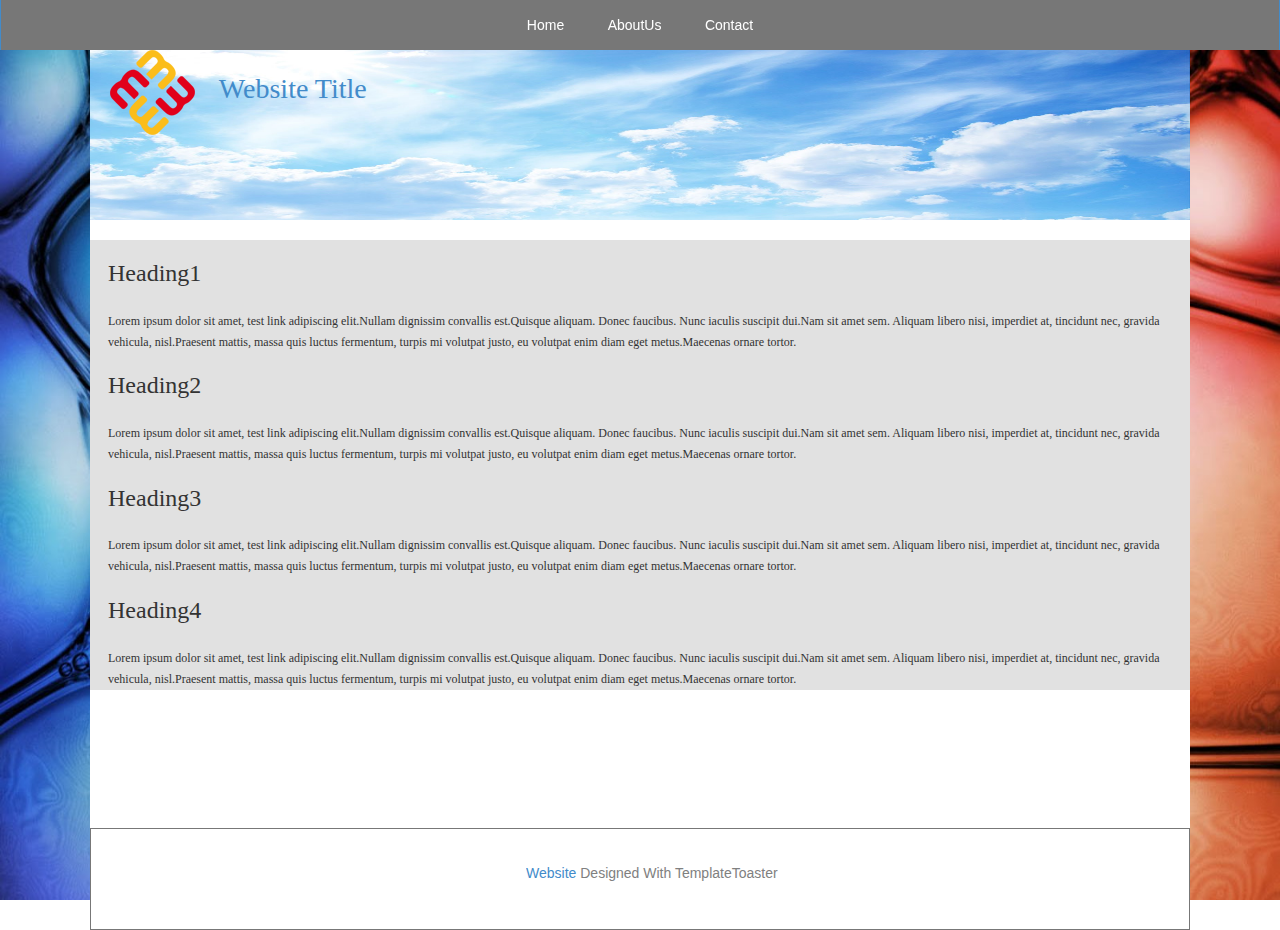
<file: src/views/red/index.html>
<!DOCTYPE html>
<html>
<head>
<meta charset="utf-8">
<script type="text/javascript" src="jquery.js">
</script>
<script type="text/javascript" src="jquery-ui-1.10.4.custom.min.js">
</script>
<script type="text/javascript">
$(document).ready(function(){
var inputs = document.getElementsByTagName('input');
for (a = 0; a < inputs.length; a++) {
if (inputs[a].type == "checkbox") {
var id = inputs[a].getAttribute("id");
if (id==null){
id=  "checkbox" +a;
}
inputs[a].setAttribute("id",id);
var container = document.createElement('div');
container.setAttribute("class", "ttr_checkbox");
var label = document.createElement('label');
label.setAttribute("for", id);
$(inputs[a]).wrap(container).after(label);
}
}
});
</script>
<script type="text/javascript">
$(document).ready(function(){
var inputs = document.getElementsByTagName('input');
for (a = 0; a < inputs.length; a++) {
if (inputs[a].type == "radio") {
var id = inputs[a].getAttribute("id");
if (id==null){
id=  "radio" +a;
}
inputs[a].setAttribute("id",id);
var container = document.createElement('div');
container.setAttribute("class", "ttr_radio");
var label = document.createElement('label');
label.setAttribute("for", id);
$(inputs[a]).wrap(container).after(label);
}
}
});
</script>
<script type="text/javascript" src="bootstrap.min.js">
</script>
<script type="text/javascript">
$(document).ready(function(){
var window_height =  Math.max(document.documentElement.clientHeight, window.innerHeight || 0);
var body_height = $(document.body).height();
$content = $("#ttr_content_and_sidebar_container");
if(body_height < window_height){
differ = (window_height - body_height);
content_height = $content.height() + differ;
$("#ttr_content_and_sidebar_container").css("min-height", content_height+"px");
}
});
</script>
<script type="text/javascript">
$(document).ready(function(){
$('#nav-expander').on('click',function(e){
e.preventDefault();
$('body').toggleClass('nav-expanded');
});
});
</script>
<script type="text/javascript">
$(document).ready(function(){
$('ul.ttr_menu_items.nav li [data-toggle=dropdown]').on('click', function() {
var window_width =  Math.max(document.documentElement.clientWidth, window.innerWidth || 0)
if(window_width > 1025 && $(this).attr('href')){
window.location.href = $(this).attr('href');
}
else{
if($(this).parent().hasClass('open')){
location.assign($(this).attr('href'));
}
}
});
});
</script>
<script type="text/javascript">
$(document).ready(function(){
$('ul.ttr_vmenu_items.nav li [data-toggle=dropdown]').on('click', function() {
var window_width =  Math.max(document.documentElement.clientWidth, window.innerWidth || 0)
if(window_width > 1025 && $(this).attr('href')){
window.location.href = $(this).attr('href');
}
else{
if($(this).parent().hasClass('open')){
location.assign($(this).attr('href'));
}
}
});
});
</script>
<script type="text/javascript">
$(document).ready(function(){
$('.ttr_menu_items ul.dropdown-menu [data-toggle=dropdown]').on('click', function(event) {
var window_width =  Math.max(document.documentElement.clientWidth, window.innerWidth || 0);
if(window_width < 1025){
event.preventDefault();
event.stopPropagation();
$(this).parent().siblings().removeClass('open');
$(this).parent().toggleClass(function() {
if ($(this).is(".open") ) {
window.location.href = $(this).children("[data-toggle=dropdown]").attr('href');
return "";
} else {
return "open";
}
});
}
});
});
</script>
<script type="text/javascript">
$(document).ready(function(){
$('.ttr_vmenu_items ul.dropdown-menu [data-toggle=dropdown]').on('click', function(event) {
var window_width =  Math.max(document.documentElement.clientWidth, window.innerWidth || 0);
if(window_width < 1025){
event.preventDefault();
event.stopPropagation();
$(this).parent().siblings().removeClass('open');
$(this).parent().toggleClass(function() {
if ($(this).is(".open") ) {
window.location.href = $(this).children("[data-toggle=dropdown]").attr('href');
return "";
} else {
return "open";
}
});
}
});
});
</script>
<script type="text/javascript">
$(document).ready(function(){
var objects = ['iframe', 'video','object'];
for(var i = 0 ; i < objects.length ; i++){
if ($(objects[i]).length > 0) {
$(objects[i]).addClass('embed-responsive-item');
$(objects[i]).parent().addClass('embed-responsive embed-responsive-16by9');
}
}
});
</script>
<meta name="viewport" content="width=device-width, initial-scale=1">
<meta name="description" content="Добавте сюда описание сайта" />
<meta  name="keywords" content="Первое ключевое слово, второе ключевое слово," />
<title>
TemplateToaster.com
</title>
<link rel="stylesheet"  href="bootstrap.css" type="text/css" media="screen"/>
<link rel="stylesheet"  href="style.css" type="text/css" media="screen"/>
<!--[if lte IE 8]>
<link rel="stylesheet"  href="menuie.css" type="text/css" media="screen"/>
<link rel="stylesheet"  href="vmenuie.css" type="text/css" media="screen"/>
<![endif]-->
<script type="text/javascript" src="prefixfree.min.js">
</script>
<script type="text/javascript" src="totop.js">
</script>
<!--[if IE 7]>
<style type="text/css" media="screen">
#ttr_vmenu_items  li.ttr_vmenu_items_parent {margin-left:-16px;font-size:0px;}
</style>
<![endif]-->
<!--[if lt IE 9]>
<script type="text/javascript" src="html5shiv.js">
</script>
<script type="text/javascript" src="respond.min.js">
</script>
<![endif]-->
</head>
<body class="index">
<div class="totopshow">
<a href="#" class="back-to-top"><img alt="Back to Top" src="images/gototop0.png"/></a>
</div>
<div id="ttr_page" class="container">
<nav id="ttr_menu" class="navbar-default navbar navbar-fixed-top">
   <div id="ttr_menu_inner_in">
<div class="menuforeground">
</div>
<div id="navigationmenu">
<div class="navbar-header">
<button id="nav-expander" data-target=".navbar-collapse" data-toggle="collapse" class="navbar-toggle" type="button">
<span class="sr-only">
</span>
<span class="icon-bar">
</span>
<span class="icon-bar">
</span>
<span class="icon-bar">
</span>
</button>
</div>
<div class="menu-center collapse navbar-collapse">
<ul class="ttr_menu_items nav navbar-nav nav-center">
<li class="ttr_menu_items_parent dropdown active"><a href="index.html" class="ttr_menu_items_parent_link_active"><span class="menuchildicon"></span>Home</a>
<hr class ="horiz_separator"/>
</li>
<li class="ttr_menu_items_parent dropdown"><a href="about-us.html" class="ttr_menu_items_parent_link"><span class="menuchildicon"></span>AboutUs</a>
<hr class ="horiz_separator"/>
</li>
<li class="ttr_menu_items_parent dropdown"><a href="contact.html" class="ttr_menu_items_parent_link"><span class="menuchildicon"></span>Contact</a>
</li>
</ul>
</div>
</div>
</div>
</nav>
<header id="ttr_header">
<div id="ttr_header_inner">
<div class="ttr_title_position">
<h1 class="ttr_title_style ">
<a href="#">
Website Title
</a>
</h1>
</div>
<img  class="ttr_header_logo" src="logo.png">
</img>
</div>
</header>
<div id="ttr_content_and_sidebar_container">
<div id="ttr_content">
<div id="ttr_content_margin"class="container-fluid">
<div style="height:0px;width:0px;overflow:hidden;-webkit-margin-top-collapse: separate;"></div>
<div class="ttr_index_html_row0 row">
<div class="post_column col-lg-12 col-md-6 col-sm-6 col-xs-12">
<div class="ttr_index_html_column00">
<div class="html_content" style="font-family:Times New Roman;font-size:12px;"><p style="line-height:20.88px;font-family:Times New Roman;font-size:12px;"><br style="font-family:&quot;Arial Unicode MS&quot;;font-size:12px;" /></p><p style="margin:2px 0px 0px 8px;line-height:20.88px;font-family:Times New Roman;font-size:12px;"><span style="font-family:&quot;Arial Unicode MS&quot;;font-size:24px;">Heading1</span></p><p style="line-height:20.88px;font-family:Times New Roman;font-size:12px;"><br style="font-family:&quot;Arial Unicode MS&quot;;font-size:12px;" /></p><p style="margin:2px 0px 0px 8px;line-height:20.88px;font-size:14px;font-family:Times New Roman;"><span style="font-family:&quot;Arial Unicode MS&quot;;font-size:12px;">Lorem ipsum dolor sit amet, test link adipiscing elit.Nullam dignissim convallis est.Quisque aliquam. Donec faucibus. Nunc iaculis suscipit dui.Nam sit amet sem. Aliquam libero nisi, imperdiet at, tincidunt nec, gravida vehicula, nisl.Praesent mattis, massa quis luctus fermentum, turpis mi volutpat justo, eu volutpat enim diam eget metus.Maecenas ornare tortor.</span></p></div>
<div style="clear:both;"></div>
</div>
</div>
<div class="clearfix visible-lg-block visible-xs-block">
</div>
<div class="post_column col-lg-12 col-md-6 col-sm-6 col-xs-12">
<div class="ttr_index_html_column01">
<div class="html_content" style="font-family:Times New Roman;font-size:12px;"><p style="line-height:20.88px;font-family:Times New Roman;font-size:12px;"><br style="font-family:&quot;Arial Unicode MS&quot;;font-size:12px;" /></p><p style="margin:2px 0px 0px 8px;line-height:20.88px;font-family:Times New Roman;font-size:12px;"><span style="font-family:&quot;Arial Unicode MS&quot;;font-size:24px;">Heading2</span></p><p style="line-height:20.88px;font-family:Times New Roman;font-size:12px;"><br style="font-family:&quot;Arial Unicode MS&quot;;font-size:12px;" /></p><p style="margin:2px 0px 0px 8px;line-height:20.88px;font-size:14px;font-family:Times New Roman;"><span style="font-family:&quot;Arial Unicode MS&quot;;font-size:12px;">Lorem ipsum dolor sit amet, test link adipiscing elit.Nullam dignissim convallis est.Quisque aliquam. Donec faucibus. Nunc iaculis suscipit dui.Nam sit amet sem. Aliquam libero nisi, imperdiet at, tincidunt nec, gravida vehicula, nisl.Praesent mattis, massa quis luctus fermentum, turpis mi volutpat justo, eu volutpat enim diam eget metus.Maecenas ornare tortor.</span></p></div>
<div style="clear:both;"></div>
</div>
</div>
<div class="clearfix visible-lg-block visible-sm-block visible-md-block visible-xs-block">
</div>
<div class="post_column col-lg-12 col-md-6 col-sm-6 col-xs-12">
<div class="ttr_index_html_column02">
<div class="html_content" style="font-family:Times New Roman;font-size:12px;"><p style="line-height:20.88px;font-family:Times New Roman;font-size:12px;"><br style="font-family:&quot;Arial Unicode MS&quot;;font-size:12px;" /></p><p style="margin:2px 0px 0px 8px;line-height:20.88px;font-family:Times New Roman;font-size:12px;"><span style="font-family:&quot;Arial Unicode MS&quot;;font-size:24px;">Heading3</span></p><p style="line-height:20.88px;font-family:Times New Roman;font-size:12px;"><br style="font-family:&quot;Arial Unicode MS&quot;;font-size:12px;" /></p><p style="margin:2px 0px 0px 8px;line-height:20.88px;font-size:14px;font-family:Times New Roman;"><span style="font-family:&quot;Arial Unicode MS&quot;;font-size:12px;">Lorem ipsum dolor sit amet, test link adipiscing elit.Nullam dignissim convallis est.Quisque aliquam. Donec faucibus. Nunc iaculis suscipit dui.Nam sit amet sem. Aliquam libero nisi, imperdiet at, tincidunt nec, gravida vehicula, nisl.Praesent mattis, massa quis luctus fermentum, turpis mi volutpat justo, eu volutpat enim diam eget metus.Maecenas ornare tortor.</span></p></div>
<div style="clear:both;"></div>
</div>
</div>
<div class="clearfix visible-lg-block visible-xs-block">
</div>
<div class="post_column col-lg-12 col-md-6 col-sm-6 col-xs-12">
<div class="ttr_index_html_column03">
<div class="html_content" style="font-family:Times New Roman;font-size:12px;"><p style="line-height:20.88px;font-family:Times New Roman;font-size:12px;"><br style="font-family:&quot;Arial Unicode MS&quot;;font-size:12px;" /></p><p style="margin:2px 0px 0px 8px;line-height:20.88px;font-family:Times New Roman;font-size:12px;"><span style="font-family:&quot;Arial Unicode MS&quot;;font-size:24px;">Heading4</span></p><p style="line-height:20.88px;font-family:Times New Roman;font-size:12px;"><br style="font-family:&quot;Arial Unicode MS&quot;;font-size:12px;" /></p><p style="margin:2px 0px 0px 8px;line-height:20.88px;font-size:14px;font-family:Times New Roman;"><span style="font-family:&quot;Arial Unicode MS&quot;;font-size:12px;">Lorem ipsum dolor sit amet, test link adipiscing elit.Nullam dignissim convallis est.Quisque aliquam. Donec faucibus. Nunc iaculis suscipit dui.Nam sit amet sem. Aliquam libero nisi, imperdiet at, tincidunt nec, gravida vehicula, nisl.Praesent mattis, massa quis luctus fermentum, turpis mi volutpat justo, eu volutpat enim diam eget metus.Maecenas ornare tortor.</span></p></div>
<div style="clear:both;"></div>
</div>
</div>
<div class="clearfix visible-lg-block visible-sm-block visible-md-block visible-xs-block">
</div>
</div>
<div style="height:0px;width:0px;overflow:hidden;-webkit-margin-top-collapse: separate;"></div>
</div>
</div>
<div style="clear:both">
</div>
</div>
<div style="height:0px;width:0px;overflow:hidden;"></div>
<footer id="ttr_footer">
<div class="ttr_footer_bottom_footer">
<div class="ttr_footer_bottom_footer_inner">
<div id="ttr_footer_designed_by_links">
<a href="http://templatetoaster.com">
Website
</a>
<span id="ttr_footer_designed_by">
Designed With TemplateToaster
</span>
</div>
<div class="ttr_footer_rss">
</div>
<a href=""class="ttr_footer_facebook">
</a>
<a href=""class="ttr_footer_linkedin">
</a>
<a href=""class="ttr_footer_twitter">
</a>
<a href=""class="ttr_footer_googleplus">
</a>
</div>
</div>
</footer>
<div style="height:0px;width:0px;overflow:hidden;-webkit-margin-bottom-collapse: separate;"></div>
</div>
</body>
</html>
</file>
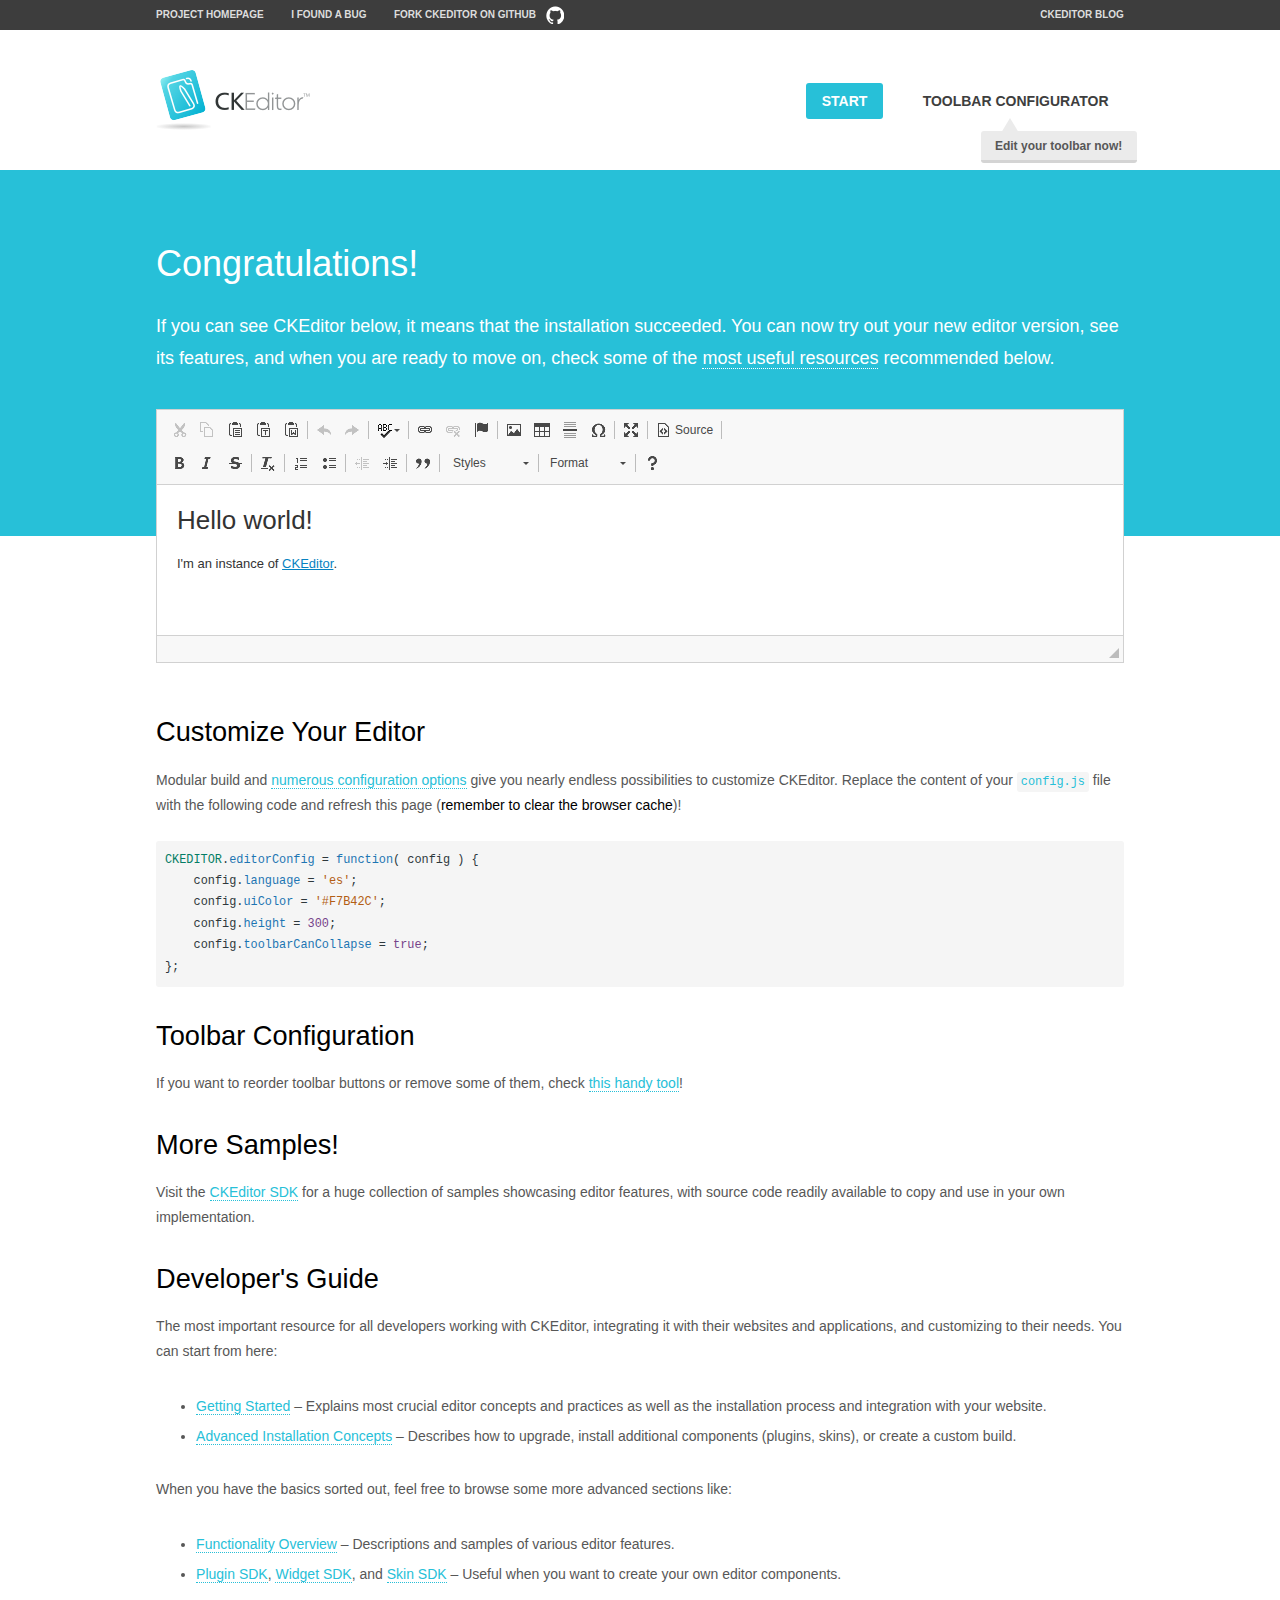
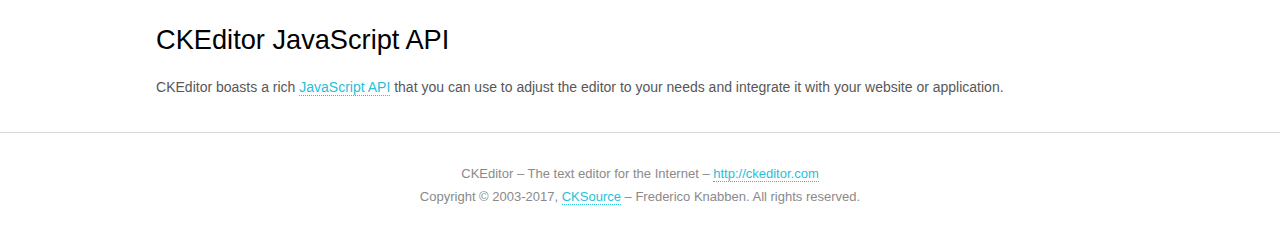
<file: src/main/webapp/res/ckeditor/samples/index.html>
<!DOCTYPE html>
<!--
Copyright (c) 2003-2017, CKSource - Frederico Knabben. All rights reserved.
For licensing, see LICENSE.md or http://ckeditor.com/license
-->
<html>
<head>
	<meta charset="utf-8">
	<title>CKEditor Sample</title>
	<script src="../ckeditor.js"></script>
	<script src="js/sample.js"></script>
	<link rel="stylesheet" href="css/samples.css">
	<link rel="stylesheet" href="toolbarconfigurator/lib/codemirror/neo.css">
</head>
<body id="main">

<nav class="navigation-a">
	<div class="grid-container">
		<ul class="navigation-a-left grid-width-70">
			<li><a href="http://ckeditor.com">Project Homepage</a></li>
			<li><a href="http://dev.ckeditor.com/">I found a bug</a></li>
			<li><a href="http://github.com/ckeditor/ckeditor-dev" class="icon-pos-right icon-navigation-a-github">Fork CKEditor on GitHub</a></li>
		</ul>
		<ul class="navigation-a-right grid-width-30">
			<li><a href="http://ckeditor.com/blog-list">CKEditor Blog</a></li>
		</ul>
	</div>
</nav>

<header class="header-a">
	<div class="grid-container">
		<h1 class="header-a-logo grid-width-30">
			<a href="index.html"><img src="img/logo.png" alt="CKEditor Sample"></a>
		</h1>

		<nav class="navigation-b grid-width-70">
			<ul>
				<li><a href="index.html" class="button-a button-a-background">Start</a></li>
				<li><a href="toolbarconfigurator/index.html" class="button-a">Toolbar configurator <span class="balloon-a balloon-a-nw">Edit your toolbar now!</span></a></li>
			</ul>
		</nav>
	</div>
</header>

<main>
	<div class="adjoined-top">
		<div class="grid-container">
			<div class="content grid-width-100">
				<h1>Congratulations!</h1>
				<p>
					If you can see CKEditor below, it means that the installation succeeded.
					You can now try out your new editor version, see its features, and when you are ready to move on, check some of the <a href="#sample-customize">most useful resources</a> recommended below.
				</p>
			</div>
		</div>
	</div>
	<div class="adjoined-bottom">
		<div class="grid-container">
			<div class="grid-width-100">
				<div id="editor">
					<h1>Hello world!</h1>
					<p>I'm an instance of <a href="http://ckeditor.com">CKEditor</a>.</p>
				</div>
			</div>
		</div>
	</div>

	<div class="grid-container">
		<div class="content grid-width-100">
			<section id="sample-customize">
				<h2>Customize Your Editor</h2>
				<p>Modular build and <a href="http://docs.ckeditor.com/#!/guide/dev_configuration">numerous configuration options</a> give you nearly endless possibilities to customize CKEditor. Replace the content of your <code><a href="../config.js">config.js</a></code> file with the following code and refresh this page (<strong>remember to clear the browser cache</strong>)!</p>
		<pre class="cm-s-neo CodeMirror"><code><span style="padding-right: 0.1px;"><span class="cm-variable">CKEDITOR</span>.<span class="cm-property">editorConfig</span> <span class="cm-operator">=</span> <span class="cm-keyword">function</span>( <span class="cm-def">config</span> ) {</span>
<span style="padding-right: 0.1px;"><span class="cm-tab">	</span><span class="cm-variable-2">config</span>.<span class="cm-property">language</span> <span class="cm-operator">=</span> <span class="cm-string">'es'</span>;</span>
<span style="padding-right: 0.1px;"><span class="cm-tab">	</span><span class="cm-variable-2">config</span>.<span class="cm-property">uiColor</span> <span class="cm-operator">=</span> <span class="cm-string">'#F7B42C'</span>;</span>
<span style="padding-right: 0.1px;"><span class="cm-tab">	</span><span class="cm-variable-2">config</span>.<span class="cm-property">height</span> <span class="cm-operator">=</span> <span class="cm-number">300</span>;</span>
<span style="padding-right: 0.1px;"><span class="cm-tab">	</span><span class="cm-variable-2">config</span>.<span class="cm-property">toolbarCanCollapse</span> <span class="cm-operator">=</span> <span class="cm-atom">true</span>;</span>
<span style="padding-right: 0.1px;">};</span></code></pre>
			</section>

			<section>
				<h2>Toolbar Configuration</h2>
				<p>If you want to reorder toolbar buttons or remove some of them, check <a href="toolbarconfigurator/index.html">this handy tool</a>!</p>
			</section>

			<section>
				<h2>More Samples!</h2>
				<p>Visit the <a href="http://sdk.ckeditor.com">CKEditor SDK</a> for a huge collection of samples showcasing editor features, with source code readily available to copy and use in your own implementation.</p>
			</section>

			<section>
				<h2>Developer's Guide</h2>
				<p>The most important resource for all developers working with CKEditor, integrating it with their websites and applications, and customizing to their needs. You can start from here:</p>
				<ul>
					<li><a href="http://docs.ckeditor.com/#!/guide/dev_installation">Getting Started</a> &ndash; Explains most crucial editor concepts and practices as well as the installation process and integration with your website.</li>
					<li><a href="http://docs.ckeditor.com/#!/guide/dev_advanced_installation">Advanced Installation Concepts</a> &ndash; Describes how to upgrade, install additional components (plugins, skins), or create a custom build.</li>
				</ul>
					<p>When you have the basics sorted out, feel free to browse some more advanced sections like:</p>
				<ul>
					<li><a href="http://docs.ckeditor.com/#!/guide/dev_features">Functionality Overview</a> &ndash; Descriptions and samples of various editor features.</li>
					<li><a href="http://docs.ckeditor.com/#!/guide/plugin_sdk_intro">Plugin SDK</a>, <a href="http://docs.ckeditor.com/#!/guide/widget_sdk_intro">Widget SDK</a>, and <a href="http://docs.ckeditor.com/#!/guide/skin_sdk_intro">Skin SDK</a> &ndash; Useful when you want to create your own editor components.</li>
				</ul>
			</section>

			<section>
				<h2>CKEditor JavaScript API</h2>
				<p>CKEditor boasts a rich <a href="http://docs.ckeditor.com/#!/api">JavaScript API</a> that you can use to adjust the editor to your needs and integrate it with your website or application.</p>
			</section>
		</div>
	</div>
</main>

<footer class="footer-a grid-container">
	<div class="grid-container">
		<p class="grid-width-100">
			CKEditor &ndash; The text editor for the Internet &ndash; <a class="samples" href="http://ckeditor.com/">http://ckeditor.com</a>
		</p>
		<p class="grid-width-100" id="copy">
			Copyright &copy; 2003-2017, <a class="samples" href="http://cksource.com/">CKSource</a> &ndash; Frederico Knabben. All rights reserved.
		</p>
	</div>
</footer>
<script>
	initSample();
</script>

</body>
</html>
</file>
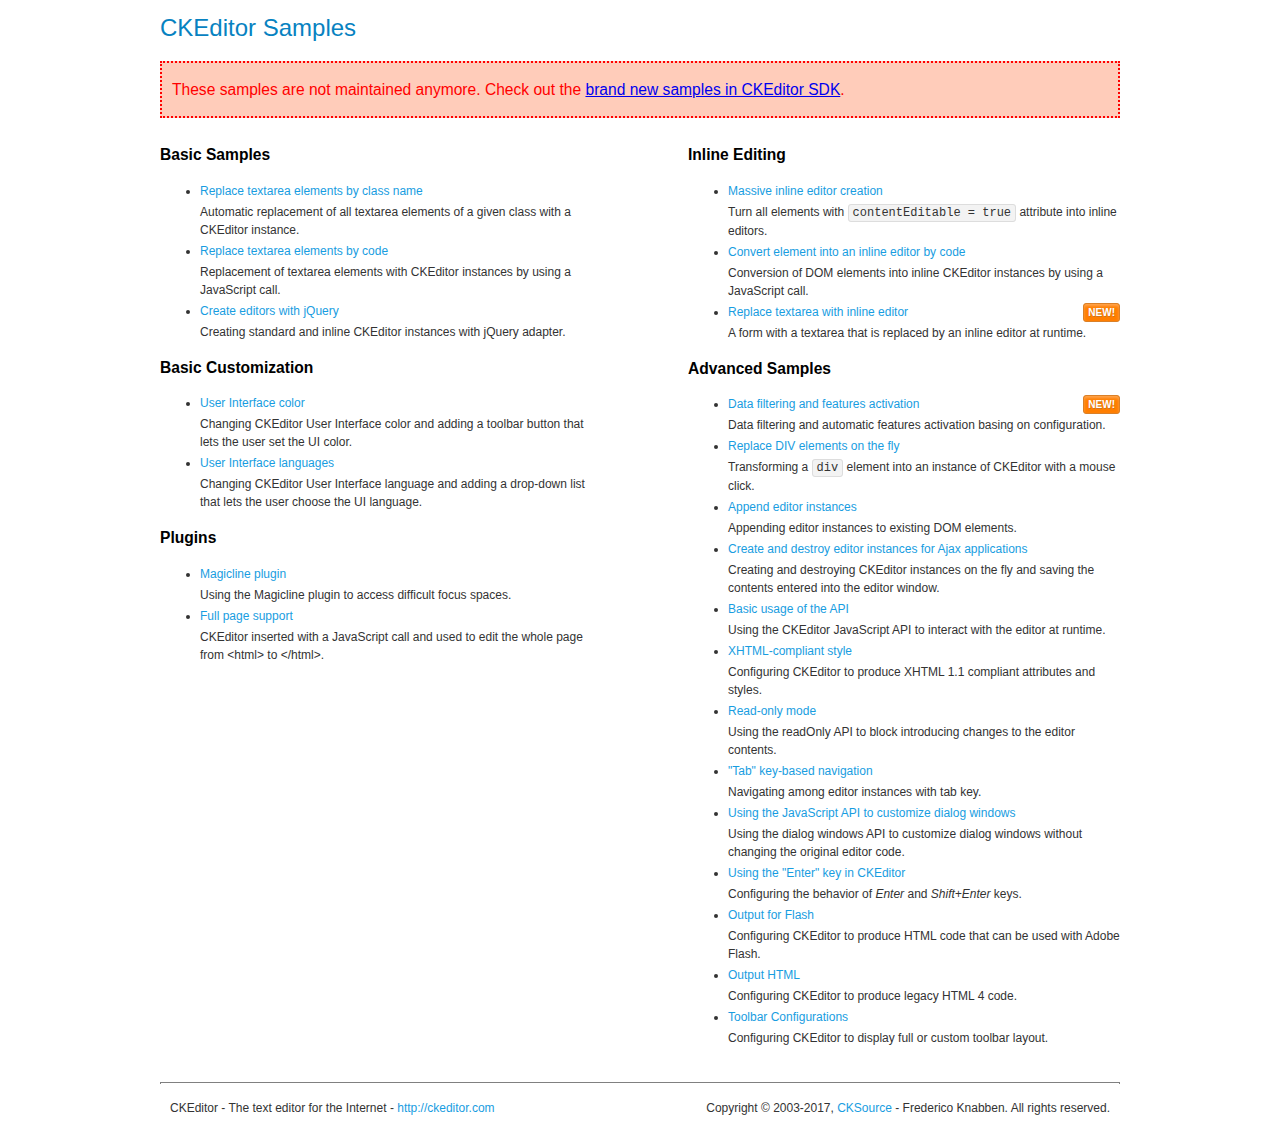
<file: src/main/webapp/res/ckeditor/samples/old/index.html>
<!DOCTYPE html>
<!--
Copyright (c) 2003-2017, CKSource - Frederico Knabben. All rights reserved.
For licensing, see LICENSE.md or http://ckeditor.com/license
-->
<html>
<head>
	<meta charset="utf-8">
	<title>CKEditor Samples</title>
	<link rel="stylesheet" href="sample.css">
</head>
<body>
	<h1 class="samples">
		CKEditor Samples
	</h1>
	<div class="warning deprecated">
		These samples are not maintained anymore. Check out the <a href="http://sdk.ckeditor.com/">brand new samples in CKEditor SDK</a>.
	</div>
	<div class="twoColumns">
		<div class="twoColumnsLeft">
			<h2 class="samples">
				Basic Samples
			</h2>
			<dl class="samples">
				<dt><a class="samples" href="replacebyclass.html">Replace textarea elements by class name</a></dt>
				<dd>Automatic replacement of all textarea elements of a given class with a CKEditor instance.</dd>

				<dt><a class="samples" href="replacebycode.html">Replace textarea elements by code</a></dt>
				<dd>Replacement of textarea elements with CKEditor instances by using a JavaScript call.</dd>

				<dt><a class="samples" href="jquery.html">Create editors with jQuery</a></dt>
				<dd>Creating standard and inline CKEditor instances with jQuery adapter.</dd>
			</dl>

			<h2 class="samples">
				Basic Customization
			</h2>
			<dl class="samples">
				<dt><a class="samples" href="uicolor.html">User Interface color</a></dt>
				<dd>Changing CKEditor User Interface color and adding a toolbar button that lets the user set the UI color.</dd>

				<dt><a class="samples" href="uilanguages.html">User Interface languages</a></dt>
				<dd>Changing CKEditor User Interface language and adding a drop-down list that lets the user choose the UI language.</dd>
			</dl>


			<h2 class="samples">Plugins</h2>
<dl class="samples">
<dt><a class="samples" href="magicline/magicline.html">Magicline plugin</a></dt>
<dd>Using the Magicline plugin to access difficult focus spaces.</dd>

<dt><a class="samples" href="wysiwygarea/fullpage.html">Full page support</a></dt>
<dd>CKEditor inserted with a JavaScript call and used to edit the whole page from &lt;html&gt; to &lt;/html&gt;.</dd>
</dl>
		</div>
		<div class="twoColumnsRight">
			<h2 class="samples">
				Inline Editing
			</h2>
			<dl class="samples">
				<dt><a class="samples" href="inlineall.html">Massive inline editor creation</a></dt>
				<dd>Turn all elements with <code>contentEditable = true</code> attribute into inline editors.</dd>

				<dt><a class="samples" href="inlinebycode.html">Convert element into an inline editor by code</a></dt>
				<dd>Conversion of DOM elements into inline CKEditor instances by using a JavaScript call.</dd>

				<dt><a class="samples" href="inlinetextarea.html">Replace textarea with inline editor</a> <span class="new">New!</span></dt>
				<dd>A form with a textarea that is replaced by an inline editor at runtime.</dd>

				
			</dl>

			<h2 class="samples">
				Advanced Samples
			</h2>
			<dl class="samples">
				<dt><a class="samples" href="datafiltering.html">Data filtering and features activation</a> <span class="new">New!</span></dt>
				<dd>Data filtering and automatic features activation basing on configuration.</dd>

				<dt><a class="samples" href="divreplace.html">Replace DIV elements on the fly</a></dt>
				<dd>Transforming a <code>div</code> element into an instance of CKEditor with a mouse click.</dd>

				<dt><a class="samples" href="appendto.html">Append editor instances</a></dt>
				<dd>Appending editor instances to existing DOM elements.</dd>

				<dt><a class="samples" href="ajax.html">Create and destroy editor instances for Ajax applications</a></dt>
				<dd>Creating and destroying CKEditor instances on the fly and saving the contents entered into the editor window.</dd>

				<dt><a class="samples" href="api.html">Basic usage of the API</a></dt>
				<dd>Using the CKEditor JavaScript API to interact with the editor at runtime.</dd>

				<dt><a class="samples" href="xhtmlstyle.html">XHTML-compliant style</a></dt>
				<dd>Configuring CKEditor to produce XHTML 1.1 compliant attributes and styles.</dd>

				<dt><a class="samples" href="readonly.html">Read-only mode</a></dt>
				<dd>Using the readOnly API to block introducing changes to the editor contents.</dd>

				<dt><a class="samples" href="tabindex.html">"Tab" key-based navigation</a></dt>
				<dd>Navigating among editor instances with tab key.</dd>


				
<dt><a class="samples" href="dialog/dialog.html">Using the JavaScript API to customize dialog windows</a></dt>
<dd>Using the dialog windows API to customize dialog windows without changing the original editor code.</dd>

<dt><a class="samples" href="enterkey/enterkey.html">Using the &quot;Enter&quot; key in CKEditor</a></dt>
<dd>Configuring the behavior of <em>Enter</em> and <em>Shift+Enter</em> keys.</dd>

<dt><a class="samples" href="htmlwriter/outputforflash.html">Output for Flash</a></dt>
<dd>Configuring CKEditor to produce HTML code that can be used with Adobe Flash.</dd>

<dt><a class="samples" href="htmlwriter/outputhtml.html">Output HTML</a></dt>
<dd>Configuring CKEditor to produce legacy HTML 4 code.</dd>

<dt><a class="samples" href="toolbar/toolbar.html">Toolbar Configurations</a></dt>
<dd>Configuring CKEditor to display full or custom toolbar layout.</dd>

			</dl>
		</div>
	</div>
	<div id="footer">
		<hr>
		<p>
			CKEditor - The text editor for the Internet - <a class="samples" href="http://ckeditor.com/">http://ckeditor.com</a>
		</p>
		<p id="copy">
			Copyright &copy; 2003-2017, <a class="samples" href="http://cksource.com/">CKSource</a> - Frederico Knabben. All rights reserved.
		</p>
	</div>
</body>
</html>
</file>
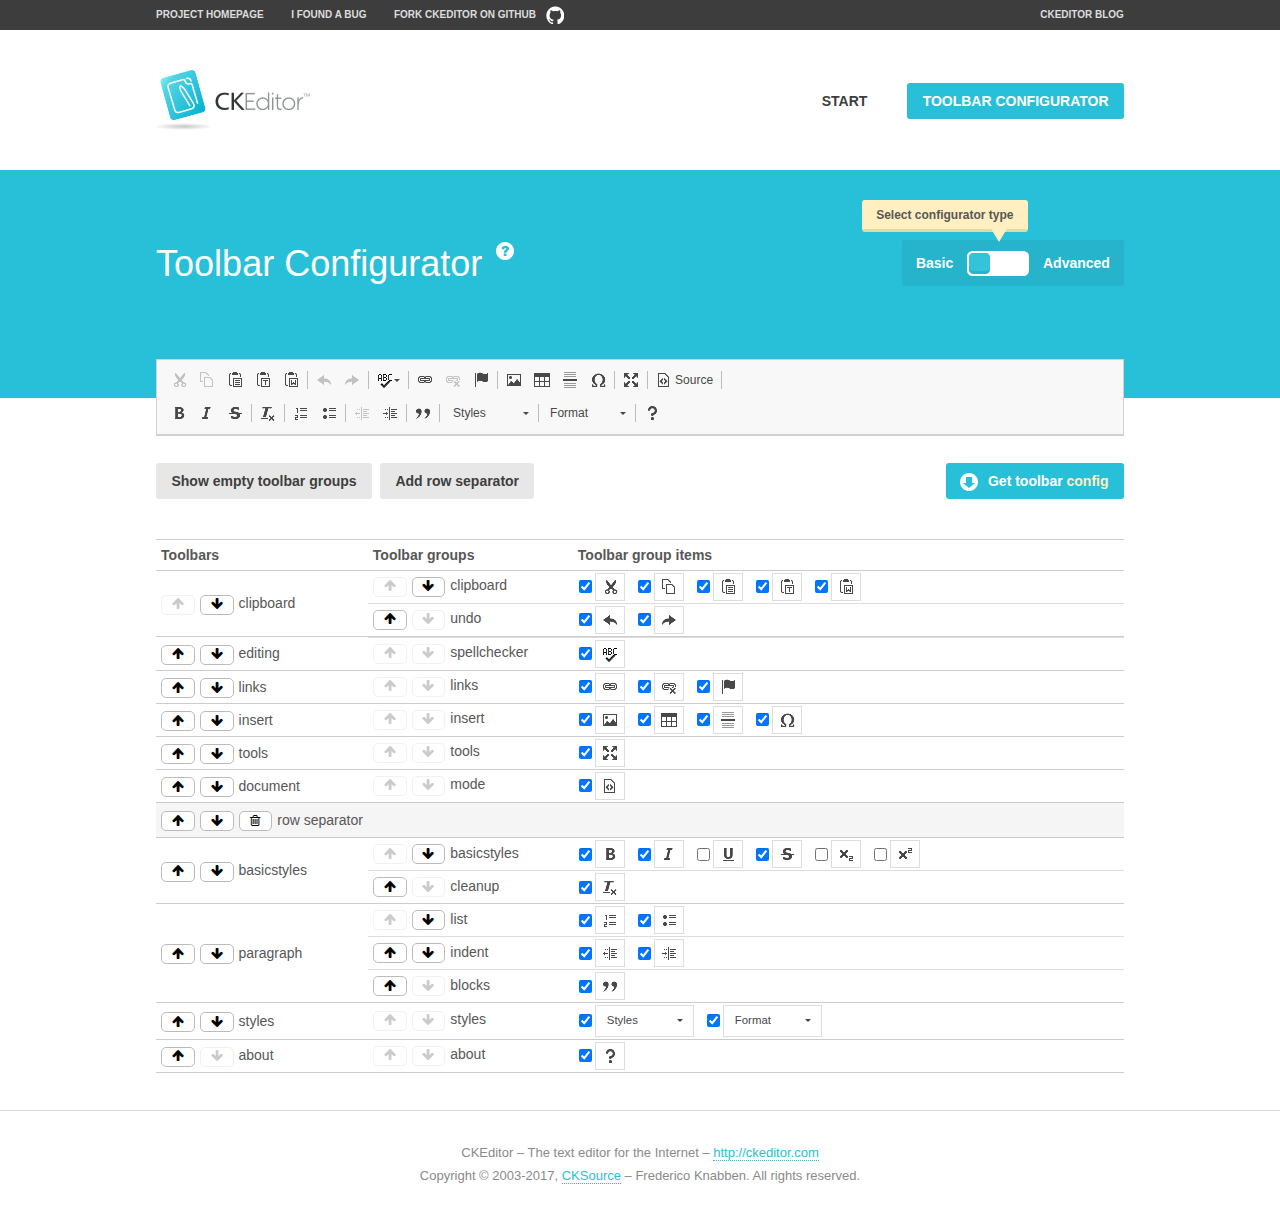
<file: src/main/webapp/res/ckeditor/samples/toolbarconfigurator/index.html>
<!DOCTYPE html>
<!--
Copyright (c) 2003-2017, CKSource - Frederico Knabben. All rights reserved.
For licensing, see LICENSE.md or http://ckeditor.com/license
-->
<!--[if IE 8]><html class="ie8"><![endif]-->
<!--[if gt IE 8]><html><![endif]-->
<!--[if !IE]><!--><html><!--<![endif]-->
<head>
	<meta charset="utf-8">
	<title>Toolbar Configurator</title>
	<script src="../../ckeditor.js"></script>
	<script>
		if ( CKEDITOR.env.ie && CKEDITOR.env.version < 9 )
			CKEDITOR.tools.enableHtml5Elements( document );
	</script>
	<link rel="stylesheet" href="lib/codemirror/codemirror.css">
	<link rel="stylesheet" href="lib/codemirror/show-hint.css">
	<link rel="stylesheet" href="lib/codemirror/neo.css">
	<link rel="stylesheet" href="css/fontello.css">
	<link rel="stylesheet" href="../css/samples.css">
</head>
<body id="toolbar">

<nav class="navigation-a">
	<div class="grid-container">
		<ul class="navigation-a-left grid-width-70">
			<li><a href="http://ckeditor.com">Project Homepage</a></li>
			<li><a href="http://dev.ckeditor.com/">I found a bug</a></li>
			<li><a href="http://github.com/ckeditor/ckeditor-dev" class="icon-pos-right icon-navigation-a-github">Fork CKEditor on GitHub</a></li>
		</ul>
		<ul class="navigation-a-right grid-width-30">
			<li><a href="http://ckeditor.com/blog-list">CKEditor Blog</a></li>
		</ul>
	</div>
</nav>

<header class="header-a">
	<div class="grid-container">
		<h1 class="header-a-logo grid-width-30">
			<a href="../index.html"><img src="../img/logo.png" alt="CKEditor Logo"></a>
		</h1>
		<nav class="navigation-b grid-width-70">
			<ul>
				<li><a href="../index.html"  class="button-a">Start</a></li>
				<li><a href="index.html"  class="button-a button-a-background">Toolbar configurator</a></li>
			</ul>
		</nav>
	</div>
</header>

<main>
	<div class="adjoined-top">
		<div class="grid-container">
			<div class="content grid-width-100">
				<div class="grid-container-nested">
					<h1 class="grid-width-60">
						Toolbar Configurator
						<a href="#help-content" type="button" title="Configurator help" id="help" class="button-a button-a-background button-a-no-text icon-pos-left icon-question-mark">Help</a>
					</h1>

					<div class="grid-width-40 grid-switch-magic">
						<div class="switch">
							<span class="balloon-a balloon-a-se">Select configurator type</span>
							<input type="radio" name="radio" data-num="1" id="radio-basic" />
							<input type="radio" name="radio" data-num="2" id="radio-advanced" />
							<label data-for="1" for="radio-basic">Basic</label>
							<span class="switch-inner">
								<span class="handler"></span>
							</span>
							<label data-for="2" for="radio-advanced">Advanced</label>
						</div>
					</div>
				</div>
			</div>
		</div>
	</div>
	<div class="adjoined-bottom">
		<div class="grid-container">
			<div class="grid-width-100">
				<div class="editors-container">
					<div id="editor-basic"></div>
					<div id="editor-advanced"></div>
				</div>
			</div>
		</div>
	</div>

	<div class="grid-container configurator">
		<div class="content grid-width-100">
			<div class="configurator">
				<div>
					<div id="toolbarModifierWrapper"></div>
				</div>
			</div>
		</div>
	</div>

	<div id="help-content">
		<div class="grid-container">
			<div class="grid-width-100">
				<h2>What Am I Doing Here?</h2>

				<div class="grid-container grid-container-nested">
					<div class="basic">
						<div class="grid-width-50">
							<p>Arrange <a href="http://docs.ckeditor.com/#!/api/CKEDITOR.config-cfg-toolbarGroups">toolbar groups</a>, toggle <a href="http://docs.ckeditor.com/#!/api/CKEDITOR.config-cfg-removeButtons">button visibility</a> according to your needs and get your toolbar configuration.</p>
							<p>You can replace the content of the <a href="../../config.js"><code>config.js</code></a> file with the generated configuration. If you already set some configuration options you will need to merge both configurations.</p>
						</div>
						<div class="grid-width-50">
							<p>Read more about different ways of <a href="http://docs.ckeditor.com/#!/guide/dev_configuration">setting configuration</a> and do not forget about <strong>clearing browser cache</strong>.</p>
							<p>Arranging toolbar groups is the recommended way of configuring the toolbar, but if you need more freedom you can use the <a href="#advanced">advanced configurator</a>.</p>
						</div>
					</div>
					<div class="advanced" style="display: none;">
						<div class="grid-width-50">
							<p>With this code editor you can edit your <a href="http://docs.ckeditor.com/#!/api/CKEDITOR.config-cfg-toolbar">toolbar configuration</a> live.</p>
							<p>You can replace the content of the <a href="../../config.js"><code>config.js</code></a> file with the generated configuration. If you already set some configuration options you will need to merge both configurations.</p>
						</div>
						<div class="grid-width-50">
							<p>Read more about different ways of <a href="http://docs.ckeditor.com/#!/guide/dev_configuration">setting configuration</a> and do not forget about <strong>clearing browser cache</strong>.</p>
						</div>
					</div>
				</div>

				<p class="grid-container grid-container-nested">
					<button type="button" class="help-content-close grid-width-100 button-a button-a-background">Got it. Let's play!</button>
				</p>
			</div>
		</div>
	</div>
</main>

<footer class="footer-a grid-container">
	<p class="grid-width-100">
		CKEditor &ndash; The text editor for the Internet &ndash; <a class="samples" href="http://ckeditor.com/">http://ckeditor.com</a>
	</p>
	<p class="grid-width-100" id="copy">
		Copyright &copy; 2003-2017, <a class="samples" href="http://cksource.com/">CKSource</a> &ndash; Frederico Knabben. All rights reserved.
	</p>
</footer>

<script src="lib/codemirror/codemirror.js"></script>
<script src="lib/codemirror/javascript.js"></script>
<script src="lib/codemirror/show-hint.js"></script>

<script src="js/fulltoolbareditor.js"></script>
<script src="js/abstracttoolbarmodifier.js"></script>
<script src="js/toolbarmodifier.js"></script>
<script src="js/toolbartextmodifier.js"></script>
<script src="../js/sf.js"></script>

<script>
	( function() {
		'use strict';

		var mode = ( window.location.hash.substr( 1 ) === 'advanced' ) ? 'advanced' : 'basic',
			configuratorSection = CKEDITOR.document.findOne( 'main > .grid-container.configurator' ),
			basicInstruction = CKEDITOR.document.findOne( '#help-content .basic' ),
			advancedInstruction = CKEDITOR.document.findOne( '#help-content .advanced' ),

			// Configurator mode switcher.
			modeSwitchBasic = CKEDITOR.document.getById( 'radio-basic' ),
			modeSwitchAdvanced = CKEDITOR.document.getById( 'radio-advanced' );

		// Initial setup
		function updateSwitcher() {
			if ( mode === 'advanced' ) {
				modeSwitchAdvanced.$.checked = true;
			} else {
				modeSwitchBasic.$.checked = true;
			}
		}

		updateSwitcher();

		CKEDITOR.document.getWindow().on( 'hashchange', function( e ) {
			var hash = window.location.hash.substr( 1 );
			if ( !( hash === 'advanced' || hash === 'basic' ) ) {
				return;
			}
			mode = hash;
			onToolbarsDone( mode );
		} );

		CKEDITOR.document.getWindow().on( 'resize', function() {
			updateToolbar( ( mode === 'basic' ? toolbarModifier : toolbarTextModifier )[ 'editorInstance' ] );
		} );

		function onRefresh( modifier ) {
			modifier = modifier || this;

			if ( mode === 'basic' && modifier instanceof ToolbarConfigurator.ToolbarTextModifier ) {
				return;
			}

			// CodeMirror container becomes visible, so we need to refresh and to avoid rendering problems.
			if ( mode === 'advanced' && modifier instanceof ToolbarConfigurator.ToolbarTextModifier ) {
				modifier.codeContainer.refresh();
			}

			updateToolbar( modifier.editorInstance );
		}

		function updateToolbar( editor ) {
			var editorContainer = editor.container;

			// Not always editor is loaded.
			if ( !editorContainer ) {
				return;
			}

			var displayStyle = editorContainer.getStyle( 'display' );

			editorContainer.setStyle( 'display', 'block' );

			var newHeight = editorContainer.getSize( 'height' );

			var newMarginTop = parseInt( editorContainer.getComputedStyle( 'margin-top' ), 10 );
			newMarginTop = ( isNaN( newMarginTop ) ? 0 : Number( newMarginTop ) );

			var newMarginBottom = parseInt( editorContainer.getComputedStyle( 'margin-bottom' ), 10 );
			newMarginBottom = ( isNaN( newMarginBottom ) ? 0 : Number( newMarginBottom ) );

			var result = newHeight + newMarginTop + newMarginBottom;

			editorContainer.setStyle( 'display', displayStyle );

			editor.container.getAscendant( 'div' ).setStyle( 'height', result + 'px' );
		}

		var toolbarModifier = new ToolbarConfigurator.ToolbarModifier( 'editor-basic' );

		var done = 0;
		toolbarModifier.init( onToolbarInit );
		toolbarModifier.onRefresh = onRefresh;

		CKEDITOR.document.getById( 'toolbarModifierWrapper' ).append( toolbarModifier.mainContainer );

		var toolbarTextModifier = new ToolbarConfigurator.ToolbarTextModifier( 'editor-advanced' );
		toolbarTextModifier.init( onToolbarInit );
		toolbarTextModifier.onRefresh = onRefresh;

		function onToolbarInit() {
			if ( ++done === 2 ) {
				onToolbarsDone();

				positionSticky.watch( CKEDITOR.document.findOne( '.toolbar' ), function() {
					return mode === 'advanced';
				} );
			}
		}

		function onToolbarsDone() {
			if ( mode === 'basic' ) {
				toggleModeBasic( false );
			} else {
				toggleModeAdvanced( false );
			}

			updateSwitcher();

			setTimeout( function() {
				CKEDITOR.document.findOne( '.editors-container' ).addClass( 'active' );
				CKEDITOR.document.findOne( '#toolbarModifierWrapper' ).addClass( 'active' );
			}, 200 );
		}

		CKEDITOR.document.getById( 'toolbarModifierWrapper' ).append( toolbarTextModifier.mainContainer );

		function toogleModeSwitch( onElement, offElement, onModifier, offModifier ) {
			onElement.addClass( 'fancy-button-active' );
			offElement.removeClass( 'fancy-button-active' );

			onModifier.showUI();
			offModifier.hideUI();
		}

		function toggleModeBasic( callOnRefresh ) {
			callOnRefresh = ( callOnRefresh !== false );
			mode = 'basic';
			window.location.hash = '#basic';
			toogleModeSwitch( modeSwitchBasic, modeSwitchAdvanced, toolbarModifier, toolbarTextModifier );

			configuratorSection.removeClass( 'freed-width' );
			basicInstruction.show();
			advancedInstruction.hide();

			callOnRefresh && onRefresh( toolbarModifier );
		}

		function toggleModeAdvanced( callOnRefresh ) {
			callOnRefresh = ( callOnRefresh !== false );
			mode = 'advanced';
			window.location.hash = '#advanced';
			toogleModeSwitch( modeSwitchAdvanced, modeSwitchBasic, toolbarTextModifier, toolbarModifier );

			configuratorSection.addClass( 'freed-width' );
			advancedInstruction.show();
			basicInstruction.hide();

			callOnRefresh && onRefresh( toolbarTextModifier );
		}

		modeSwitchBasic.on( 'click', toggleModeBasic );
		modeSwitchAdvanced.on( 'click', toggleModeAdvanced );

		//
		// Position:sticky for the toolbar.
		//

		// Will make elements behave like they were styled with position:sticky.
		var positionSticky = {
			// Store object: {
			// 		element: CKEDITOR.dom.element, // Element which will float.
			// 		placeholder: CKEDITOR.dom.element, // Placeholder which is place to prevent page bounce.
			// 		isFixed: boolean // Whether element float now.
			// }
			watched: [],

			active: [],

			staticContainer: null,

			init: function() {
				var element = CKEDITOR.dom.element.createFromHtml(
					'<div class="staticContainer">' +
						'<div class="grid-container" >' +
							'<div class="grid-width-100">' +
								'<div class="inner"></div>' +
							'</div>' +
						'</div>' +
					'</div>' );

				this.staticContainer = element.findOne( '.inner' );

				CKEDITOR.document.getBody().append( element );
			},

			watch: function( element, preventFunc ) {
				this.watched.push( {
					element: element,
					placeholder: new CKEDITOR.dom.element( 'div' ),
					isFixed: false,
					preventFunc: preventFunc
				} );
			},

			checkAll: function() {
				for ( var i = 0; i < this.watched.length; i++ ) {
					this.check( this.watched[ i ] );
				}
			},

			check: function( element ) {
				var isFixed = element.isFixed;
				var shouldBeFixed = this.shouldBeFixed( element );

				// Nothing to be done.
				if ( isFixed === shouldBeFixed ) {
					return;
				}

				var placeholder = element.placeholder;

				if ( isFixed ) {
					// Unfixing.

					element.element.insertBefore( placeholder );
					placeholder.remove();

					element.element.removeStyle( 'margin' );

					this.active.splice( CKEDITOR.tools.indexOf( this.active, element ), 1 );

				} else {
					// Fixing.
					placeholder.setStyle( 'width', element.element.getSize( 'width' ) + 'px' );
					placeholder.setStyle( 'height', element.element.getSize( 'height' ) + 'px' );
					placeholder.setStyle( 'margin-bottom', element.element.getComputedStyle( 'margin-bottom' ) );
					placeholder.setStyle( 'display', element.element.getComputedStyle( 'display' ) );
					placeholder.insertAfter( element.element );

					this.staticContainer.append( element.element );

					this.active.push( element );
				}

				element.isFixed = !element.isFixed;
			},

			shouldBeFixed: function( element ) {
				if ( element.preventFunc && element.preventFunc() ) {
					return false;
				}

				// If element is already fixed we are checking it's placeholder.
				var related = ( element.isFixed ? element.placeholder : element.element ),
					clientRect = related.$.getBoundingClientRect(),
					staticHeight = this.staticContainer.getSize('height' ),
					elemHeight = element.element.getSize( 'height' );

				if ( element.isFixed ) {
					return ( clientRect.top + elemHeight < staticHeight );
				} else {
					return ( clientRect.top < staticHeight );
				}
			}
		};

		positionSticky.init();

		CKEDITOR.document.getWindow().on( 'scroll',
			new CKEDITOR.tools.eventsBuffer( 100, positionSticky.checkAll, positionSticky ).input
		);

		// Make the toolbar sticky.
		positionSticky.watch( CKEDITOR.document.findOne( '.editors-container' ) );

		// Help button and help-content.
		( function() {
			var helpButton = CKEDITOR.document.getById( 'help' ),
				helpContent = CKEDITOR.document.getById( 'help-content' );

			// Don't show help button on IE8 because it's unsupported by Pico Modal.
			if ( CKEDITOR.env.ie && CKEDITOR.env.version == 8 ) {
				helpButton.hide();
			} else {
				// Display help modal when the button is clicked.
				helpButton.on( 'click', function( evt ) {
					SF.modal( {
						// Clone modal content from DOM.
						content: helpContent.getHtml(),

						afterCreate: function( modal ) {
							// Enable modal content button to close the modal.
							new CKEDITOR.dom.element( modal.modalElem() ).findOne( '.help-content-close' ).once( 'click', modal.close );
						}
					} ).show();
				} );
			}
		} )();
	} )();
</script>
</body>
</html>
</file>
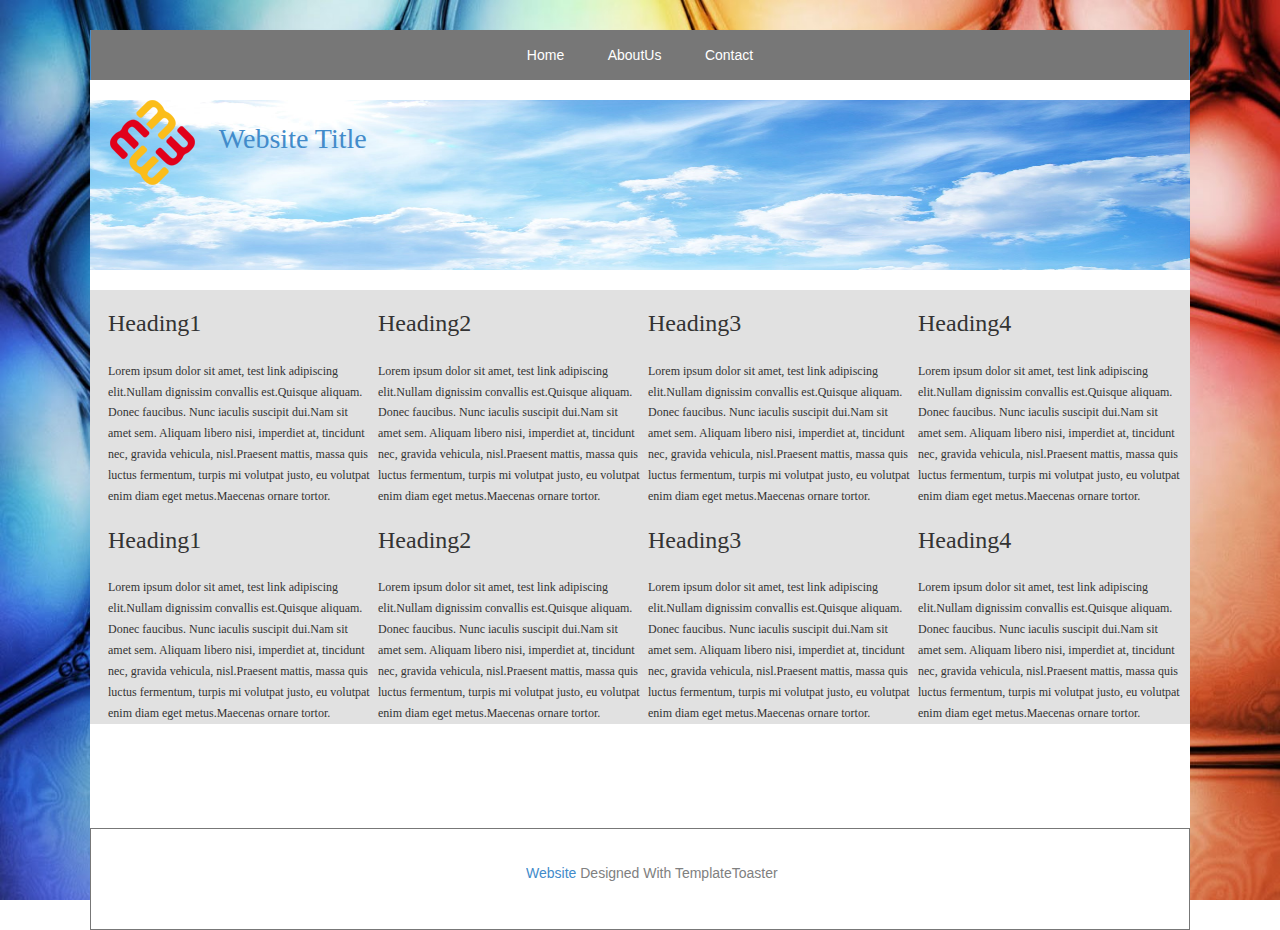
<file: src/views/red/About-Us.html>
<!DOCTYPE html>
<html>
<head>
<meta charset="utf-8">
<script type="text/javascript" src="jquery.js">
</script>
<script type="text/javascript" src="jquery-ui-1.10.4.custom.min.js">
</script>
<script type="text/javascript">
$(document).ready(function(){
var inputs = document.getElementsByTagName('input');
for (a = 0; a < inputs.length; a++) {
if (inputs[a].type == "checkbox") {
var id = inputs[a].getAttribute("id");
if (id==null){
id=  "checkbox" +a;
}
inputs[a].setAttribute("id",id);
var container = document.createElement('div');
container.setAttribute("class", "ttr_checkbox");
var label = document.createElement('label');
label.setAttribute("for", id);
$(inputs[a]).wrap(container).after(label);
}
}
});
</script>
<script type="text/javascript">
$(document).ready(function(){
var inputs = document.getElementsByTagName('input');
for (a = 0; a < inputs.length; a++) {
if (inputs[a].type == "radio") {
var id = inputs[a].getAttribute("id");
if (id==null){
id=  "radio" +a;
}
inputs[a].setAttribute("id",id);
var container = document.createElement('div');
container.setAttribute("class", "ttr_radio");
var label = document.createElement('label');
label.setAttribute("for", id);
$(inputs[a]).wrap(container).after(label);
}
}
});
</script>
<script type="text/javascript" src="bootstrap.min.js">
</script>
<script type="text/javascript">
$(document).ready(function(){
var window_height =  Math.max(document.documentElement.clientHeight, window.innerHeight || 0);
var body_height = $(document.body).height();
$content = $("#ttr_content_and_sidebar_container");
if(body_height < window_height){
differ = (window_height - body_height);
content_height = $content.height() + differ;
$("#ttr_content_and_sidebar_container").css("min-height", content_height+"px");
}
});
</script>
<script type="text/javascript">
$(document).ready(function(){
$('#nav-expander').on('click',function(e){
e.preventDefault();
$('body').toggleClass('nav-expanded');
});
});
</script>
<script type="text/javascript">
$(document).ready(function(){
$('ul.ttr_menu_items.nav li [data-toggle=dropdown]').on('click', function() {
var window_width =  Math.max(document.documentElement.clientWidth, window.innerWidth || 0)
if(window_width > 1025 && $(this).attr('href')){
window.location.href = $(this).attr('href'); 
}
else{
if($(this).parent().hasClass('open')){
location.assign($(this).attr('href'));
}
}
});
});
</script>
<script type="text/javascript">
$(document).ready(function(){
$('ul.ttr_vmenu_items.nav li [data-toggle=dropdown]').on('click', function() {
var window_width =  Math.max(document.documentElement.clientWidth, window.innerWidth || 0)
if(window_width > 1025 && $(this).attr('href')){
window.location.href = $(this).attr('href'); 
}
else{
if($(this).parent().hasClass('open')){
location.assign($(this).attr('href'));
}
}
});
});
</script>
<script type="text/javascript">
$(document).ready(function(){
$('.ttr_menu_items ul.dropdown-menu [data-toggle=dropdown]').on('click', function(event) { 
var window_width =  Math.max(document.documentElement.clientWidth, window.innerWidth || 0);
if(window_width < 1025){
event.preventDefault();
event.stopPropagation();
$(this).parent().siblings().removeClass('open');
$(this).parent().toggleClass(function() {
if ($(this).is(".open") ) {
window.location.href = $(this).children("[data-toggle=dropdown]").attr('href'); 
return "";
} else {
return "open";
}
});
}
});
});
</script>
<script type="text/javascript">
$(document).ready(function(){
$('.ttr_vmenu_items ul.dropdown-menu [data-toggle=dropdown]').on('click', function(event) { 
var window_width =  Math.max(document.documentElement.clientWidth, window.innerWidth || 0);
if(window_width < 1025){
event.preventDefault();
event.stopPropagation();
$(this).parent().siblings().removeClass('open');
$(this).parent().toggleClass(function() {
if ($(this).is(".open") ) {
window.location.href = $(this).children("[data-toggle=dropdown]").attr('href'); 
return "";
} else {
return "open";
}
});
}
});
});
</script>
<script type="text/javascript">
$(document).ready(function(){
var objects = ['iframe', 'video','object'];
for(var i = 0 ; i < objects.length ; i++){
if ($(objects[i]).length > 0) {
$(objects[i]).addClass('embed-responsive-item');
$(objects[i]).parent().addClass('embed-responsive embed-responsive-16by9');
}
}
});
</script>
<meta name="viewport" content="width=device-width, initial-scale=1">
<meta name="description" content="Добавте сюда описание сайта" />
<meta  name="keywords" content="Первое ключевое слово, второе ключевое слово," />
<title>
about us
</title>
<link rel="stylesheet"  href="bootstrap.css" type="text/css" media="screen"/>
<link rel="stylesheet"  href="style.css" type="text/css" media="screen"/>
<!--[if lte IE 8]>
<link rel="stylesheet"  href="menuie.css" type="text/css" media="screen"/>
<link rel="stylesheet"  href="vmenuie.css" type="text/css" media="screen"/>
<![endif]-->
<script type="text/javascript" src="prefixfree.min.js">
</script>
<script type="text/javascript" src="totop.js">
</script>
<!--[if IE 7]>
<style type="text/css" media="screen">
#ttr_vmenu_items  li.ttr_vmenu_items_parent {margin-left:-16px;font-size:0px;}
</style>
<![endif]-->
<!--[if lt IE 9]>
<script type="text/javascript" src="html5shiv.js">
</script>
<script type="text/javascript" src="respond.min.js">
</script>
<![endif]-->
</head>
<body class="About-Us">
<div class="totopshow">
<a href="#" class="back-to-top"><img alt="Back to Top" src="images/gototop0.png"/></a>
</div>
<div id="ttr_page" class="container">
<nav id="ttr_menu" class="navbar-default navbar">
   <div id="ttr_menu_inner_in">
<div class="menuforeground">
</div>
<div id="navigationmenu">
<div class="navbar-header">
<button id="nav-expander" data-target=".navbar-collapse" data-toggle="collapse" class="navbar-toggle" type="button">
<span class="sr-only">
</span>
<span class="icon-bar">
</span>
<span class="icon-bar">
</span>
<span class="icon-bar">
</span>
</button>
</div>
<div class="menu-center collapse navbar-collapse">
<ul class="ttr_menu_items nav navbar-nav nav-center">
<li class="ttr_menu_items_parent dropdown"><a href="index.html" class="ttr_menu_items_parent_link"><span class="menuchildicon"></span>Home</a>
<hr class ="horiz_separator"/>
</li>
<li class="ttr_menu_items_parent dropdown active"><a href="about-us.html" class="ttr_menu_items_parent_link_active"><span class="menuchildicon"></span>AboutUs</a>
<hr class ="horiz_separator"/>
</li>
<li class="ttr_menu_items_parent dropdown"><a href="contact.html" class="ttr_menu_items_parent_link"><span class="menuchildicon"></span>Contact</a>
</li>
</ul>
</div>
</div>
</div>
</nav>
<header id="ttr_header">
<div id="ttr_header_inner">
<div class="ttr_title_position">
<h1 class="ttr_title_style ">
<a href="#">
Website Title
</a>
</h1>
</div>
<img  class="ttr_header_logo" src="logo.png">
</img>
</div>
</header>
<div id="ttr_content_and_sidebar_container">
<div id="ttr_content">
<div id="ttr_content_margin"class="container-fluid">
<div style="height:0px;width:0px;overflow:hidden;-webkit-margin-top-collapse: separate;"></div>
<div class="ttr_About-Us_html_row0 row">
<div class="post_column col-lg-3 col-md-6 col-sm-6 col-xs-12">
<div class="ttr_About-Us_html_column00">
<div class="html_content" style="font-family:Times New Roman;font-size:12px;"><p style="line-height:20.88px;font-family:Times New Roman;font-size:12px;"><br style="font-family:&quot;Arial Unicode MS&quot;;font-size:12px;" /></p><p style="margin:2px 0px 0px 8px;line-height:20.88px;font-family:Times New Roman;font-size:12px;"><span style="font-family:&quot;Arial Unicode MS&quot;;font-size:24px;">Heading1</span></p><p style="line-height:20.88px;font-family:Times New Roman;font-size:12px;"><br style="font-family:&quot;Arial Unicode MS&quot;;font-size:12px;" /></p><p style="margin:2px 0px 0px 8px;line-height:20.88px;font-size:14px;font-family:Times New Roman;"><span style="font-family:&quot;Arial Unicode MS&quot;;font-size:12px;">Lorem ipsum dolor sit amet, test link adipiscing elit.Nullam dignissim convallis est.Quisque aliquam. Donec faucibus. Nunc iaculis suscipit dui.Nam sit amet sem. Aliquam libero nisi, imperdiet at, tincidunt nec, gravida vehicula, nisl.Praesent mattis, massa quis luctus fermentum, turpis mi volutpat justo, eu volutpat enim diam eget metus.Maecenas ornare tortor.</span></p></div>
<div style="clear:both;"></div>
</div>
</div>
<div class="clearfix visible-xs-block">
</div>
<div class="post_column col-lg-3 col-md-6 col-sm-6 col-xs-12">
<div class="ttr_About-Us_html_column01">
<div class="html_content" style="font-family:Times New Roman;font-size:12px;"><p style="line-height:20.88px;font-family:Times New Roman;font-size:12px;"><br style="font-family:&quot;Arial Unicode MS&quot;;font-size:12px;" /></p><p style="margin:2px 0px 0px 8px;line-height:20.88px;font-family:Times New Roman;font-size:12px;"><span style="font-family:&quot;Arial Unicode MS&quot;;font-size:24px;">Heading2</span></p><p style="line-height:20.88px;font-family:Times New Roman;font-size:12px;"><br style="font-family:&quot;Arial Unicode MS&quot;;font-size:12px;" /></p><p style="margin:2px 0px 0px 8px;line-height:20.88px;font-size:14px;font-family:Times New Roman;"><span style="font-family:&quot;Arial Unicode MS&quot;;font-size:12px;">Lorem ipsum dolor sit amet, test link adipiscing elit.Nullam dignissim convallis est.Quisque aliquam. Donec faucibus. Nunc iaculis suscipit dui.Nam sit amet sem. Aliquam libero nisi, imperdiet at, tincidunt nec, gravida vehicula, nisl.Praesent mattis, massa quis luctus fermentum, turpis mi volutpat justo, eu volutpat enim diam eget metus.Maecenas ornare tortor.</span></p></div>
<div style="clear:both;"></div>
</div>
</div>
<div class="clearfix visible-sm-block visible-md-block visible-xs-block">
</div>
<div class="post_column col-lg-3 col-md-6 col-sm-6 col-xs-12">
<div class="ttr_About-Us_html_column02">
<div class="html_content" style="font-family:Times New Roman;font-size:12px;"><p style="line-height:20.88px;font-family:Times New Roman;font-size:12px;"><br style="font-family:&quot;Arial Unicode MS&quot;;font-size:12px;" /></p><p style="margin:2px 0px 0px 8px;line-height:20.88px;font-family:Times New Roman;font-size:12px;"><span style="font-family:&quot;Arial Unicode MS&quot;;font-size:24px;">Heading3</span></p><p style="line-height:20.88px;font-family:Times New Roman;font-size:12px;"><br style="font-family:&quot;Arial Unicode MS&quot;;font-size:12px;" /></p><p style="margin:2px 0px 0px 8px;line-height:20.88px;font-size:14px;font-family:Times New Roman;"><span style="font-family:&quot;Arial Unicode MS&quot;;font-size:12px;">Lorem ipsum dolor sit amet, test link adipiscing elit.Nullam dignissim convallis est.Quisque aliquam. Donec faucibus. Nunc iaculis suscipit dui.Nam sit amet sem. Aliquam libero nisi, imperdiet at, tincidunt nec, gravida vehicula, nisl.Praesent mattis, massa quis luctus fermentum, turpis mi volutpat justo, eu volutpat enim diam eget metus.Maecenas ornare tortor.</span></p></div>
<div style="clear:both;"></div>
</div>
</div>
<div class="clearfix visible-xs-block">
</div>
<div class="post_column col-lg-3 col-md-6 col-sm-6 col-xs-12">
<div class="ttr_About-Us_html_column03">
<div class="html_content" style="font-family:Times New Roman;font-size:12px;"><p style="line-height:20.88px;font-family:Times New Roman;font-size:12px;"><br style="font-family:&quot;Arial Unicode MS&quot;;font-size:12px;" /></p><p style="margin:2px 0px 0px 8px;line-height:20.88px;font-family:Times New Roman;font-size:12px;"><span style="font-family:&quot;Arial Unicode MS&quot;;font-size:24px;">Heading4</span></p><p style="line-height:20.88px;font-family:Times New Roman;font-size:12px;"><br style="font-family:&quot;Arial Unicode MS&quot;;font-size:12px;" /></p><p style="margin:2px 0px 0px 8px;line-height:20.88px;font-size:14px;font-family:Times New Roman;"><span style="font-family:&quot;Arial Unicode MS&quot;;font-size:12px;">Lorem ipsum dolor sit amet, test link adipiscing elit.Nullam dignissim convallis est.Quisque aliquam. Donec faucibus. Nunc iaculis suscipit dui.Nam sit amet sem. Aliquam libero nisi, imperdiet at, tincidunt nec, gravida vehicula, nisl.Praesent mattis, massa quis luctus fermentum, turpis mi volutpat justo, eu volutpat enim diam eget metus.Maecenas ornare tortor.</span></p></div>
<div style="clear:both;"></div>
</div>
</div>
<div class="clearfix visible-lg-block visible-sm-block visible-md-block visible-xs-block">
</div>
</div>
<div class="ttr_About-Us_html_row1 row">
<div class="post_column col-lg-3 col-md-6 col-sm-6 col-xs-12">
<div class="ttr_About-Us_html_column10">
<div class="html_content" style="font-family:Times New Roman;font-size:12px;"><p style="line-height:20.88px;font-family:Times New Roman;font-size:12px;"><br style="font-family:&quot;Arial Unicode MS&quot;;font-size:12px;" /></p><p style="margin:2px 0px 0px 8px;line-height:20.88px;font-family:Times New Roman;font-size:12px;"><span style="font-family:&quot;Arial Unicode MS&quot;;font-size:24px;">Heading1</span></p><p style="line-height:20.88px;font-family:Times New Roman;font-size:12px;"><br style="font-family:&quot;Arial Unicode MS&quot;;font-size:12px;" /></p><p style="margin:2px 0px 0px 8px;line-height:20.88px;font-size:14px;font-family:Times New Roman;"><span style="font-family:&quot;Arial Unicode MS&quot;;font-size:12px;">Lorem ipsum dolor sit amet, test link adipiscing elit.Nullam dignissim convallis est.Quisque aliquam. Donec faucibus. Nunc iaculis suscipit dui.Nam sit amet sem. Aliquam libero nisi, imperdiet at, tincidunt nec, gravida vehicula, nisl.Praesent mattis, massa quis luctus fermentum, turpis mi volutpat justo, eu volutpat enim diam eget metus.Maecenas ornare tortor.</span></p></div>
<div style="clear:both;"></div>
</div>
</div>
<div class="clearfix visible-xs-block">
</div>
<div class="post_column col-lg-3 col-md-6 col-sm-6 col-xs-12">
<div class="ttr_About-Us_html_column11">
<div class="html_content" style="font-family:Times New Roman;font-size:12px;"><p style="line-height:20.88px;font-family:Times New Roman;font-size:12px;"><br style="font-family:&quot;Arial Unicode MS&quot;;font-size:12px;" /></p><p style="margin:2px 0px 0px 8px;line-height:20.88px;font-family:Times New Roman;font-size:12px;"><span style="font-family:&quot;Arial Unicode MS&quot;;font-size:24px;">Heading2</span></p><p style="line-height:20.88px;font-family:Times New Roman;font-size:12px;"><br style="font-family:&quot;Arial Unicode MS&quot;;font-size:12px;" /></p><p style="margin:2px 0px 0px 8px;line-height:20.88px;font-size:14px;font-family:Times New Roman;"><span style="font-family:&quot;Arial Unicode MS&quot;;font-size:12px;">Lorem ipsum dolor sit amet, test link adipiscing elit.Nullam dignissim convallis est.Quisque aliquam. Donec faucibus. Nunc iaculis suscipit dui.Nam sit amet sem. Aliquam libero nisi, imperdiet at, tincidunt nec, gravida vehicula, nisl.Praesent mattis, massa quis luctus fermentum, turpis mi volutpat justo, eu volutpat enim diam eget metus.Maecenas ornare tortor.</span></p></div>
<div style="clear:both;"></div>
</div>
</div>
<div class="clearfix visible-sm-block visible-md-block visible-xs-block">
</div>
<div class="post_column col-lg-3 col-md-6 col-sm-6 col-xs-12">
<div class="ttr_About-Us_html_column12">
<div class="html_content" style="font-family:Times New Roman;font-size:12px;"><p style="line-height:20.88px;font-family:Times New Roman;font-size:12px;"><br style="font-family:&quot;Arial Unicode MS&quot;;font-size:12px;" /></p><p style="margin:2px 0px 0px 8px;line-height:20.88px;font-family:Times New Roman;font-size:12px;"><span style="font-family:&quot;Arial Unicode MS&quot;;font-size:24px;">Heading3</span></p><p style="line-height:20.88px;font-family:Times New Roman;font-size:12px;"><br style="font-family:&quot;Arial Unicode MS&quot;;font-size:12px;" /></p><p style="margin:2px 0px 0px 8px;line-height:20.88px;font-size:14px;font-family:Times New Roman;"><span style="font-family:&quot;Arial Unicode MS&quot;;font-size:12px;">Lorem ipsum dolor sit amet, test link adipiscing elit.Nullam dignissim convallis est.Quisque aliquam. Donec faucibus. Nunc iaculis suscipit dui.Nam sit amet sem. Aliquam libero nisi, imperdiet at, tincidunt nec, gravida vehicula, nisl.Praesent mattis, massa quis luctus fermentum, turpis mi volutpat justo, eu volutpat enim diam eget metus.Maecenas ornare tortor.</span></p></div>
<div style="clear:both;"></div>
</div>
</div>
<div class="clearfix visible-xs-block">
</div>
<div class="post_column col-lg-3 col-md-6 col-sm-6 col-xs-12">
<div class="ttr_About-Us_html_column13">
<div class="html_content" style="font-family:Times New Roman;font-size:12px;"><p style="line-height:20.88px;font-family:Times New Roman;font-size:12px;"><br style="font-family:&quot;Arial Unicode MS&quot;;font-size:12px;" /></p><p style="margin:2px 0px 0px 8px;line-height:20.88px;font-family:Times New Roman;font-size:12px;"><span style="font-family:&quot;Arial Unicode MS&quot;;font-size:24px;">Heading4</span></p><p style="line-height:20.88px;font-family:Times New Roman;font-size:12px;"><br style="font-family:&quot;Arial Unicode MS&quot;;font-size:12px;" /></p><p style="margin:2px 0px 0px 8px;line-height:20.88px;font-size:14px;font-family:Times New Roman;"><span style="font-family:&quot;Arial Unicode MS&quot;;font-size:12px;">Lorem ipsum dolor sit amet, test link adipiscing elit.Nullam dignissim convallis est.Quisque aliquam. Donec faucibus. Nunc iaculis suscipit dui.Nam sit amet sem. Aliquam libero nisi, imperdiet at, tincidunt nec, gravida vehicula, nisl.Praesent mattis, massa quis luctus fermentum, turpis mi volutpat justo, eu volutpat enim diam eget metus.Maecenas ornare tortor.</span></p></div>
<div style="clear:both;"></div>
</div>
</div>
<div class="clearfix visible-lg-block visible-sm-block visible-md-block visible-xs-block">
</div>
</div>
<div style="height:0px;width:0px;overflow:hidden;-webkit-margin-top-collapse: separate;"></div>
</div>
</div>
<div style="clear:both">
</div>
</div>
<div style="height:0px;width:0px;overflow:hidden;"></div>
<footer id="ttr_footer">
<div class="ttr_footer_bottom_footer">
<div class="ttr_footer_bottom_footer_inner">
<div id="ttr_footer_designed_by_links">
<a href="http://templatetoaster.com">
Website
</a>
<span id="ttr_footer_designed_by">
Designed With TemplateToaster
</span>
</div>
<div class="ttr_footer_rss">
</div>
<a href=""class="ttr_footer_facebook">
</a>
<a href=""class="ttr_footer_linkedin">
</a>
<a href=""class="ttr_footer_twitter">
</a>
<a href=""class="ttr_footer_googleplus">
</a>
</div>
</div>
</footer>
<div style="height:0px;width:0px;overflow:hidden;-webkit-margin-bottom-collapse: separate;"></div>
</div>
</body>
</html>
</file>
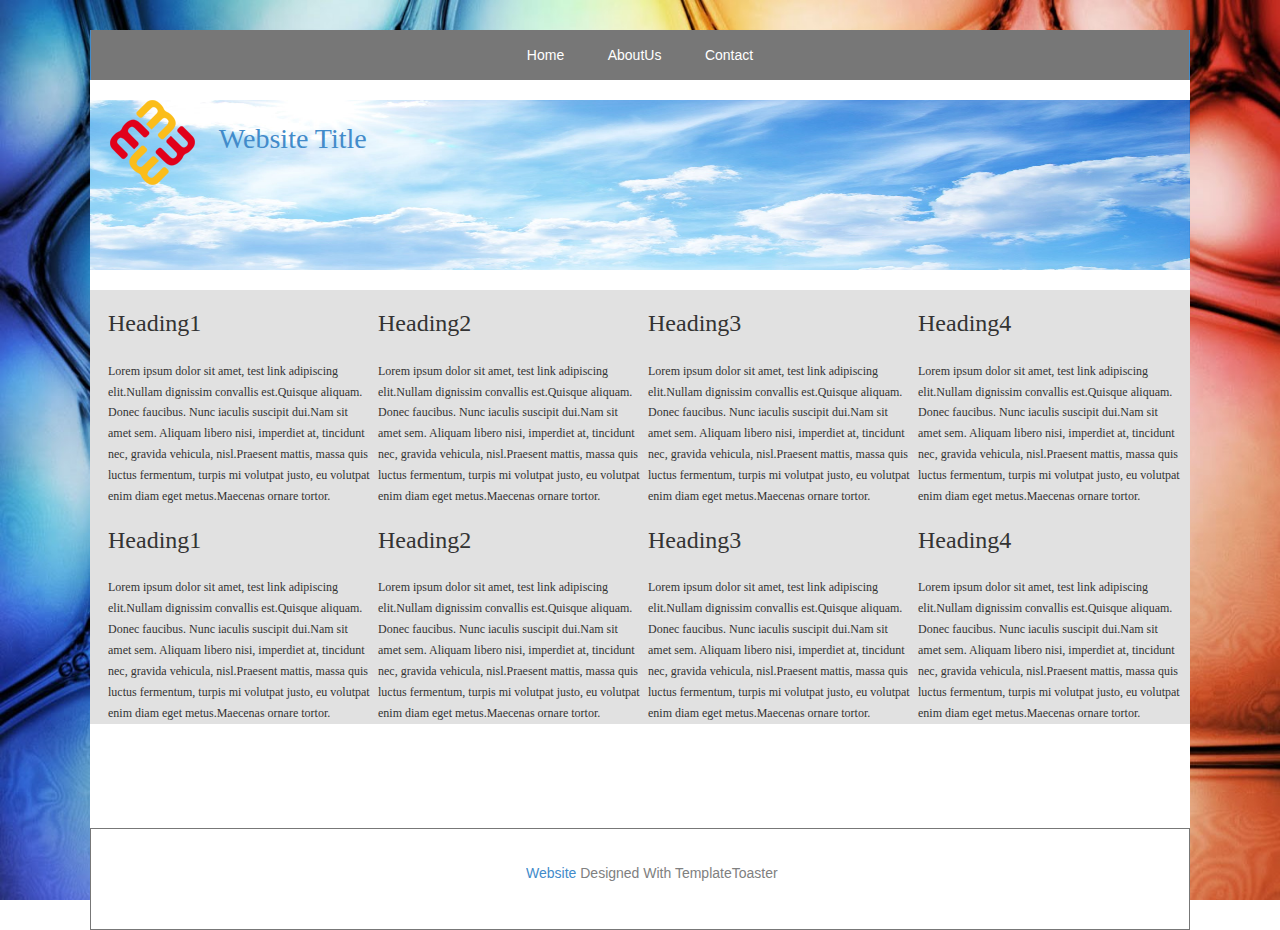
<file: src/views/red/Contact.html>
<!DOCTYPE html>
<html>
<head>
<meta charset="utf-8">
<script type="text/javascript" src="jquery.js">
</script>
<script type="text/javascript" src="jquery-ui-1.10.4.custom.min.js">
</script>
<script type="text/javascript">
$(document).ready(function(){
var inputs = document.getElementsByTagName('input');
for (a = 0; a < inputs.length; a++) {
if (inputs[a].type == "checkbox") {
var id = inputs[a].getAttribute("id");
if (id==null){
id=  "checkbox" +a;
}
inputs[a].setAttribute("id",id);
var container = document.createElement('div');
container.setAttribute("class", "ttr_checkbox");
var label = document.createElement('label');
label.setAttribute("for", id);
$(inputs[a]).wrap(container).after(label);
}
}
});
</script>
<script type="text/javascript">
$(document).ready(function(){
var inputs = document.getElementsByTagName('input');
for (a = 0; a < inputs.length; a++) {
if (inputs[a].type == "radio") {
var id = inputs[a].getAttribute("id");
if (id==null){
id=  "radio" +a;
}
inputs[a].setAttribute("id",id);
var container = document.createElement('div');
container.setAttribute("class", "ttr_radio");
var label = document.createElement('label');
label.setAttribute("for", id);
$(inputs[a]).wrap(container).after(label);
}
}
});
</script>
<script type="text/javascript" src="bootstrap.min.js">
</script>
<script type="text/javascript">
$(document).ready(function(){
var window_height =  Math.max(document.documentElement.clientHeight, window.innerHeight || 0);
var body_height = $(document.body).height();
$content = $("#ttr_content_and_sidebar_container");
if(body_height < window_height){
differ = (window_height - body_height);
content_height = $content.height() + differ;
$("#ttr_content_and_sidebar_container").css("min-height", content_height+"px");
}
});
</script>
<script type="text/javascript">
$(document).ready(function(){
$('#nav-expander').on('click',function(e){
e.preventDefault();
$('body').toggleClass('nav-expanded');
});
});
</script>
<script type="text/javascript">
$(document).ready(function(){
$('ul.ttr_menu_items.nav li [data-toggle=dropdown]').on('click', function() {
var window_width =  Math.max(document.documentElement.clientWidth, window.innerWidth || 0)
if(window_width > 1025 && $(this).attr('href')){
window.location.href = $(this).attr('href'); 
}
else{
if($(this).parent().hasClass('open')){
location.assign($(this).attr('href'));
}
}
});
});
</script>
<script type="text/javascript">
$(document).ready(function(){
$('ul.ttr_vmenu_items.nav li [data-toggle=dropdown]').on('click', function() {
var window_width =  Math.max(document.documentElement.clientWidth, window.innerWidth || 0)
if(window_width > 1025 && $(this).attr('href')){
window.location.href = $(this).attr('href'); 
}
else{
if($(this).parent().hasClass('open')){
location.assign($(this).attr('href'));
}
}
});
});
</script>
<script type="text/javascript">
$(document).ready(function(){
$('.ttr_menu_items ul.dropdown-menu [data-toggle=dropdown]').on('click', function(event) { 
var window_width =  Math.max(document.documentElement.clientWidth, window.innerWidth || 0);
if(window_width < 1025){
event.preventDefault();
event.stopPropagation();
$(this).parent().siblings().removeClass('open');
$(this).parent().toggleClass(function() {
if ($(this).is(".open") ) {
window.location.href = $(this).children("[data-toggle=dropdown]").attr('href'); 
return "";
} else {
return "open";
}
});
}
});
});
</script>
<script type="text/javascript">
$(document).ready(function(){
$('.ttr_vmenu_items ul.dropdown-menu [data-toggle=dropdown]').on('click', function(event) { 
var window_width =  Math.max(document.documentElement.clientWidth, window.innerWidth || 0);
if(window_width < 1025){
event.preventDefault();
event.stopPropagation();
$(this).parent().siblings().removeClass('open');
$(this).parent().toggleClass(function() {
if ($(this).is(".open") ) {
window.location.href = $(this).children("[data-toggle=dropdown]").attr('href'); 
return "";
} else {
return "open";
}
});
}
});
});
</script>
<script type="text/javascript">
$(document).ready(function(){
var objects = ['iframe', 'video','object'];
for(var i = 0 ; i < objects.length ; i++){
if ($(objects[i]).length > 0) {
$(objects[i]).addClass('embed-responsive-item');
$(objects[i]).parent().addClass('embed-responsive embed-responsive-16by9');
}
}
});
</script>
<meta name="viewport" content="width=device-width, initial-scale=1">
<meta name="description" content="Добавте сюда описание сайта" />
<meta  name="keywords" content="Первое ключевое слово, второе ключевое слово," />
<title>
contact
</title>
<link rel="stylesheet"  href="bootstrap.css" type="text/css" media="screen"/>
<link rel="stylesheet"  href="style.css" type="text/css" media="screen"/>
<!--[if lte IE 8]>
<link rel="stylesheet"  href="menuie.css" type="text/css" media="screen"/>
<link rel="stylesheet"  href="vmenuie.css" type="text/css" media="screen"/>
<![endif]-->
<script type="text/javascript" src="prefixfree.min.js">
</script>
<script type="text/javascript" src="totop.js">
</script>
<!--[if IE 7]>
<style type="text/css" media="screen">
#ttr_vmenu_items  li.ttr_vmenu_items_parent {margin-left:-16px;font-size:0px;}
</style>
<![endif]-->
<!--[if lt IE 9]>
<script type="text/javascript" src="html5shiv.js">
</script>
<script type="text/javascript" src="respond.min.js">
</script>
<![endif]-->
</head>
<body class="Contact">
<div class="totopshow">
<a href="#" class="back-to-top"><img alt="Back to Top" src="images/gototop0.png"/></a>
</div>
<div id="ttr_page" class="container">
<nav id="ttr_menu" class="navbar-default navbar">
   <div id="ttr_menu_inner_in">
<div class="menuforeground">
</div>
<div id="navigationmenu">
<div class="navbar-header">
<button id="nav-expander" data-target=".navbar-collapse" data-toggle="collapse" class="navbar-toggle" type="button">
<span class="sr-only">
</span>
<span class="icon-bar">
</span>
<span class="icon-bar">
</span>
<span class="icon-bar">
</span>
</button>
</div>
<div class="menu-center collapse navbar-collapse">
<ul class="ttr_menu_items nav navbar-nav nav-center">
<li class="ttr_menu_items_parent dropdown"><a href="index.html" class="ttr_menu_items_parent_link"><span class="menuchildicon"></span>Home</a>
<hr class ="horiz_separator"/>
</li>
<li class="ttr_menu_items_parent dropdown"><a href="about-us.html" class="ttr_menu_items_parent_link"><span class="menuchildicon"></span>AboutUs</a>
<hr class ="horiz_separator"/>
</li>
<li class="ttr_menu_items_parent dropdown active"><a href="contact.html" class="ttr_menu_items_parent_link_active"><span class="menuchildicon"></span>Contact</a>
</li>
</ul>
</div>
</div>
</div>
</nav>
<header id="ttr_header">
<div id="ttr_header_inner">
<div class="ttr_title_position">
<h1 class="ttr_title_style ">
<a href="#">
Website Title
</a>
</h1>
</div>
<img  class="ttr_header_logo" src="logo.png">
</img>
</div>
</header>
<div id="ttr_content_and_sidebar_container">
<div id="ttr_content">
<div id="ttr_content_margin"class="container-fluid">
<div style="height:0px;width:0px;overflow:hidden;-webkit-margin-top-collapse: separate;"></div>
<div class="ttr_Contact_html_row0 row">
<div class="post_column col-lg-3 col-md-6 col-sm-6 col-xs-12">
<div class="ttr_Contact_html_column00">
<div class="html_content" style="font-family:Times New Roman;font-size:12px;"><p style="line-height:20.88px;font-family:Times New Roman;font-size:12px;"><br style="font-family:&quot;Arial Unicode MS&quot;;font-size:12px;" /></p><p style="margin:2px 0px 0px 8px;line-height:20.88px;font-family:Times New Roman;font-size:12px;"><span style="font-family:&quot;Arial Unicode MS&quot;;font-size:24px;">Heading1</span></p><p style="line-height:20.88px;font-family:Times New Roman;font-size:12px;"><br style="font-family:&quot;Arial Unicode MS&quot;;font-size:12px;" /></p><p style="margin:2px 0px 0px 8px;line-height:20.88px;font-size:14px;font-family:Times New Roman;"><span style="font-family:&quot;Arial Unicode MS&quot;;font-size:12px;">Lorem ipsum dolor sit amet, test link adipiscing elit.Nullam dignissim convallis est.Quisque aliquam. Donec faucibus. Nunc iaculis suscipit dui.Nam sit amet sem. Aliquam libero nisi, imperdiet at, tincidunt nec, gravida vehicula, nisl.Praesent mattis, massa quis luctus fermentum, turpis mi volutpat justo, eu volutpat enim diam eget metus.Maecenas ornare tortor.</span></p></div>
<div style="clear:both;"></div>
</div>
</div>
<div class="clearfix visible-xs-block">
</div>
<div class="post_column col-lg-3 col-md-6 col-sm-6 col-xs-12">
<div class="ttr_Contact_html_column01">
<div class="html_content" style="font-family:Times New Roman;font-size:12px;"><p style="line-height:20.88px;font-family:Times New Roman;font-size:12px;"><br style="font-family:&quot;Arial Unicode MS&quot;;font-size:12px;" /></p><p style="margin:2px 0px 0px 8px;line-height:20.88px;font-family:Times New Roman;font-size:12px;"><span style="font-family:&quot;Arial Unicode MS&quot;;font-size:24px;">Heading2</span></p><p style="line-height:20.88px;font-family:Times New Roman;font-size:12px;"><br style="font-family:&quot;Arial Unicode MS&quot;;font-size:12px;" /></p><p style="margin:2px 0px 0px 8px;line-height:20.88px;font-size:14px;font-family:Times New Roman;"><span style="font-family:&quot;Arial Unicode MS&quot;;font-size:12px;">Lorem ipsum dolor sit amet, test link adipiscing elit.Nullam dignissim convallis est.Quisque aliquam. Donec faucibus. Nunc iaculis suscipit dui.Nam sit amet sem. Aliquam libero nisi, imperdiet at, tincidunt nec, gravida vehicula, nisl.Praesent mattis, massa quis luctus fermentum, turpis mi volutpat justo, eu volutpat enim diam eget metus.Maecenas ornare tortor.</span></p></div>
<div style="clear:both;"></div>
</div>
</div>
<div class="clearfix visible-sm-block visible-md-block visible-xs-block">
</div>
<div class="post_column col-lg-3 col-md-6 col-sm-6 col-xs-12">
<div class="ttr_Contact_html_column02">
<div class="html_content" style="font-family:Times New Roman;font-size:12px;"><p style="line-height:20.88px;font-family:Times New Roman;font-size:12px;"><br style="font-family:&quot;Arial Unicode MS&quot;;font-size:12px;" /></p><p style="margin:2px 0px 0px 8px;line-height:20.88px;font-family:Times New Roman;font-size:12px;"><span style="font-family:&quot;Arial Unicode MS&quot;;font-size:24px;">Heading3</span></p><p style="line-height:20.88px;font-family:Times New Roman;font-size:12px;"><br style="font-family:&quot;Arial Unicode MS&quot;;font-size:12px;" /></p><p style="margin:2px 0px 0px 8px;line-height:20.88px;font-size:14px;font-family:Times New Roman;"><span style="font-family:&quot;Arial Unicode MS&quot;;font-size:12px;">Lorem ipsum dolor sit amet, test link adipiscing elit.Nullam dignissim convallis est.Quisque aliquam. Donec faucibus. Nunc iaculis suscipit dui.Nam sit amet sem. Aliquam libero nisi, imperdiet at, tincidunt nec, gravida vehicula, nisl.Praesent mattis, massa quis luctus fermentum, turpis mi volutpat justo, eu volutpat enim diam eget metus.Maecenas ornare tortor.</span></p></div>
<div style="clear:both;"></div>
</div>
</div>
<div class="clearfix visible-xs-block">
</div>
<div class="post_column col-lg-3 col-md-6 col-sm-6 col-xs-12">
<div class="ttr_Contact_html_column03">
<div class="html_content" style="font-family:Times New Roman;font-size:12px;"><p style="line-height:20.88px;font-family:Times New Roman;font-size:12px;"><br style="font-family:&quot;Arial Unicode MS&quot;;font-size:12px;" /></p><p style="margin:2px 0px 0px 8px;line-height:20.88px;font-family:Times New Roman;font-size:12px;"><span style="font-family:&quot;Arial Unicode MS&quot;;font-size:24px;">Heading4</span></p><p style="line-height:20.88px;font-family:Times New Roman;font-size:12px;"><br style="font-family:&quot;Arial Unicode MS&quot;;font-size:12px;" /></p><p style="margin:2px 0px 0px 8px;line-height:20.88px;font-size:14px;font-family:Times New Roman;"><span style="font-family:&quot;Arial Unicode MS&quot;;font-size:12px;">Lorem ipsum dolor sit amet, test link adipiscing elit.Nullam dignissim convallis est.Quisque aliquam. Donec faucibus. Nunc iaculis suscipit dui.Nam sit amet sem. Aliquam libero nisi, imperdiet at, tincidunt nec, gravida vehicula, nisl.Praesent mattis, massa quis luctus fermentum, turpis mi volutpat justo, eu volutpat enim diam eget metus.Maecenas ornare tortor.</span></p></div>
<div style="clear:both;"></div>
</div>
</div>
<div class="clearfix visible-lg-block visible-sm-block visible-md-block visible-xs-block">
</div>
</div>
<div class="ttr_Contact_html_row1 row">
<div class="post_column col-lg-3 col-md-6 col-sm-6 col-xs-12">
<div class="ttr_Contact_html_column10">
<div class="html_content" style="font-family:Times New Roman;font-size:12px;"><p style="line-height:20.88px;font-family:Times New Roman;font-size:12px;"><br style="font-family:&quot;Arial Unicode MS&quot;;font-size:12px;" /></p><p style="margin:2px 0px 0px 8px;line-height:20.88px;font-family:Times New Roman;font-size:12px;"><span style="font-family:&quot;Arial Unicode MS&quot;;font-size:24px;">Heading1</span></p><p style="line-height:20.88px;font-family:Times New Roman;font-size:12px;"><br style="font-family:&quot;Arial Unicode MS&quot;;font-size:12px;" /></p><p style="margin:2px 0px 0px 8px;line-height:20.88px;font-size:14px;font-family:Times New Roman;"><span style="font-family:&quot;Arial Unicode MS&quot;;font-size:12px;">Lorem ipsum dolor sit amet, test link adipiscing elit.Nullam dignissim convallis est.Quisque aliquam. Donec faucibus. Nunc iaculis suscipit dui.Nam sit amet sem. Aliquam libero nisi, imperdiet at, tincidunt nec, gravida vehicula, nisl.Praesent mattis, massa quis luctus fermentum, turpis mi volutpat justo, eu volutpat enim diam eget metus.Maecenas ornare tortor.</span></p></div>
<div style="clear:both;"></div>
</div>
</div>
<div class="clearfix visible-xs-block">
</div>
<div class="post_column col-lg-3 col-md-6 col-sm-6 col-xs-12">
<div class="ttr_Contact_html_column11">
<div class="html_content" style="font-family:Times New Roman;font-size:12px;"><p style="line-height:20.88px;font-family:Times New Roman;font-size:12px;"><br style="font-family:&quot;Arial Unicode MS&quot;;font-size:12px;" /></p><p style="margin:2px 0px 0px 8px;line-height:20.88px;font-family:Times New Roman;font-size:12px;"><span style="font-family:&quot;Arial Unicode MS&quot;;font-size:24px;">Heading2</span></p><p style="line-height:20.88px;font-family:Times New Roman;font-size:12px;"><br style="font-family:&quot;Arial Unicode MS&quot;;font-size:12px;" /></p><p style="margin:2px 0px 0px 8px;line-height:20.88px;font-size:14px;font-family:Times New Roman;"><span style="font-family:&quot;Arial Unicode MS&quot;;font-size:12px;">Lorem ipsum dolor sit amet, test link adipiscing elit.Nullam dignissim convallis est.Quisque aliquam. Donec faucibus. Nunc iaculis suscipit dui.Nam sit amet sem. Aliquam libero nisi, imperdiet at, tincidunt nec, gravida vehicula, nisl.Praesent mattis, massa quis luctus fermentum, turpis mi volutpat justo, eu volutpat enim diam eget metus.Maecenas ornare tortor.</span></p></div>
<div style="clear:both;"></div>
</div>
</div>
<div class="clearfix visible-sm-block visible-md-block visible-xs-block">
</div>
<div class="post_column col-lg-3 col-md-6 col-sm-6 col-xs-12">
<div class="ttr_Contact_html_column12">
<div class="html_content" style="font-family:Times New Roman;font-size:12px;"><p style="line-height:20.88px;font-family:Times New Roman;font-size:12px;"><br style="font-family:&quot;Arial Unicode MS&quot;;font-size:12px;" /></p><p style="margin:2px 0px 0px 8px;line-height:20.88px;font-family:Times New Roman;font-size:12px;"><span style="font-family:&quot;Arial Unicode MS&quot;;font-size:24px;">Heading3</span></p><p style="line-height:20.88px;font-family:Times New Roman;font-size:12px;"><br style="font-family:&quot;Arial Unicode MS&quot;;font-size:12px;" /></p><p style="margin:2px 0px 0px 8px;line-height:20.88px;font-size:14px;font-family:Times New Roman;"><span style="font-family:&quot;Arial Unicode MS&quot;;font-size:12px;">Lorem ipsum dolor sit amet, test link adipiscing elit.Nullam dignissim convallis est.Quisque aliquam. Donec faucibus. Nunc iaculis suscipit dui.Nam sit amet sem. Aliquam libero nisi, imperdiet at, tincidunt nec, gravida vehicula, nisl.Praesent mattis, massa quis luctus fermentum, turpis mi volutpat justo, eu volutpat enim diam eget metus.Maecenas ornare tortor.</span></p></div>
<div style="clear:both;"></div>
</div>
</div>
<div class="clearfix visible-xs-block">
</div>
<div class="post_column col-lg-3 col-md-6 col-sm-6 col-xs-12">
<div class="ttr_Contact_html_column13">
<div class="html_content" style="font-family:Times New Roman;font-size:12px;"><p style="line-height:20.88px;font-family:Times New Roman;font-size:12px;"><br style="font-family:&quot;Arial Unicode MS&quot;;font-size:12px;" /></p><p style="margin:2px 0px 0px 8px;line-height:20.88px;font-family:Times New Roman;font-size:12px;"><span style="font-family:&quot;Arial Unicode MS&quot;;font-size:24px;">Heading4</span></p><p style="line-height:20.88px;font-family:Times New Roman;font-size:12px;"><br style="font-family:&quot;Arial Unicode MS&quot;;font-size:12px;" /></p><p style="margin:2px 0px 0px 8px;line-height:20.88px;font-size:14px;font-family:Times New Roman;"><span style="font-family:&quot;Arial Unicode MS&quot;;font-size:12px;">Lorem ipsum dolor sit amet, test link adipiscing elit.Nullam dignissim convallis est.Quisque aliquam. Donec faucibus. Nunc iaculis suscipit dui.Nam sit amet sem. Aliquam libero nisi, imperdiet at, tincidunt nec, gravida vehicula, nisl.Praesent mattis, massa quis luctus fermentum, turpis mi volutpat justo, eu volutpat enim diam eget metus.Maecenas ornare tortor.</span></p></div>
<div style="clear:both;"></div>
</div>
</div>
<div class="clearfix visible-lg-block visible-sm-block visible-md-block visible-xs-block">
</div>
</div>
<div style="height:0px;width:0px;overflow:hidden;-webkit-margin-top-collapse: separate;"></div>
</div>
</div>
<div style="clear:both">
</div>
</div>
<div style="height:0px;width:0px;overflow:hidden;"></div>
<footer id="ttr_footer">
<div class="ttr_footer_bottom_footer">
<div class="ttr_footer_bottom_footer_inner">
<div id="ttr_footer_designed_by_links">
<a href="http://templatetoaster.com">
Website
</a>
<span id="ttr_footer_designed_by">
Designed With TemplateToaster
</span>
</div>
<div class="ttr_footer_rss">
</div>
<a href=""class="ttr_footer_facebook">
</a>
<a href=""class="ttr_footer_linkedin">
</a>
<a href=""class="ttr_footer_twitter">
</a>
<a href=""class="ttr_footer_googleplus">
</a>
</div>
</div>
</footer>
<div style="height:0px;width:0px;overflow:hidden;-webkit-margin-bottom-collapse: separate;"></div>
</div>
</body>
</html>
</file>
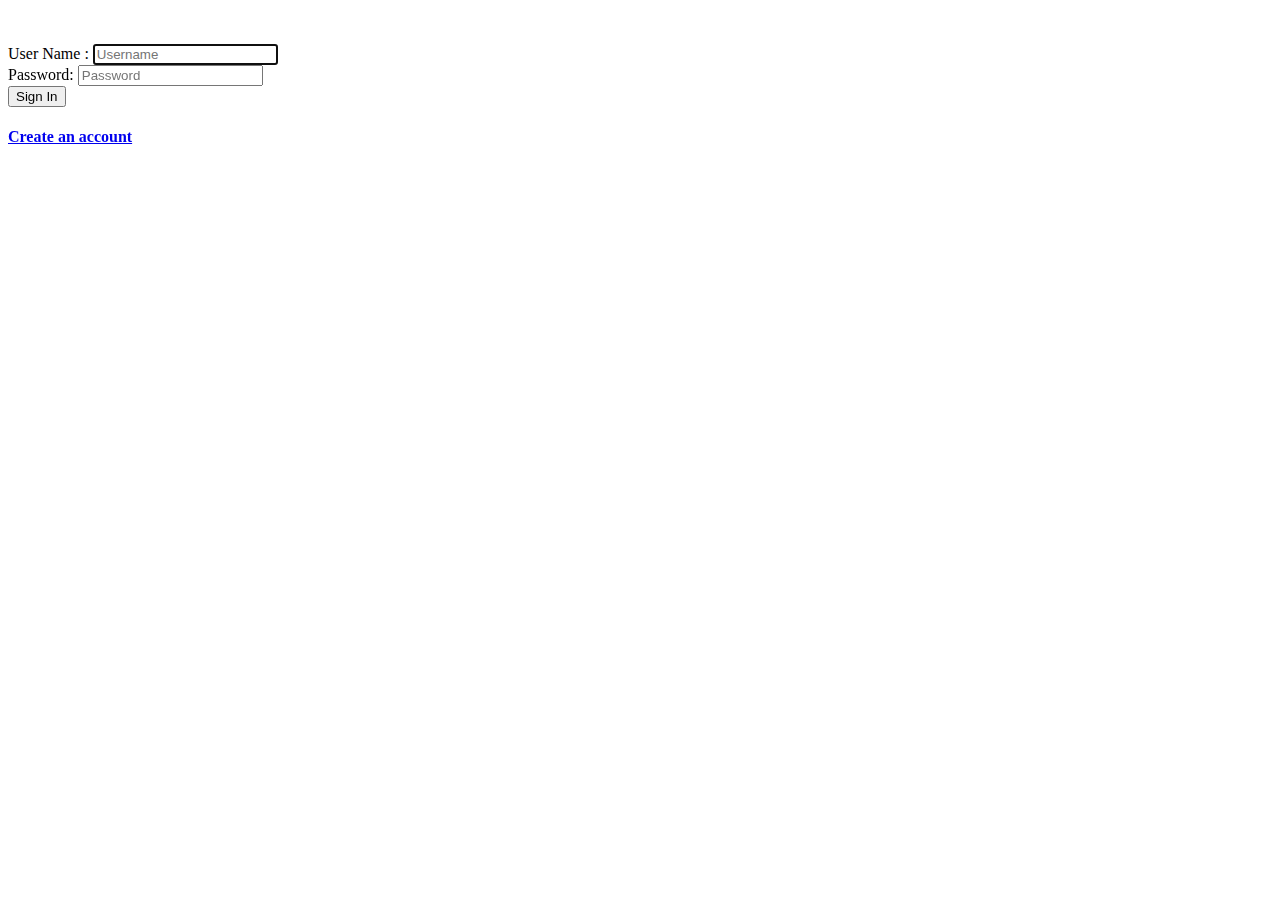
<file: src/main/webapp/WEB-INF/views/login.html>
<!DOCTYPE html>
<html xmlns="http://www.w3.org/1999/xhtml" xmlns:th="http://www.thymeleaf.org"
>
<head>
    <meta charset="UTF-8">
    <title>Login</title>
    </meta>
</head>
<body>
<div th:if="${param.error}">
    <th th:text="${error}"/><br/>
</div>
<div th:if="${param.logout}">
    <th th:text="${message}"/><br/>
</div>
<form class="form-signin" action="/login" th:action="@{/login}" method="post">
    <div><label> User Name : <input type="text" name="username" class="form-control" placeholder="Username"
                                    autofocus="true"/> </label></div>
    <div><label> Password: <input type="password" name="password" class="form-control" placeholder="Password"/> </label>
    </div>
    <div><input type="submit" value="Sign In"/></div>
    <h4 class="text-center"><a href="/registration">Create an account</a></h4>
</form>
</body>
</html>
</file>
<file: src/views/red/style.css>
.Contact .container
{
width:1100px;
}
.Contact .ttr_footer_bottom_footer_inner,.Contact #ttr_footer_top_for_widgets
{
position:relative;
margin:0 auto;
}
.Contact .ttr_Contact_html_row0
{
border-radius:0px 0px 0px 0px;
border:solid transparent;
border:solid rgba(255,255,255,0);
border-width:0px 0px 0px 0px;
margin-top:0px;
margin-left:0px;
margin-right:0px;
margin-bottom:0px;
background-color:transparent;
background:rgba(255,255,255,0);
padding-top:0px;
padding-left:0px;
padding-right:0px;
padding-bottom:0px;
}
.Contact .ttr_Contact_html_column00
{
border-radius:0px 0px 0px 0px;
border:solid transparent;
border:solid rgba(255,255,255,0);
border-width:0px 0px 0px 0px;
background-color:transparent;
background:rgba(255,255,255,0);
margin-top:0px;
margin-left:0px;
margin-right:0px;
margin-bottom:0px;
padding-top:0px;
padding-left:0px;
padding-right:0px;
padding-bottom:0px;
word-wrap:break-word;
}
.Contact .ttr_Contact_html_column01
{
border-radius:0px 0px 0px 0px;
border:solid transparent;
border:solid rgba(255,255,255,0);
border-width:0px 0px 0px 0px;
background-color:transparent;
background:rgba(255,255,255,0);
margin-top:0px;
margin-left:0px;
margin-right:0px;
margin-bottom:0px;
padding-top:0px;
padding-left:0px;
padding-right:0px;
padding-bottom:0px;
word-wrap:break-word;
}
.Contact .ttr_Contact_html_column02
{
border-radius:0px 0px 0px 0px;
border:solid transparent;
border:solid rgba(255,255,255,0);
border-width:0px 0px 0px 0px;
background-color:transparent;
background:rgba(255,255,255,0);
margin-top:0px;
margin-left:0px;
margin-right:0px;
margin-bottom:0px;
padding-top:0px;
padding-left:0px;
padding-right:0px;
padding-bottom:0px;
word-wrap:break-word;
}
.Contact .ttr_Contact_html_column03
{
border-radius:0px 0px 0px 0px;
border:solid transparent;
border:solid rgba(255,255,255,0);
border-width:0px 0px 0px 0px;
background-color:transparent;
background:rgba(255,255,255,0);
margin-top:0px;
margin-left:0px;
margin-right:0px;
margin-bottom:0px;
padding-top:0px;
padding-left:0px;
padding-right:0px;
padding-bottom:0px;
word-wrap:break-word;
}
.Contact .ttr_Contact_html_row1
{
border-radius:0px 0px 0px 0px;
border:solid transparent;
border:solid rgba(255,255,255,0);
border-width:0px 0px 0px 0px;
margin-top:0px;
margin-left:0px;
margin-right:0px;
margin-bottom:0px;
background-color:transparent;
background:rgba(255,255,255,0);
padding-top:0px;
padding-left:0px;
padding-right:0px;
padding-bottom:0px;
}
.Contact .ttr_Contact_html_column10
{
border-radius:0px 0px 0px 0px;
border:solid transparent;
border:solid rgba(255,255,255,0);
border-width:0px 0px 0px 0px;
background-color:transparent;
background:rgba(255,255,255,0);
margin-top:0px;
margin-left:0px;
margin-right:0px;
margin-bottom:0px;
padding-top:0px;
padding-left:0px;
padding-right:0px;
padding-bottom:0px;
word-wrap:break-word;
}
.Contact .ttr_Contact_html_column11
{
border-radius:0px 0px 0px 0px;
border:solid transparent;
border:solid rgba(255,255,255,0);
border-width:0px 0px 0px 0px;
background-color:transparent;
background:rgba(255,255,255,0);
margin-top:0px;
margin-left:0px;
margin-right:0px;
margin-bottom:0px;
padding-top:0px;
padding-left:0px;
padding-right:0px;
padding-bottom:0px;
word-wrap:break-word;
}
.Contact .ttr_Contact_html_column12
{
border-radius:0px 0px 0px 0px;
border:solid transparent;
border:solid rgba(255,255,255,0);
border-width:0px 0px 0px 0px;
background-color:transparent;
background:rgba(255,255,255,0);
margin-top:0px;
margin-left:0px;
margin-right:0px;
margin-bottom:0px;
padding-top:0px;
padding-left:0px;
padding-right:0px;
padding-bottom:0px;
word-wrap:break-word;
}
.Contact .ttr_Contact_html_column13
{
border-radius:0px 0px 0px 0px;
border:solid transparent;
border:solid rgba(255,255,255,0);
border-width:0px 0px 0px 0px;
background-color:transparent;
background:rgba(255,255,255,0);
margin-top:0px;
margin-left:0px;
margin-right:0px;
margin-bottom:0px;
padding-top:0px;
padding-left:0px;
padding-right:0px;
padding-bottom:0px;
word-wrap:break-word;
}
.ttr_menu_items .dropdown-menu
{
padding:0px;
}
@media only screen
and (min-width : 1025px)
{
.Contact .ttr_menu_items.navbar-nav ul.dropdown-menu .sub-menu
{
left: 100%;
position: absolute;
top: 0;
visibility: hidden;
margin-top: -1px;
}
.Contact .ttr_menu_items.nav li.dropdown:hover ul li:hover > ul
{
display:inline;
height: auto;
left: 0;
padding: 0;
position: absolute;
top: 100%;
z-index: 400;
list-style: none outside none;
}
.Contact ul.ttr_menu_items.nav li.dropdown:hover ul.dropdown-menu
{
position:absolute;
}
.Contact .ttr_menu_items .dropdown-menu li:hover .sub-menu
{
visibility: visible;
}
.Contact ul.ttr_menu_items.nav li.dropdown:hover ul.dropdown-menu
{
position:absolute;
}
.Contact .ttr_menu_items  li:hover ul.child li a
{
display:block;
*display:inline;
zoom:1;
}
}
@media only screen
and (min-width : 1025px)
{
}
@media only screen
and (min-width : 768px)

{
.Contact .ttr_menu_items.navbar-nav li ul.dropdown-menu
{
font-size: 12px;
height: auto;
padding: 0;
position: absolute;
white-space: nowrap;
z-index: 300;
}
.ttr_menu_items.nav .dropdown-menu > li
{
display: inline-block;
font-weight: normal;
position: relative;
vertical-align: top;
}

}
.Contact .nav-pills
{
padding:0;
 list-style:none;
text-align:left;
zoom:1;
}
.Contact .nav.ttr_menu_items  li:hover  li:hover   li:hover a.subchild

{
}
.Contact .nav.ttr_menu_items  li:hover    li:hover  li a.subchild

{
}
.Contact header#ttr_header
{
box-sizing:content-box;

}
.Contact #ttr_footer_designed_by_links #ttr_footer_designed_by
{
display:inline-block;
}
.Contact #ttr_footer_designed_by_links a ,.Contact #ttr_footer_designed_by_links a:link,.Contact #ttr_footer_designed_by_links a:visited,.Contact #ttr_footer_designed_by_links a:hover
{
display:inline-block;}
.Contact .html_content a:hover, .html_content a:focus
{
text-decoration:none;}
.Contact #ttr_content
{
width: 1100px;
clear: none;
}
@media (min-width : 992px)

{
.Contact #ttr_content
{
width: 100%;
}
}
.Contact table
{
border-collapse: separate !important;
border-spacing: 2px;
}

@media only screen
and (min-width : 768px)
and (max-width : 1024px)
{
.Contact .totopshow {
display: block;}
.Contact .container
{
width:100%;

}
.Contact .ttr_footer_bottom_footer_inner,.Contact #ttr_footer_top_for_widgets
{
position:relative;
margin:0 auto;
}
.Contact ul.ttr_menu_items.nav .dropdown-submenu.open > ul
{
display:block;
visibility:visible;
}
.Contact .ttr_menu_items .child.dropdown-menu .sub-menu
{
display: none;
left: 0;
list-style: none outside none;
position: absolute;
 top: 100%;
}
.Contact .ttr_menu_items .dropdown-menu li:hover .sub-menu
{
visibility: visible;
}
.Contact nav#ttr_menu
{
max-width:100%;

}
.Contact header#ttr_header
{
box-sizing:content-box;
}
.Contact #ttr_footer_designed_by_links #ttr_footer_designed_by
{
display:inline-block;
}
.Contact #ttr_footer_designed_by_links a ,.Contact #ttr_footer_designed_by_links a:link,.Contact #ttr_footer_designed_by_links a:visited,.Contact #ttr_footer_designed_by_links a:hover
{
display:inline-block;}
.Contact #ttr_content
{
width: 748px;
clear: none;
}
.Contact table
{
border-collapse: separate !important;
border-spacing: 2px;
}
.Contact .postedon
{
display: none;
}
.Contact #ttr_sidebar_left
{
width: 0%;
}
.Contact #ttr_content
{
width: 100%;
}
.Contact #ttr_sidebar_right
{
width: 0%;
}
}

@media only screen
and (max-width : 767px)
{
.Contact .totopshow {
display: block;}
.Contact .container
{
width:100%;

}
.Contact .ttr_footer_bottom_footer_inner,.Contact #ttr_footer_top_for_widgets
{
position:relative;
margin:0 auto;
}
.Contact .navbar-nav
{
padding:0;
 list-style:none;
position:relative;
margin:0;
z-index:499;
border:0px !important;
margin:0;
padding-top:12.5px !important;
text-align:left;
zoom:1;
}
.Contact #ttr_page .ttr_menu_items  li ul.child
{
top:25px;
}
.Contact ul.ttr_menu_items.nav .dropdown-submenu.open > ul
{
display:block;
visibility:visible;
}
.Contact .ttr_menu_items .child.dropdown-menu .sub-menu
{
display: none;
left: 0;
list-style: none outside none;
position: absolute;
 top: 100%;
}
.Contact .ttr_menu_items .dropdown-menu li:hover .sub-menu
{
visibility: visible;
}
.Contact .ttr_menu_items  li a.ttr_menu_items_parent_link,.Contact .nav.ttr_menu_items  li span.separator
{
display:block;
line-height:50px;
cursor:pointer;
height:50px;
box-sizing:border-box;
}
.Contact .nav.ttr_menu_items  li a.ttr_menu_items_parent_link_arrow
{
display:block;
line-height:50px;
background-image: none;
box-sizing:border-box;
cursor:pointer;
height:50px;
}
.Contact .nav.ttr_menu_items  li a.ttr_menu_items_parent_link_active_arrow
{
box-sizing:border-box;
cursor: pointer;
display: block;
line-height:50px;
height:50px;
}
.Contact .nav.ttr_menu_items  li a.ttr_menu_items_parent_link_active
{
display:block;
cursor: pointer;
box-sizing:border-box;
height:50px;
line-height:50px;
}
.Contact .ttr_menu_items .horiz_separator
{
float:right;
height:25px;
}
.Contact nav#ttr_menu
{
max-width:100%;

}
.Contact header#ttr_header
{
box-sizing:content-box;

}
.Contact #ttr_footer_designed_by_links #ttr_footer_designed_by
{
display:inline-block;
}
.Contact #ttr_footer_designed_by_links a ,.Contact #ttr_footer_designed_by_links a:link,.Contact #ttr_footer_designed_by_links a:visited,.Contact #ttr_footer_designed_by_links a:hover
{
display:inline-block;}
.Contact #ttr_content
{
width: 300px;
clear: none;
}
.Contact table
{
border-collapse: separate !important;
border-spacing: 2px;
}
.Contact .postedon
{
display: none;
}
.Contact .open > .child
 {
display: block;

}
.Contact .nav.navbar-nav li.ttr_menu_items_parent a
{
margin-bottom:0px;

}
.Contact ul.ttr_menu_items
{
padding-top:0 !important;

}
.navbar-nav ul.dropdown-menu .sub-menu
{
left: 0px !important;
position: static !important;
top: 0px !important;
float:none !important;
}
.Contact .ttr_vmenu_items .open .child {float: none;
position: static;
list-style:none outside none;

}
.Contact #ttr_menu .navbar-toggle
{

}
.Contact #ttr_menu .navbar-toggle
{
margin-right:3px;
float:right;

}
.Contact #ttr_menu .navbar-toggle:hover,.Contact #ttr_menu .navbar-toggle:focus
{
margin-right:3px;
float:right;

}
.Contact #ttr_menu.navbar
{
height:auto !important;

}
.Contact #ttr_menu.navbar
{
z-index:99;

}
.Contact #ttr_menu .navbar-nav
{
margin:0;

}
.Contact .ttr_menu_items  li a.ttr_menu_items_parent_link
{
display:block;
cursor:pointer;
box-sizing:border-box;
padding-top:0px;
padding-bottom:0px;
}
.Contact .ttr_menu_items  li a.ttr_menu_items_parent_link_arrow
{
display:block;
box-sizing:border-box;
cursor:pointer;
padding-top:0px;
padding-bottom:0px;
}
.Contact .ttr_menu_items  li a.ttr_menu_items_parent_link_active_arrow
{
float: left;
padding-left:8px;
box-sizing:border-box;
cursor: pointer;
display: block;
line-height:25px;
padding-top:0px;
padding-bottom:0px;
}
.Contact .nav.ttr_menu_items  li a.ttr_menu_items_parent_link_active
{
display:block;
cursor: pointer;
box-sizing:border-box;
padding-top:0px;
padding-bottom:0px;
}
}

.About-Us .container
{
width:1100px;
}
.About-Us .ttr_footer_bottom_footer_inner,.About-Us #ttr_footer_top_for_widgets
{
position:relative;
margin:0 auto;
}
.About-Us .ttr_About-Us_html_row0
{
border-radius:0px 0px 0px 0px;
border:solid transparent;
border:solid rgba(255,255,255,0);
border-width:0px 0px 0px 0px;
margin-top:0px;
margin-left:0px;
margin-right:0px;
margin-bottom:0px;
background-color:transparent;
background:rgba(255,255,255,0);
padding-top:0px;
padding-left:0px;
padding-right:0px;
padding-bottom:0px;
}
.About-Us .ttr_About-Us_html_column00
{
border-radius:0px 0px 0px 0px;
border:solid transparent;
border:solid rgba(255,255,255,0);
border-width:0px 0px 0px 0px;
background-color:transparent;
background:rgba(255,255,255,0);
margin-top:0px;
margin-left:0px;
margin-right:0px;
margin-bottom:0px;
padding-top:0px;
padding-left:0px;
padding-right:0px;
padding-bottom:0px;
word-wrap:break-word;
}
.About-Us .ttr_About-Us_html_column01
{
border-radius:0px 0px 0px 0px;
border:solid transparent;
border:solid rgba(255,255,255,0);
border-width:0px 0px 0px 0px;
background-color:transparent;
background:rgba(255,255,255,0);
margin-top:0px;
margin-left:0px;
margin-right:0px;
margin-bottom:0px;
padding-top:0px;
padding-left:0px;
padding-right:0px;
padding-bottom:0px;
word-wrap:break-word;
}
.About-Us .ttr_About-Us_html_column02
{
border-radius:0px 0px 0px 0px;
border:solid transparent;
border:solid rgba(255,255,255,0);
border-width:0px 0px 0px 0px;
background-color:transparent;
background:rgba(255,255,255,0);
margin-top:0px;
margin-left:0px;
margin-right:0px;
margin-bottom:0px;
padding-top:0px;
padding-left:0px;
padding-right:0px;
padding-bottom:0px;
word-wrap:break-word;
}
.About-Us .ttr_About-Us_html_column03
{
border-radius:0px 0px 0px 0px;
border:solid transparent;
border:solid rgba(255,255,255,0);
border-width:0px 0px 0px 0px;
background-color:transparent;
background:rgba(255,255,255,0);
margin-top:0px;
margin-left:0px;
margin-right:0px;
margin-bottom:0px;
padding-top:0px;
padding-left:0px;
padding-right:0px;
padding-bottom:0px;
word-wrap:break-word;
}
.About-Us .ttr_About-Us_html_row1
{
border-radius:0px 0px 0px 0px;
border:solid transparent;
border:solid rgba(255,255,255,0);
border-width:0px 0px 0px 0px;
margin-top:0px;
margin-left:0px;
margin-right:0px;
margin-bottom:0px;
background-color:transparent;
background:rgba(255,255,255,0);
padding-top:0px;
padding-left:0px;
padding-right:0px;
padding-bottom:0px;
}
.About-Us .ttr_About-Us_html_column10
{
border-radius:0px 0px 0px 0px;
border:solid transparent;
border:solid rgba(255,255,255,0);
border-width:0px 0px 0px 0px;
background-color:transparent;
background:rgba(255,255,255,0);
margin-top:0px;
margin-left:0px;
margin-right:0px;
margin-bottom:0px;
padding-top:0px;
padding-left:0px;
padding-right:0px;
padding-bottom:0px;
word-wrap:break-word;
}
.About-Us .ttr_About-Us_html_column11
{
border-radius:0px 0px 0px 0px;
border:solid transparent;
border:solid rgba(255,255,255,0);
border-width:0px 0px 0px 0px;
background-color:transparent;
background:rgba(255,255,255,0);
margin-top:0px;
margin-left:0px;
margin-right:0px;
margin-bottom:0px;
padding-top:0px;
padding-left:0px;
padding-right:0px;
padding-bottom:0px;
word-wrap:break-word;
}
.About-Us .ttr_About-Us_html_column12
{
border-radius:0px 0px 0px 0px;
border:solid transparent;
border:solid rgba(255,255,255,0);
border-width:0px 0px 0px 0px;
background-color:transparent;
background:rgba(255,255,255,0);
margin-top:0px;
margin-left:0px;
margin-right:0px;
margin-bottom:0px;
padding-top:0px;
padding-left:0px;
padding-right:0px;
padding-bottom:0px;
word-wrap:break-word;
}
.About-Us .ttr_About-Us_html_column13
{
border-radius:0px 0px 0px 0px;
border:solid transparent;
border:solid rgba(255,255,255,0);
border-width:0px 0px 0px 0px;
background-color:transparent;
background:rgba(255,255,255,0);
margin-top:0px;
margin-left:0px;
margin-right:0px;
margin-bottom:0px;
padding-top:0px;
padding-left:0px;
padding-right:0px;
padding-bottom:0px;
word-wrap:break-word;
}
.ttr_menu_items .dropdown-menu
{
padding:0px;
}
@media only screen
and (min-width : 1025px)
{
.About-Us .ttr_menu_items.navbar-nav ul.dropdown-menu .sub-menu
{
left: 100%;
position: absolute;
top: 0;
visibility: hidden;
margin-top: -1px;
}
.About-Us .ttr_menu_items.nav li.dropdown:hover ul li:hover > ul
{
display:inline;
height: auto;
left: 0;
padding: 0;
position: absolute;
top: 100%;
z-index: 400;
list-style: none outside none;
}
.About-Us ul.ttr_menu_items.nav li.dropdown:hover ul.dropdown-menu
{
position:absolute;
}
.About-Us .ttr_menu_items .dropdown-menu li:hover .sub-menu
{
visibility: visible;
}
.About-Us ul.ttr_menu_items.nav li.dropdown:hover ul.dropdown-menu
{
position:absolute;
}
.About-Us .ttr_menu_items  li:hover ul.child li a
{
display:block;
*display:inline;
zoom:1;
}
}
@media only screen
and (min-width : 1025px)
{
}
@media only screen
and (min-width : 768px)

{
.About-Us .ttr_menu_items.navbar-nav li ul.dropdown-menu
{
font-size: 12px;
height: auto;
padding: 0;
position: absolute;
white-space: nowrap;
z-index: 300;
}
.ttr_menu_items.nav .dropdown-menu > li
{
display: inline-block;
font-weight: normal;
position: relative;
vertical-align: top;
}

}
.About-Us .nav-pills
{
padding:0;
 list-style:none;
text-align:left;
zoom:1;
}
.About-Us .nav.ttr_menu_items  li:hover  li:hover   li:hover a.subchild

{
}
.About-Us .nav.ttr_menu_items  li:hover    li:hover  li a.subchild

{
}
.About-Us header#ttr_header
{
box-sizing:content-box;

}
.About-Us #ttr_footer_designed_by_links #ttr_footer_designed_by
{
display:inline-block;
}
.About-Us #ttr_footer_designed_by_links a ,.About-Us #ttr_footer_designed_by_links a:link,.About-Us #ttr_footer_designed_by_links a:visited,.About-Us #ttr_footer_designed_by_links a:hover
{
display:inline-block;}
.About-Us .html_content a:hover, .html_content a:focus
{
text-decoration:none;}
.About-Us #ttr_content
{
width: 1100px;
clear: none;
}
@media (min-width : 992px)

{
.About-Us #ttr_content
{
width: 100%;
}
}
.About-Us table
{
border-collapse: separate !important;
border-spacing: 2px;
}

@media only screen
and (min-width : 768px)
and (max-width : 1024px)
{
.About-Us .totopshow {
display: block;}
.About-Us .container
{
width:100%;

}
.About-Us .ttr_footer_bottom_footer_inner,.About-Us #ttr_footer_top_for_widgets
{
position:relative;
margin:0 auto;
}
.About-Us ul.ttr_menu_items.nav .dropdown-submenu.open > ul
{
display:block;
visibility:visible;
}
.About-Us .ttr_menu_items .child.dropdown-menu .sub-menu
{
display: none;
left: 0;
list-style: none outside none;
position: absolute;
 top: 100%;
}
.About-Us .ttr_menu_items .dropdown-menu li:hover .sub-menu
{
visibility: visible;
}
.About-Us nav#ttr_menu
{
max-width:100%;

}
.About-Us header#ttr_header
{
box-sizing:content-box;

}
.About-Us #ttr_footer_designed_by_links #ttr_footer_designed_by
{
display:inline-block;
}
.About-Us #ttr_footer_designed_by_links a ,.About-Us #ttr_footer_designed_by_links a:link,.About-Us #ttr_footer_designed_by_links a:visited,.About-Us #ttr_footer_designed_by_links a:hover
{
display:inline-block;}
.About-Us #ttr_content
{
width: 748px;
clear: none;
}
.About-Us table
{
border-collapse: separate !important;
border-spacing: 2px;
}
.About-Us .postedon
{
display: none;
}
.About-Us #ttr_sidebar_left
{
width: 0%;
}
.About-Us #ttr_content
{
width: 100%;
}
.About-Us #ttr_sidebar_right
{
width: 0%;
}
}

@media only screen
and (max-width : 767px)
{
.About-Us .totopshow {
display: block;}
.About-Us .container
{
width:100%;

}
.About-Us .ttr_footer_bottom_footer_inner,.About-Us #ttr_footer_top_for_widgets
{
position:relative;
margin:0 auto;
}
.About-Us .navbar-nav
{
padding:0;
 list-style:none;
position:relative;
margin:0;
z-index:499;
border:0px !important;
margin:0;
padding-top:12.5px !important;
text-align:left;
zoom:1;
}
.About-Us #ttr_page .ttr_menu_items  li ul.child
{
top:25px;
}
.About-Us ul.ttr_menu_items.nav .dropdown-submenu.open > ul
{
display:block;
visibility:visible;
}
.About-Us .ttr_menu_items .child.dropdown-menu .sub-menu
{
display: none;
left: 0;
list-style: none outside none;
position: absolute;
 top: 100%;
}
.About-Us .ttr_menu_items .dropdown-menu li:hover .sub-menu
{
visibility: visible;
}
.About-Us .ttr_menu_items  li a.ttr_menu_items_parent_link,.About-Us .nav.ttr_menu_items  li span.separator
{
display:block;
line-height:50px;
cursor:pointer;
height:50px;
box-sizing:border-box;
}
.About-Us .nav.ttr_menu_items  li a.ttr_menu_items_parent_link_arrow
{
display:block;
line-height:50px;
background-image: none;
box-sizing:border-box;
cursor:pointer;
height:50px;
}
.About-Us .nav.ttr_menu_items  li a.ttr_menu_items_parent_link_active_arrow
{
box-sizing:border-box;
cursor: pointer;
display: block;
line-height:50px;
height:50px;
}
.About-Us .nav.ttr_menu_items  li a.ttr_menu_items_parent_link_active
{
display:block;
cursor: pointer;
box-sizing:border-box;
height:50px;
line-height:50px;
}
.About-Us .ttr_menu_items .horiz_separator
{
float:right;
height:25px;
}
.About-Us nav#ttr_menu
{
max-width:100%;

}
.About-Us header#ttr_header
{
box-sizing:content-box;

}
.About-Us #ttr_footer_designed_by_links #ttr_footer_designed_by
{
display:inline-block;
}
.About-Us #ttr_footer_designed_by_links a ,.About-Us #ttr_footer_designed_by_links a:link,.About-Us #ttr_footer_designed_by_links a:visited,.About-Us #ttr_footer_designed_by_links a:hover
{
display:inline-block;}
.About-Us #ttr_content
{
width: 300px;
clear: none;
}
.About-Us table
{
border-collapse: separate !important;
border-spacing: 2px;
}
.About-Us .postedon
{
display: none;
}
.About-Us .open > .child
 {
display: block;

}
.About-Us .nav.navbar-nav li.ttr_menu_items_parent a
{
margin-bottom:0px;

}
.About-Us ul.ttr_menu_items
{
padding-top:0 !important;

}
.navbar-nav ul.dropdown-menu .sub-menu
{
left: 0px !important;
position: static !important;
top: 0px !important;
float:none !important;
}
.About-Us .ttr_vmenu_items .open .child {float: none;
position: static;
list-style:none outside none;

}
.About-Us #ttr_menu .navbar-toggle
{

}
.About-Us #ttr_menu .navbar-toggle
{
margin-right:3px;
float:right;

}
.About-Us #ttr_menu .navbar-toggle:hover,.About-Us #ttr_menu .navbar-toggle:focus
{
margin-right:3px;
float:right;

}
.About-Us #ttr_menu.navbar
{
height:auto !important;

}
.About-Us #ttr_menu.navbar
{
z-index:99;

}
.About-Us #ttr_menu .navbar-nav
{
margin:0;

}
.About-Us .ttr_menu_items  li a.ttr_menu_items_parent_link
{
display:block;
cursor:pointer;
box-sizing:border-box;
padding-top:0px;
padding-bottom:0px;
}
.About-Us .ttr_menu_items  li a.ttr_menu_items_parent_link_arrow
{
display:block;
box-sizing:border-box;
cursor:pointer;
padding-top:0px;
padding-bottom:0px;
}
.About-Us .ttr_menu_items  li a.ttr_menu_items_parent_link_active_arrow
{
float: left;
padding-left:8px;
box-sizing:border-box;
cursor: pointer;
display: block;
line-height:25px;
padding-top:0px;
padding-bottom:0px;
}
.About-Us .nav.ttr_menu_items  li a.ttr_menu_items_parent_link_active
{
display:block;
cursor: pointer;
box-sizing:border-box;
padding-top:0px;
padding-bottom:0px;
}
}

*
{
margin:0;
padding:0;
}
#ttr_page.container
{
padding-left:0;
padding-right:0;
}
#ttr_menu .navbar-collapse
{
padding-left:0;
padding-right:0;
}
hr
{
margin:0px !important;
}
#ttr_content_and_sidebar_container
{
width:auto !important;
margin:0 auto;
}
.ttr_block  .ttr_radio
{
float:left;
margin-right:4px;
}
fieldset
{
border:0px;
padding-bottom:5px;
}
.boxcolor,.form-text
{
width: 95%;
}
 .login_head h1
{
text-align:center;
}
.ttr_comment_reply_edit
{
float:right;
}
.ttr_comment_reply_edit span
{
padding-right:5px;
}
.ttr_post .ttr_post_content_inner
{
overflow:hidden;
}
.ttr_comment form p input,.ttr_comment form p textarea
{
width:96%;
overflow:hidden;
}
#ttr_content .ttr_comment p
{
margin-top:5px;
margin-bottom:0;
text-align:left;
margin-left:0;
margin-right:0;
line-height:20px;
background:none;
}
#ttr_content .ttr_comment .form-submit
{
}
 .ttr_article dl
{
margin:2px;
}
#ttr_content .pagination
{
}
.back-to-top
{
position:fixed;
bottom: 2em;
right: 0px;
text-decoration: none;
padding: 1em;
display: none;
z-index:99;
}
.form-item label
{
text-align:left;
}
#user-login-form ul li
{
background:none!important;
text-align:left;
padding-left:0px!important;
margin-left:0px!important;
margin-top:5px!important;
}
/*----------- */
.menu-toggle
{
display:none;
}
p
{
margin:0;
padding:0;
}
.btn:hover
{
clear:none;
margin-right:5px;
height:auto;
margin-top:5px;
}
.postedon img
{
vertical-align: middle;
margin: 0 2px;
}
 #ttr_sidebar_left table
{
width:100%;
}
 #ttr_sidebar_right table
{
width:100%;
}
@media only screen
and (min-width : 150px)
and (max-width : 1024px)
{
footer
{
max-width: 100% !important;
}
 header#ttr_header
{
max-width: 100% !important;
margin: 500px
}
}
body
{
background-color:#FFFFFF;
background-image:url(images/indexDesktopbody.jpg);
background-color:#FFFFFF;
background-repeat:no-repeat;
background-position:Center Center;
background:url(images/indexDesktopbody.jpg);
background-color:#FFFFFF;
background-repeat:no-repeat;
background-size:100% 100%;
background-position:Center Center;
margin:0;
background-position:Center Center;
background-attachment:fixed;}
 #ttr_page
{
min-width: 20px;
margin-top:30px;
margin-bottom:0px;
border-radius:1px 1px 1px 1px;
border:solid #000000;
border:solid rgba(0,0,0,1);
border-width:0px 0px 0px 0px;
background-color:#FFFFFF;
background:rgba(255,255,255,1);
box-sizing:border-box;
}
 .navbar
{
height:50px;
}
 .ttr_footer_bottom_footer_inner, #ttr_footer_top_for_widgets
{
position:relative;
margin:0 auto;
}
 #ttr_header_inner
{
height:170px;
position:relative;
margin: 20px;
}
 #ttr_menu.navbar
{
height:50px;
min-height:50px;
border-radius:0px 0px 0px 0px;
border:solid #428BCA;
border:solid rgba(66,139,202,1);
border-width:0px 1px 0px 1px;
}
 #ttr_menu_inner_in
{
height: 50px;
 text-align: center;
position:relative;
margin:0 auto;
}
 input[type=checkbox]
{
visibility: hidden;
}
 .ttr_checkbox
{
position: relative;
width:13px;
height:13px;
display:inline;
margin-top:5px;
margin-right:5px;
}
 .ttr_checkbox label
{
cursor: pointer;
position: absolute;
width: 15px;
height: 15px;
top: 0;
left: 0;
background-color:#FFFFFF;
background:linear-gradient(180deg,rgba(255,255,255,0)0%,rgba(0,0,0,0.14)50%,rgba(255,255,255,0)100%);
border-radius:0px 0px 0px 0px;
border:solid #808080;
border:solid rgba(128,128,128,1);
border-width:1px 1px 1px 1px;
}
 .ttr_checkbox label:after
{
opacity: 0;
content: '';
position: absolute;
width: 15px;
height: 5px;
top: 0px;
left: 1px;
border: 2px solid rgba(0,0,0,1);
border-top: none;
border-right: none;
transform:rotate(-45deg);
-moz-transform:rotate(-45deg);
-webkit-transform:rotate(-45deg);
-o-transform:rotate(-45deg);
}
 .ttr_checkbox input[type=checkbox]:checked + label:after
{
opacity: 1;
}
.ttr_checkbox label
{
width: 13px;
}
 input[type=radio]
{
visibility: hidden;
}
 .ttr_radio
{
position: relative;
width:13px;
height:13px;
margin-right:5px;
margin-bottom:5px;
}
 .ttr_radio label
{
cursor: pointer;
position: absolute;
width: 13px;
height: 13px;
top: 0;
left: 0;
border-radius:0px 0px 0px 0px;
border:solid #808080;
border:solid rgba(128,128,128,1);
border-width:1px 1px 1px 1px;
border-radius:50%;
background-color:#808080;
background:rgba(128,128,128,1);
box-sizing:content-box;
}
 .ttr_radio label:after
{
background-color:#FFFFFF;
background:rgba(255,255,255,1);
opacity: 0;
content: '';
position: absolute;
width: 9px;
height: 9px;
top: 2px;
left: 2px;
border-radius:50%;
}
 .ttr_radio input[type=radio]:checked + label:after
{
opacity: 1;
}
 .ttr_radio label
{
width: 13px;
}
 .radio input[type=radio], .radio-inline input[type=radio], .checkbox input[type=checkbox], .checkbox-inline input[type=checkbox]{float: none !important;
margin-left:0px !important;
}
 .ttr_index_html_row0
{
border-radius:0px 0px 0px 0px;
border:solid transparent;
border:solid rgba(255,255,255,0);
border-width:0px 0px 0px 0px;
margin-top:0px;
margin-left:0px;
margin-right:0px;
margin-bottom:0px;
background-color:transparent;
background:rgba(255,255,255,0);
padding-top:0px;
padding-left:0px;
padding-right:0px;
padding-bottom:0px;
}
 .ttr_index_html_column00
{
border-radius:0px 0px 0px 0px;
border:solid transparent;
border:solid rgba(255,255,255,0);
border-width:0px 0px 0px 0px;
background-color:transparent;
background:rgba(255,255,255,0);
margin-top:0px;
margin-left:0px;
margin-right:0px;
margin-bottom:0px;
padding-top:0px;
padding-left:0px;
padding-right:0px;
padding-bottom:0px;
word-wrap:break-word;
}
 .ttr_index_html_column01
{
border-radius:0px 0px 0px 0px;
border:solid transparent;
border:solid rgba(255,255,255,0);
border-width:0px 0px 0px 0px;
background-color:transparent;
background:rgba(255,255,255,0);
margin-top:0px;
margin-left:0px;
margin-right:0px;
margin-bottom:0px;
padding-top:0px;
padding-left:0px;
padding-right:0px;
padding-bottom:0px;
word-wrap:break-word;
}
 .ttr_index_html_column02
{
border-radius:0px 0px 0px 0px;
border:solid transparent;
border:solid rgba(255,255,255,0);
border-width:0px 0px 0px 0px;
background-color:transparent;
background:rgba(255,255,255,0);
margin-top:0px;
margin-left:0px;
margin-right:0px;
margin-bottom:0px;
padding-top:0px;
padding-left:0px;
padding-right:0px;
padding-bottom:0px;
word-wrap:break-word;
}
 .ttr_index_html_column03
{
border-radius:0px 0px 0px 0px;
border:solid transparent;
border:solid rgba(255,255,255,0);
border-width:0px 0px 0px 0px;
background-color:transparent;
background:rgba(255,255,255,0);
margin-top:0px;
margin-left:0px;
margin-right:0px;
margin-bottom:0px;
padding-top:0px;
padding-left:0px;
padding-right:0px;
padding-bottom:0px;
word-wrap:break-word;
}
.ttr_footerhtml_column00, .ttr_footerhtml_column01, .ttr_footerhtml_column02, .ttr_footerhtml_column03
{
background:transparent;
word-wrap:break-word;
}
.html_content > p:first-child,.html_content > br:first-child
{
margin-top:0px!important;
}
.html_content > p:last-child,.html_content > br:last-child
{
margin-bottom:0px!important;
}
 .ttr_title_position
{
left: 10.27%;
top:23.5px;
position:absolute;
display:block;
transform:rotate(0deg);
-moz-transform:rotate(0deg);
-webkit-transform:rotate(0deg);
-o-transform:rotate(0deg);
}
 header .ttr_title_style, header .ttr_title_style a, header .ttr_title_style a:link, header .ttr_title_style a:visited, header .ttr_title_style a:hover
{
font-size:28px;
font-family:"Arial Unicode MS";
font-weight:normal;
font-style:normal;
color:#428BCA;
text-align:left;
text-decoration:none;
margin:0;
padding:0;
background:none;
}
 .ttr_slogan_position
{
left: 45.45%;
top:90px;
position:absolute;
display:block;
overflow:hidden;
margin:0px;
transform:rotate(0deg);
-moz-transform:rotate(0deg);
-webkit-transform:rotate(0deg);
-o-transform:rotate(0deg);
}
 .ttr_slogan_position
{
display:none;}
 .ttr_slogan_style
{
font-size:16px;
font-family:"Arial Unicode MS";
font-weight:normal;
font-style:normal;
color:#777777;
text-align:left;
text-decoration:none;
margin:0;
padding:0;
background:none;
}
 .ttr_header_logo
{
background-repeat: no-repeat;
transform:rotate(0deg);
-moz-transform:rotate(0deg);
-webkit-transform:rotate(0deg);
-o-transform:rotate(0deg);
top:0px;
left:0%;
height:85px;
width:85px;
display:block;
position:absolute;
border:0 none;
}
.ttr_menu_items .dropdown-menu
{
padding:0px;
}
 .ttr_menu_items.nav .open .sub-menu > li > a
{
border-radius:0px 0px 0px 0px;
border:solid transparent;
border:solid rgba(0,0,0,0);
border-width:0px 0px 0px 0px;
min-width:160px;
line-height:30px;
font-size:14px;
font-family:"Arial Unicode MS";
font-weight:normal;
font-style:normal;
color:#333333;
text-align:left;
text-decoration:none;
margin-top:0px;
margin-left:0px;
margin-right:0px;
margin-bottom:0px;
padding-top:0px;
padding-left:20px;
padding-right:0px;
padding-bottom:0px;
}
 .navbar-nav
{
padding:0;
 list-style:none;
position:relative;
margin:0;
z-index:499;
border:0px !important;
margin:0;
padding-top:0px !important;
text-align:left;
zoom:1;
}
 .navbar-default
{
background-color:#777777;
background:rgba(119,119,119,1);
border-radius:0px 0px 0px 0px;
border:solid #428BCA;
border:solid rgba(66,139,202,1);
border-width:0px 1px 0px 1px;
margin-top:0px;
margin-left:0px;
margin-right:0px;
margin-bottom:0px;
box-sizing:content-box}
 ul.navbar-nav .dropdown-menu, ul.navbar-nav .sub-menu, ul.navbar-nav .collapse li a
{
font-size:14px;
font-family:"Arial Unicode MS";
font-weight:normal;
font-style:normal;
color:#333333;
text-align:left;
text-decoration:none;
font-family:"Arial Unicode MS";
background-color:#FFFFFF;
background:rgba(255,255,255,1);
border-radius:0px 0px 0px 0px;
border:solid #C8CCCC;
border:solid rgba(200,204,204,1);
border-width:1px 1px 1px 1px;
margin:0;
padding:0;
list-style:none;
}
 .navbar-nav .dropdown-menu > li > a
{
min-width:160px;
line-height:30px;
margin-top:0px;
margin-left:0px;
margin-right:0px;
margin-bottom:0px;
padding-top:0px;
padding-left:20px;
padding-right:0px;
padding-bottom:0px;
}
 .ttr_menu_items .child.dropdown-menu .sub-menu
{
display: none;
list-style: none outside none;
min-width:160px;
position: absolute;
 top: 100%;
}
 .ttr_menu_items ul.sub-menu
{
background-color:#FFFFFF;
background:rgba(255,255,255,1);
border-radius:0px 0px 0px 0px;
border:solid #C8CCCC;
border:solid rgba(200,204,204,1);
border-width:1px 1px 1px 1px;
}
@media only screen
and (min-width : 1025px)
{
 .navbar-nav .dropdown-menu > li:hover > a
{
background-color:#EEEEEE;
background:rgba(238,238,238,1);
}
 .nav.ttr_menu_items  li:hover ul.child
{
left:12px;
top:50px;
}
 .ttr_menu_items.navbar-nav ul.dropdown-menu .sub-menu
{
left: 100%;
position: absolute;
top: 0;
visibility: hidden;
margin-top: -1px;
}
 .navbar-nav li:hover ul.dropdown-menu
{
border: 1px black solid rgba(255, 255, 255, 0);
border-radius: 0;
display: inline;
font-size: 12px;
height: auto;
position: absolute;
white-space: nowrap;
z-index: 300;
}
 .ttr_menu_items.nav li.dropdown:hover ul li:hover > ul
{
border-radius:0px 0px 0px 0px;
border:solid #C8CCCC;
border:solid rgba(200,204,204,1);
border-width:1px 1px 1px 1px;
display:inline;
height: auto;
left: 0;
padding: 0;
position: absolute;
top: 100%;
z-index: 400;
list-style: none outside none;
}
 ul.ttr_menu_items.nav li.dropdown:hover ul.dropdown-menu
{
position:absolute;
}
 .ttr_menu_items .dropdown-menu li:hover .sub-menu
{
visibility: visible;
}
 .ttr_menu_items .sub-menu > li:hover > a
{
border-radius:0px 0px 0px 0px;
border:solid transparent;
border:solid rgba(0,0,0,0);
border-width:0px 0px 0px 0px;
background-color:#EEEEEE;
background:rgba(238,238,238,1);
}
 ul.ttr_menu_items.nav li.dropdown:hover ul.dropdown-menu
{
position:absolute;
}
 .ttr_menu_items  li:hover ul.child li a
{
display:block;
*display:inline;
zoom:1;
font-size:14px;
font-family:"Arial Unicode MS";
font-weight:normal;
font-style:normal;
color:#333333;
text-align:left;
text-decoration:none;
min-width:160px;
border-radius:0px 0px 0px 0px;
border:solid transparent;
border:solid rgba(0,0,0,0);
border-width:0px 0px 0px 0px;
line-height:30px;
margin-top:0px;
margin-left:0px;
margin-right:0px;
margin-bottom:0px;
padding-top:0px;
padding-left:20px;
padding-right:0px;
padding-bottom:0px;
background-color:#FFFFFF;
background:rgba(255,255,255,1);
}
 .ttr_menu_items.nav  li:hover li:hover > a.subchild
{
background-color:#EEEEEE;
background:rgba(238,238,238,1);
border-radius:0px 0px 0px 0px;
border:solid transparent;
border:solid rgba(0,0,0,0);
border-width:0px 0px 0px 0px;
color:rgba(51,51,51,1);
}
 .ttr_menu_items.nav  li:hover ul.child li a:hover
{
 font-size:14px;
font-family:"Arial Unicode MS";
font-weight:normal;
font-style:normal;
color:#333333;
text-align:left;
text-decoration:none;
background-color:#EEEEEE;
background:rgba(238,238,238,1);
border-radius:0px 0px 0px 0px;
border:solid transparent;
border:solid rgba(0,0,0,0);
border-width:0px 0px 0px 0px;
}
  .ttr_menu_items  li:hover ul.child li a.subchild:hover
{
font-size:14px;
font-family:"Arial Unicode MS";
font-weight:normal;
font-style:normal;
color:#333333;
text-align:left;
text-decoration:none;
background-color:#EEEEEE;
background:rgba(238,238,238,1);
border-radius:0px 0px 0px 0px;
border:solid transparent;
border:solid rgba(0,0,0,0);
border-width:0px 0px 0px 0px;
}
}
@media only screen
and (min-width : 1025px)
{
 .ttr_menu_items  li:hover ul.child
{
}
}
@media only screen
and (min-width : 768px)

{
 .nav-center > li
{
display:inline-block !important;
float:none !important;
}
 .nav-center
{
float:none !important;
text-align:center !important;
}
 .ttr_menu_items.navbar-nav li ul.dropdown-menu
{
font-size: 12px;
height: auto;
padding: 0;
position: absolute;
white-space: nowrap;
z-index: 300;
}
.ttr_menu_items.nav .dropdown-menu > li
{
display: inline-block;
font-weight: normal;
position: relative;
vertical-align: top;
}

}
 .nav-pills
{
padding:0;
 list-style:none;
text-align:left;
zoom:1;
}
 .ttr_menu_items  li a.ttr_menu_items_parent_link, .nav.ttr_menu_items  li span.separator
{
display:block;
padding-left:8px;
padding-right:8px;
float:left;
background-color:transparent;
background:rgba(255,255,255,0);
line-height:50px;
font-size:14px;
font-family:"Arial";
font-weight:normal;
font-style:normal;
color:#FFFFFF;
text-align:left;
text-decoration:none;
margin-top:0px;
margin-left:12px;
margin-right:12px;
margin-bottom:0px;
border-radius:0px 0px 0px 0px;
border:solid transparent;
border:solid rgba(255,255,255,0);
border-width:0px 0px 0px 0px;
cursor:pointer;
height:50px;
box-sizing:border-box;
padding-top:0px;
padding-bottom:0px;
}
 .nav.ttr_menu_items  li a.ttr_menu_items_parent_link_arrow
{
display:block;
padding-left:8px;
padding-right:8px;
line-height:50px;
font-size:14px;
font-family:"Arial";
font-weight:normal;
font-style:normal;
color:#FFFFFF;
text-align:left;
text-decoration:none;
background-color:transparent;
background:rgba(255,255,255,0);
border-radius:0px 0px 0px 0px;
border:solid transparent;
border:solid rgba(255,255,255,0);
border-width:0px 0px 0px 0px;
margin-top:0px;
margin-left:12px;
margin-right:12px;
margin-bottom:0px;
box-sizing:border-box;
cursor:pointer;
height:50px;
float:left;
padding-top:0px;
padding-bottom:0px;
}
 .ttr_menu_items  li:hover a.ttr_menu_items_parent_link, .nav.ttr_menu_items  li:hover span.separator
{
font-size:14px;
font-family:"Arial Unicode MS";
font-weight:normal;
font-style:normal;
color:#333333;
text-align:left;
text-decoration:none;
background-color:#959595;
background:rgba(149,149,149,1);
border-radius:0px 0px 0px 0px;
border:solid #000000;
border:solid rgba(0,0,0,1);
border-width:0px 0px 0px 0px;
}
 .nav.ttr_menu_items  li:hover a.ttr_menu_items_parent_link_arrow
{
font-size:14px;
font-family:"Arial Unicode MS";
font-weight:normal;
font-style:normal;
color:#333333;
text-align:left;
text-decoration:none;
background-color:#959595;
background:rgba(149,149,149,1);
border-radius:0px 0px 0px 0px;
border:solid #000000;
border:solid rgba(0,0,0,1);
border-width:0px 0px 0px 0px;
}
 .ttr_menu_items  li ul.child li a
{
text-align:left;
}
 .ttr_menu_items  li ul.child li a
{
display:block;
font-size:14px;
font-family:"Arial Unicode MS";
font-weight:normal;
font-style:normal;
color:#333333;
text-align:left;
text-decoration:none;
min-width:160px;
border-radius:0px 0px 0px 0px;
border:solid transparent;
border:solid rgba(0,0,0,0);
border-width:0px 0px 0px 0px;
line-height:30px;
background-color:#FFFFFF;
background:rgba(255,255,255,1);
*display:inline;
zoom:1;
}
 .ttr_menu_items.nav   li ul.child li a.subchild
{
text-align:left;
line-height:30px;
font-size:14px;
font-family:"Arial Unicode MS";
font-weight:normal;
font-style:normal;
color:#333333;
text-align:left;
text-decoration:none;
background-color:#FFFFFF;
background:rgba(255,255,255,1);
border-radius:0px 0px 0px 0px;
border:solid transparent;
border:solid rgba(0,0,0,0);
border-width:0px 0px 0px 0px;
}
 .nav.ttr_menu_items  li a.ttr_menu_items_parent_link_active_arrow
{
padding-left:8px;
padding-right:8px;
box-sizing:border-box;
font-size:14px;
font-family:"Arial";
font-weight:normal;
font-style:normal;
color:#FFFFFF;
text-align:left;
text-decoration:none;
cursor: pointer;
display: block;
line-height:50px;
background-color:transparent;
background:rgba(255,255,255,0);
border-radius:0px 0px 0px 0px;
border:solid transparent;
border:solid rgba(255,255,255,0);
border-width:0px 0px 0px 0px;
margin-top:0px;
margin-left:12px;
margin-right:12px;
margin-bottom:0px;
height:50px;
float:left;
padding-top:0px;
padding-bottom:0px;
}
 .nav.ttr_menu_items  li a.ttr_menu_items_parent_link_active
{
display:block;
cursor: pointer;
font-size:14px;
font-family:"Arial";
font-weight:normal;
font-style:normal;
color:#FFFFFF;
text-align:left;
text-decoration:none;
box-sizing:border-box;
height:50px;
line-height:50px;
padding-left:8px;
padding-right:8px;
background-color:transparent;
background:rgba(255,255,255,0);
border-radius:0px 0px 0px 0px;
border:solid transparent;
border:solid rgba(255,255,255,0);
border-width:0px 0px 0px 0px;
margin-top:0px;
margin-left:12px;
margin-right:12px;
margin-bottom:0px;
float:left;
padding-top:0px;
padding-bottom:0px;
}
 .nav.ttr_menu_items  li.active:hover a.ttr_menu_items_parent_link_active
{
font-size:14px;
font-family:"Arial Unicode MS";
font-weight:normal;
font-style:normal;
color:#333333;
text-align:left;
text-decoration:none;
background-color:#959595;
background:rgba(149,149,149,1);
border-radius:0px 0px 0px 0px;
border:solid #000000;
border:solid rgba(0,0,0,1);
border-width:0px 0px 0px 0px;
}
 .nav.ttr_menu_items  li.active:hover a.ttr_menu_items_parent_link_active_arrow
{
font-size:14px;
font-family:"Arial Unicode MS";
font-weight:normal;
font-style:normal;
color:#333333;
text-align:left;
text-decoration:none;
background-color:#959595;
background:rgba(149,149,149,1);
border-radius:0px 0px 0px 0px;
border:solid #000000;
border:solid rgba(0,0,0,1);
border-width:0px 0px 0px 0px;
}
 .ttr_menu_items ul
{
}
 .ttr_menu_items li:hover ul ul,
.ttr_menu_items li:hover  li:hover ul ul

{
background-color:#FFFFFF;
background:rgba(255,255,255,1);
}
 .nav.ttr_menu_items  li:hover  li:hover   li:hover a.subchild

{
}
 .nav.ttr_menu_items  li:hover    li:hover  li a.subchild

{
}
 .nav.ttr_menu_items  li  ul.child li .separator
{
border-width:0px 0px 0px 0px;
border-style:solid;
border-color:transparent;
height:auto;
margin:0 0px 0 0px;
display:none;
}
 .nav.ttr_menu_items  li ul.child ul li .separator, .nav.ttr_menu_items  li  li:hover ul li .separator, .nav.ttr_menu_items  li li:hover li:hover ul li .separator
{
border-width:0px 0px 0px 0px;
border-style:solid;
border-color:transparent;
height:auto;
margin:0 0px 0 0px;
display:none;
}
 .ttr_menu_items .horiz_separator
{
float:right;
border-width:0px 0px 0px 0px;
border-style:solid;
border-color:#000000;
height:50px;
margin:0;
display:none;
}
 header#ttr_header
{
background-color:#FFFFFF;
background-image:url(images/indexDesktopheader.jpg);
background-color:#FFFFFF;
background-repeat:no-repeat;
background-position:Center Center;
background:url(images/indexDesktopheader.jpg);
background-color:#FFFFFF;
background-repeat:no-repeat;
background-size:100% 100%;
background-position:Center Center;
border-radius:0px 0px 0px 0px;
border:solid #E7E7E7;
border:solid rgba(231,231,231,1);
border-width:0px 0px 0px 0px;
margin-top:0px;
margin-left:0px;
margin-right:0px;
margin-bottom:0px;
height:170px;
box-sizing:content-box;

}
 header#ttr_header
{
display:block;}
 nav#ttr_menu
{

}
 nav#ttr_menu
{

}
 #ttr_sidebar_left
{
float: right;
clear: none;
width: 200px;
}
@media (min-width : 992px)

{
 #ttr_sidebar_left
{
width: 18.18%;
}
}
 #ttr_sidebar_left_margin
{
background-color:#FFFFFF;
background:rgba(255,255,255,1);
border-radius:0px 0px 0px 0px;
border:solid #99CAD1;
border:solid rgba(153,202,209,1);
border-width:0px 0px 0px 0px;
padding-top:0px;
padding-left:0px;
padding-right:0px;
padding-bottom:0px;
margin-top:0px;
margin-left:0px;
margin-right:0px;
margin-bottom:0px;
box-sizing:border-box;
}
 #ttr_sidebar_right
{
float: right;
clear: none;
width: 200px;
}
@media (min-width : 992px)

{
 #ttr_sidebar_right
{
width: 18.18%;
}
}
 #ttr_sidebar_right_margin
{
background-color:#FFFFFF;
background:rgba(255,255,255,1);
margin-top:0px;
margin-left:0px;
margin-right:0px;
margin-bottom:0px;
border-radius:0px 0px 0px 0px;
border:solid #99CAD1;
border:solid rgba(153,202,209,1);
border-width:0px 0px 0px 0px;
padding-top:0px;
padding-left:0px;
padding-right:0px;
padding-bottom:0px;
box-sizing:border-box;
}
 .ttr_verticalmenu
{
margin-top:3px;
margin-left:6px;
margin-right:6px;
margin-bottom:3px;
padding-top:5px;
padding-left:5px;
padding-right:5px;
padding-bottom:5px;
border-radius:0px 0px 0px 0px;
border:solid #000000;
border:solid rgba(0,0,0,1);
border-width:0px 0px 0px 0px;
background-color:#FFFFFF;
background:rgba(255,255,255,1);
text-align:center;
}
 .ttr_verticalmenu_header
{
border-radius:0px 0px 0px 0px;
border:solid #D3D3D3;
border:solid rgba(211,211,211,1);
border-width:0px 0px 1px 0px;
background-color:#FFFFFF;
background:rgba(255,255,255,1);
margin-top:4px;
margin-left:4px;
margin-right:4px;
margin-bottom:4px;
padding-top:0px;
padding-left:0px;
padding-right:0px;
padding-bottom:0px;
min-height:30px;
box-sizing: content-box;
}
 #ttr_page .ttr_verticalmenu_content
{
display:inline-block;
width:90%;
}
@media only screen
and (min-width : 1025px)
{
 .ttr_vmenu_items.nav  li:hover li:hover > a.subchild
{
background-color:#FFFFFF;
background:rgba(255,255,255,1);
border-radius:0px 0px 0px 0px;
border:solid transparent;
border:solid rgba(0,0,0,0);
border-width:1px 1px 1px 1px;
color:rgba(51,51,51,1);
}
 .ttr_vmenu_items.nav  li:hover ul.child li a:hover
{
 background-color:#FFFFFF;
background:rgba(255,255,255,1);
border-radius:0px 0px 0px 0px;
border:solid transparent;
border:solid rgba(0,0,0,0);
border-width:1px 1px 1px 1px;
font-size:14px;
font-family:"Arial Unicode MS";
font-weight:normal;
font-style:normal;
color:#333333;
text-align:left;
text-decoration:none;
}
  .ttr_vmenu_items  li:hover ul.child li a.subchild:hover
{
font-size:14px;
font-family:"Arial Unicode MS";
font-weight:normal;
font-style:normal;
color:#333333;
text-align:left;
text-decoration:none;
background-color:#FFFFFF;
background:rgba(255,255,255,1);
border-radius:0px 0px 0px 0px;
border:solid transparent;
border:solid rgba(0,0,0,0);
border-width:1px 1px 1px 1px;
}
}
@media only screen
and (min-width : 1025px)
{
 .sub-menu
{
position:absolute;
visibility:hidden;
}
 .ttr_vmenu_items.nav li.dropdown:hover ul
{
display:inline-block;
}
 .ttr_vmenu_items  li:hover ul.child
{
height:auto;
width:100%;
border-radius:0px 0px 0px 0px;
border:solid #C8CCCC;
border:solid rgba(200,204,204,1);
border-width:1px 1px 1px 1px;
}
}
@media only screen
and (min-width : 768px)

{
 ul.ttr_vmenu_items.nav li.dropdown ul.dropdown-menu
{
top:40px;
margin-top:-40px;
left:100%;
list-style:none;
}
 ul.ttr_vmenu_items.nav ul li.dropdown-submenu.open > ul
{
display: block;
visibility: visible;
list-style:none;
}

}
.dropdown-backdrop
{
position:relative;
}
 ul.ttr_vmenu_items.nav-pills .dropdown-menu, ul.navbar-nav .collapse li a
{
font-size:14px;
font-family:"Arial Unicode MS";
font-weight:normal;
font-style:normal;
color:#333333;
text-align:left;
text-decoration:none;
font-family:"Arial Unicode MS";
background-color:#FFFFFF;
background:rgba(255,255,255,1);
border-radius:0px 0px 0px 0px;
border:solid #C8CCCC;
border:solid rgba(200,204,204,1);
border-width:1px 1px 1px 1px;
list-style:none;
}
 .ttr_vmenu_items.nav .dropdown-menu > li > a
{
min-width:160px;
}
 ul.ttr_vmenu_items.nav-pills .dropdown-menu > li:hover > a
{
background-color:#FFFFFF;
background:rgba(255,255,255,1);
}
 ul.ttr_vmenu_items.nav  .sub-menu > li > a
{
border-radius:0px 0px 0px 0px;
border:solid transparent;
border:solid rgba(0,0,0,0);
border-width:0px 0px 0px 0px;
min-width:160px;
line-height:20px;
margin-top:5px;
margin-left:5px;
margin-right:5px;
margin-bottom:5px;
padding-top:0px;
padding-left:0px;
padding-right:0px;
padding-bottom:0px;
}
 .nav-stacked > li + li
{
margin-top:0;
}
.ttr_vmenu_items .dropdown-menu
{
padding:0px;
}
 .container
{
overflow:visible!important;
}
 .ttr_vmenu_items.nav ul.collapse > li
{
position: relative;
}
 .nav-pills li
{
font-size:14px;
font-family:"Arial";
font-weight:normal;
font-style:normal;
color:#FFFFFF;
text-align:left;
text-decoration:none;
font-family:"Arial Unicode MS";
}
 .nav-pills li:hover
{
font-size:14px;
font-family:"Arial Unicode MS";
font-weight:normal;
font-style:normal;
color:#333333;
text-align:left;
text-decoration:none;
font-family:"Arial Unicode MS";
}
 .ttr_vmenu_items .dropdown-menu > li > a
{
width:160px;
}
 .ttr_vmenu_items .dropdown-menu > li:hover > a
{
background-color:#FFFFFF;
background:rgba(255,255,255,1);
}
 ul.ttr_vmenu_items.nav li.dropdown:hover ul.dropdown-menu li.unstyled
{
min-height: 1px;
list-style: none;
}
 ul.ttr_vmenu_items.nav li.dropdown:hover ul.dropdown-menu li.unstyled ul
{
list-style: none;
}
 .ttr_vmenu_items .collapse > li > a
{
border-radius:0px 0px 0px 0px;
border:solid transparent;
border:solid rgba(0,0,0,0);
border-width:0px 0px 0px 0px;
background-color:#FFFFFF;
background:rgba(255,255,255,1);
}
 .ttr_vmenu_items .collapse > li:hover > a
{
border-radius:0px 0px 0px 0px;
border:solid transparent;
border:solid rgba(0,0,0,0);
border-width:1px 1px 1px 1px;
background-color:#FFFFFF;
background:rgba(255,255,255,1);
}
 #ttr_page ttr_.nav
{
display:inline;
}
 .ttr_vmenu_items ul#dropdown-menu li
{
display:block;
}
 #ttr_sidebar_left li.dropdown ul.dropdown-menu
{
left:100%!important;
top:0 !important;
}
 ul.ttr_vmenu_items.nav li.dropdown:hover ul.collapse li
{
list-style:none;
}
 #ttr_sidebar_left .dropdown-menu > li
{
display: inline-block;
font-weight: normal;
position: relative;
vertical-align: top;
}
 .ttr_vmenu_items #dropdown-menu li:hover .sub-menu
{
}
 .nav-pills
{
padding:0;
 list-style:none;
text-align:left;
background:none;
z-index:500;
*display:inline;
zoom:1;
}
 .ttr_vmenu_items  li a.ttr_vmenu_items_parent_link, .nav.ttr_vmenu_items  li span.separator
{
display:block;
text-align:left;
padding-left:4px;
padding-right:4px;
background-color:#FFFFFF;
background:rgba(255,255,255,1);
line-height:40px;
border-radius:0px 0px 0px 0px;
border:solid #000000;
border:solid rgba(0,0,0,1);
border-width:0px 0px 0px 0px;
font-size:14px;
font-family:"Arial Unicode MS";
font-weight:normal;
font-style:normal;
color:#333333;
text-align:left;
text-decoration:none;
margin-top:0px;
margin-left:0px;
margin-right:0px;
margin-bottom:0px;
cursor:pointer;
padding-top:0px;
padding-bottom:0px;
}
 .nav.ttr_vmenu_items  li a.ttr_vmenu_items_parent_link_arrow
{
display:block;
text-align:left;
padding-left:4px;
padding-right:14px;
line-height:40px;
font-size:14px;
font-family:"Arial Unicode MS";
font-weight:normal;
font-style:normal;
color:#333333;
text-align:left;
text-decoration:none;
background-color:#FFFFFF;
background:rgba(255,255,255,1);
border-radius:0px 0px 0px 0px;
border:solid #000000;
border:solid rgba(0,0,0,1);
border-width:0px 0px 0px 0px;
margin-top:0px;
margin-left:0px;
margin-right:0px;
margin-bottom:0px;
cursor:pointer;
padding-top:0px;
padding-bottom:0px;
}
 .ttr_vmenu_items  li:hover a.ttr_vmenu_items_parent_link, .nav.ttr_vmenu_items  li:hover span.separator
{
font-size:14px;
font-family:"Arial Unicode MS";
font-weight:normal;
font-style:normal;
color:#333333;
text-align:left;
text-decoration:none;
background-color:#FFFFFF;
background:rgba(255,255,255,1);
border-radius:0px 0px 0px 0px;
border:solid #000000;
border:solid rgba(0,0,0,1);
border-width:0px 0px 0px 0px;
line-height:40px;
}
 .nav.ttr_vmenu_items  li:hover a.ttr_vmenu_items_parent_link_arrow
{
font-size:14px;
font-family:"Arial Unicode MS";
font-weight:normal;
font-style:normal;
color:#333333;
text-align:left;
text-decoration:none;
background-color:#FFFFFF;
background:rgba(255,255,255,1);
border-radius:0px 0px 0px 0px;
border:solid #000000;
border:solid rgba(0,0,0,1);
border-width:0px 0px 0px 0px;
line-height:40px;
}
 .ttr_vmenu_items  li ul.child li a
{
font-size:14px;
font-family:"Arial Unicode MS";
font-weight:normal;
font-style:normal;
color:#333333;
text-align:left;
text-decoration:none;
border-radius:0px 0px 0px 0px;
border:solid transparent;
border:solid rgba(0,0,0,0);
border-width:0px 0px 0px 0px;
display:block;
line-height:20px;
text-indent:5px;
margin-top:5px;
margin-left:5px;
margin-right:5px;
margin-bottom:5px;
background-color:#FFFFFF;
background:rgba(255,255,255,1);
padding-top:0px;
padding-left:0px;
padding-right:0px;
padding-bottom:0px;
text-align:left;
}
 .ttr_vmenu_items  li ul.child li a
{
}
 .ttr_vmenu_items.nav   li ul.child li a.subchild
{
text-align:left;
line-height:20px;
font-size:14px;
font-family:"Arial Unicode MS";
font-weight:normal;
font-style:normal;
color:#333333;
text-align:left;
text-decoration:none;
background-color:#FFFFFF;
background:rgba(255,255,255,1);
display:block;
border-radius:0px 0px 0px 0px;
border:solid transparent;
border:solid rgba(0,0,0,0);
border-width:0px 0px 0px 0px;
margin-top:5px;
margin-left:5px;
margin-right:5px;
margin-bottom:5px;
padding-top:0px;
padding-left:0px;
padding-right:0px;
padding-bottom:0px;
}
 .nav.ttr_vmenu_items ul.child
{
 }
 .nav.ttr_vmenu_items  li a.ttr_vmenu_items_parent_link_active_arrow
{
text-align:left;
padding-left:4px;
padding-right:14px;
font-size:14px;
font-family:"Arial Unicode MS";
font-weight:normal;
font-style:normal;
color:#333333;
text-align:left;
text-decoration:none;
cursor: pointer;
display: block;
line-height:40px;
background-color:#E7E7E7;
background:rgba(231,231,231,1);
border-radius:0px 0px 0px 0px;
border:solid #000000;
border:solid rgba(0,0,0,1);
border-width:0px 0px 0px 0px;
margin-top:0px;
margin-left:0px;
margin-right:0px;
margin-bottom:0px;
padding-top:0px;
padding-bottom:0px;
}
 .nav.ttr_vmenu_items  li a.ttr_vmenu_items_parent_link_active
{
display:block;
cursor: pointer;
text-align:left;
padding-left:4px;
padding-right:4px;
font-size:14px;
font-family:"Arial Unicode MS";
font-weight:normal;
font-style:normal;
color:#333333;
text-align:left;
text-decoration:none;
line-height:40px;
background-color:#E7E7E7;
background:rgba(231,231,231,1);
border-radius:0px 0px 0px 0px;
border:solid #000000;
border:solid rgba(0,0,0,1);
border-width:0px 0px 0px 0px;
margin-top:0px;
margin-left:0px;
margin-right:0px;
margin-bottom:0px;
padding-top:0px;
padding-bottom:0px;
}
 .nav.ttr_vmenu_items  li.active:hover a.ttr_vmenu_items_parent_link_active
{
font-size:14px;
font-family:"Arial Unicode MS";
font-weight:normal;
font-style:normal;
color:#333333;
text-align:left;
text-decoration:none;
background-color:#FFFFFF;
background:rgba(255,255,255,1);
border-radius:0px 0px 0px 0px;
border:solid #000000;
border:solid rgba(0,0,0,1);
border-width:0px 0px 0px 0px;
}
 .nav.ttr_vmenu_items  li.active:hover a.ttr_vmenu_items_parent_link_active_arrow
{
font-size:14px;
font-family:"Arial Unicode MS";
font-weight:normal;
font-style:normal;
color:#333333;
text-align:left;
text-decoration:none;
background-color:#FFFFFF;
background:rgba(255,255,255,1);
border-radius:0px 0px 0px 0px;
border:solid #000000;
border:solid rgba(0,0,0,1);
border-width:0px 0px 0px 0px;
}
 .ttr_vmenu_items ul
{
width:100%;
background-color:#FFFFFF;
background:rgba(255,255,255,1);
border-radius:0px 0px 0px 0px;
border:solid #C8CCCC;
border:solid rgba(200,204,204,1);
border-width:1px 1px 1px 1px;
}
 .ttr_vmenu_items li:hover ul ul,
.ttr_vmenu_items li:hover  li:hover ul ul

{
background-color:#FFFFFF;
background:rgba(255,255,255,1);
}
 .nav.ttr_vmenu_items  li:hover  li:hover   li:hover a.subchild

{
}
 .nav.ttr_vmenu_items  li:hover    li:hover  li a.subchild

{
}
 .nav.ttr_vmenu_items  li  ul.child li .separator
{
border-width:0px 0px 0px 0px;
border-style:solid;
border-color:transparent;
height:auto;
margin:0 5px 0 5px;
display:none;
}
 .nav.ttr_vmenu_items  li ul.child ul li .separator, .nav.ttr_vmenu_items  li  li:hover ul li .separator, .nav.ttr_vmenu_items  li li:hover li:hover ul li .separator
{
border-width:0px 0px 0px 0px;
border-style:solid;
border-color:transparent;
height:auto;
margin:0 5px 0 5px;
display:none;
}
 .ttr_vmenu_items .horiz_separator
{
border-width:0px 0px 0px 0px;
border-style:solid;
border-color:transparent;
height:auto;
margin:0;
display:none;
}
 footer
{
position: relative;
background-color:#FFFFFF;
background:rgba(255,255,255,1);
border-radius:0px 0px 0px 0px;
border:solid #777777;
border:solid rgba(119,119,119,1);
border-width:1px 1px 1px 1px;
margin-top:0px;
margin-left:0px;
margin-right:0px;
margin-bottom:0px;
}
 .ttr_footer_bottom_footer
{
height:100px;
}
 #ttr_copyright a
{
font-size:14px;
font-family:"Arial";
font-weight:normal;
font-style:normal;
color:#808080;
text-align:left;
text-decoration:none;
}
 #ttr_copyright a
{
display:none;}
 #ttr_footer_designed_by_links
{
font-size:14px;
font-family:"Arial";
font-weight:normal;
font-style:normal;
color:#808080;
text-align:left;
text-decoration:none;
top: 35px;
left: 39.62%;
position:absolute;
overflow:auto;
transform:rotate(0deg);
-moz-transform:rotate(0deg);
-webkit-transform:rotate(0deg);
-o-transform:rotate(0deg);
}
 #ttr_footer_designed_by_links
{
display:inline-block;
}
 #ttr_footer_designed_by_links a, #ttr_footer_designed_by_links a:link, #ttr_footer_designed_by_links a:visited, #ttr_footer_designed_by_links a:hover
{
display:inline-block;font-size:14px;
font-family:"Arial";
font-weight:normal;
font-style:normal;
color:#428BCA;
text-align:left;
text-decoration:none;
}
 .ttr_block
{
overflow:hidden;
border-radius:0px 0px 0px 0px;
border:solid #D3D3D3;
border:solid rgba(211,211,211,1);
border-width:0px 0px 0px 0px;
background-color:#FFFFFF;
background:rgba(255,255,255,1);
margin-top:9px;
margin-left:6px;
margin-right:6px;
margin-bottom:9px;
padding-top:0px;
padding-left:0px;
padding-right:0px;
padding-bottom:0px;
}
 .ttr_block_header
{
border-radius:0px 0px 0px 0px;
border:solid #D3D3D3;
border:solid rgba(211,211,211,1);
border-width:0px 0px 1px 0px;
background-color:#FFFFFF;
background:rgba(255,255,255,1);
min-height:30px;
box-sizing: content-box;
margin-top:4px;
margin-left:4px;
margin-right:4px;
margin-bottom:4px;
padding-top:0px;
padding-left:0px;
padding-right:0px;
padding-bottom:0px;
}
 .ttr_block_content
{
padding-top:2px;
padding-left:2px;
padding-right:2px;
padding-bottom:2px;
margin-top:3px;
margin-left:3px;
margin-right:3px;
margin-bottom:3px;
background-color:transparent;
background:rgba(255,255,255,0);
border-radius:0px 0px 0px 0px;
border:solid #D3D3D3;
border:solid rgba(211,211,211,1);
border-width:0px 0px 0px 0px;
font-size:12px;
font-family:"Arial Unicode MS";
font-weight:normal;
font-style:normal;
color:#333333;
text-align:left;
text-decoration:none;
}
 input[type="text"], input[type="password"], input[type="email"], input[type="url"], select
{
border-radius:4px 4px 4px 4px;
border:solid #CCCCCC;
border:solid rgba(204,204,204,1);
border-width:1px 1px 1px 1px;
font-size:14px;
font-family:"Arial Unicode MS";
font-weight:normal;
font-style:normal;
color:#555555;
text-align:left;
text-decoration:none;
background-color:#FFFFFF;
background:rgba(255,255,255,1);
width:100%;
height:34px !important;
}
 input[type="text"]:focus, input[type="password"]:focus, input[type="url"]:focus, input[type="email"]:focus
{
border-radius:4px 4px 4px 4px;
border:solid #66AFE9;
border:solid rgba(102,175,233,1);
border-width:1px 1px 1px 1px;
box-shadow:1px 0px 10px rgba(191,222,246,1);
font-size:14px;
font-family:"Arial Unicode MS";
font-weight:normal;
font-style:normal;
color:#555555;
text-align:left;
text-decoration:none;
background-color:#FFFFFF;
background:rgba(255,255,255,1);
}
 textarea
{
border-radius:4px 4px 4px 4px;
border:solid #CCCCCC;
border:solid rgba(204,204,204,1);
border-width:1px 1px 1px 1px;
font-size:14px;
font-family:"Arial Unicode MS";
font-weight:normal;
font-style:normal;
color:#555555;
text-align:left;
text-decoration:none;
background-color:#FFFFFF;
background:rgba(255,255,255,1);
}
 textarea:focus
{
border-radius:4px 4px 4px 4px;
border:solid #66AFE9;
border:solid rgba(102,175,233,1);
border-width:1px 1px 1px 1px;
box-shadow:1px 0px 10px rgba(191,222,246,1);
font-size:14px;
font-family:"Arial Unicode MS";
font-weight:normal;
font-style:normal;
color:#555555;
text-align:left;
text-decoration:none;
background-color:#FFFFFF;
background:rgba(255,255,255,1);
}
 .ttr_banner_header_inner_above0
{
border-radius:0px 0px 0px 0px;
border:solid transparent;
border:solid rgba(255,255,255,0);
border-width:0px 0px 0px 0px;
margin-top:0px;
margin-left:0px;
margin-right:0px;
margin-bottom:0px;
background-color:transparent;
background:rgba(255,255,255,0);
padding-top:0px;
padding-left:0px;
padding-right:0px;
padding-bottom:0px;
}
.headerabovecolumn1
{
margin-top:0px;
margin-left:0px;
margin-right:0px;
margin-bottom:0px;
padding-top:0px;
padding-left:0px;
padding-right:0px;
padding-bottom:0px;
background-color:transparent;
background:rgba(255,255,255,0);
border-radius:0px 0px 0px 0px;
border:solid transparent;
border:solid rgba(255,255,255,0);
border-width:0px 0px 0px 0px;
}
.headerabovecolumn2
{
margin-top:0px;
margin-left:0px;
margin-right:0px;
margin-bottom:0px;
padding-top:0px;
padding-left:0px;
padding-right:0px;
padding-bottom:0px;
background-color:transparent;
background:rgba(255,255,255,0);
border-radius:0px 0px 0px 0px;
border:solid transparent;
border:solid rgba(255,255,255,0);
border-width:0px 0px 0px 0px;
}
.headerabovecolumn3
{
margin-top:0px;
margin-left:0px;
margin-right:0px;
margin-bottom:0px;
padding-top:0px;
padding-left:0px;
padding-right:0px;
padding-bottom:0px;
background-color:transparent;
background:rgba(255,255,255,0);
border-radius:0px 0px 0px 0px;
border:solid transparent;
border:solid rgba(255,255,255,0);
border-width:0px 0px 0px 0px;
}
.headerabovecolumn4
{
margin-top:0px;
margin-left:0px;
margin-right:0px;
margin-bottom:0px;
padding-top:0px;
padding-left:0px;
padding-right:0px;
padding-bottom:0px;
background-color:transparent;
background:rgba(255,255,255,0);
border-radius:0px 0px 0px 0px;
border:solid transparent;
border:solid rgba(255,255,255,0);
border-width:0px 0px 0px 0px;
}
 .ttr_banner_header_inner_below0
{
border-radius:0px 0px 0px 0px;
border:solid transparent;
border:solid rgba(255,255,255,0);
border-width:0px 0px 0px 0px;
margin-top:0px;
margin-left:0px;
margin-right:0px;
margin-bottom:0px;
background-color:transparent;
background:rgba(255,255,255,0);
padding-top:0px;
padding-left:0px;
padding-right:0px;
padding-bottom:0px;
}
 .headerbelowcolumn1
{
margin-top:0px;
margin-left:0px;
margin-right:0px;
margin-bottom:0px;
background-color:transparent;
background:rgba(255,255,255,0);
padding-top:0px;
padding-left:0px;
padding-right:0px;
padding-bottom:0px;
border-radius:0px 0px 0px 0px;
border:solid transparent;
border:solid rgba(255,255,255,0);
border-width:0px 0px 0px 0px;
}
 .headerbelowcolumn2
{
margin-top:0px;
margin-left:0px;
margin-right:0px;
margin-bottom:0px;
background-color:transparent;
background:rgba(255,255,255,0);
padding-top:0px;
padding-left:0px;
padding-right:0px;
padding-bottom:0px;
border-radius:0px 0px 0px 0px;
border:solid transparent;
border:solid rgba(255,255,255,0);
border-width:0px 0px 0px 0px;
}
 .headerbelowcolumn3
{
margin-top:0px;
margin-left:0px;
margin-right:0px;
margin-bottom:0px;
background-color:transparent;
background:rgba(255,255,255,0);
padding-top:0px;
padding-left:0px;
padding-right:0px;
padding-bottom:0px;
border-radius:0px 0px 0px 0px;
border:solid transparent;
border:solid rgba(255,255,255,0);
border-width:0px 0px 0px 0px;
}
 .headerbelowcolumn4
{
margin-top:0px;
margin-left:0px;
margin-right:0px;
margin-bottom:0px;
background-color:transparent;
background:rgba(255,255,255,0);
padding-top:0px;
padding-left:0px;
padding-right:0px;
padding-bottom:0px;
border-radius:0px 0px 0px 0px;
border:solid transparent;
border:solid rgba(255,255,255,0);
border-width:0px 0px 0px 0px;
}
 .ttr_banner_menu_inner_above0
{
border-radius:0px 0px 0px 0px;
border:solid transparent;
border:solid rgba(255,255,255,0);
border-width:0px 0px 0px 0px;
margin-top:0px;
margin-left:0px;
margin-right:0px;
margin-bottom:0px;
background-color:transparent;
background:rgba(255,255,255,0);
padding-top:0px;
padding-left:0px;
padding-right:0px;
padding-bottom:0px;
}
 .menuabovecolumn1
{
margin-top:0px;
margin-left:0px;
margin-right:0px;
margin-bottom:0px;
background-color:transparent;
background:rgba(255,255,255,0);
padding-top:0px;
padding-left:0px;
padding-right:0px;
padding-bottom:0px;
border-radius:0px 0px 0px 0px;
border:solid transparent;
border:solid rgba(255,255,255,0);
border-width:0px 0px 0px 0px;
}
 .menuabovecolumn2
{
margin-top:0px;
margin-left:0px;
margin-right:0px;
margin-bottom:0px;
background-color:transparent;
background:rgba(255,255,255,0);
padding-top:0px;
padding-left:0px;
padding-right:0px;
padding-bottom:0px;
border-radius:0px 0px 0px 0px;
border:solid transparent;
border:solid rgba(255,255,255,0);
border-width:0px 0px 0px 0px;
}
 .menuabovecolumn3
{
margin-top:0px;
margin-left:0px;
margin-right:0px;
margin-bottom:0px;
background-color:transparent;
background:rgba(255,255,255,0);
padding-top:0px;
padding-left:0px;
padding-right:0px;
padding-bottom:0px;
border-radius:0px 0px 0px 0px;
border:solid transparent;
border:solid rgba(255,255,255,0);
border-width:0px 0px 0px 0px;
}
 .menuabovecolumn4
{
margin-top:0px;
margin-left:0px;
margin-right:0px;
margin-bottom:0px;
background-color:transparent;
background:rgba(255,255,255,0);
padding-top:0px;
padding-left:0px;
padding-right:0px;
padding-bottom:0px;
border-radius:0px 0px 0px 0px;
border:solid transparent;
border:solid rgba(255,255,255,0);
border-width:0px 0px 0px 0px;
}
 .ttr_banner_menu_inner_below0
{
border-radius:0px 0px 0px 0px;
border:solid transparent;
border:solid rgba(255,255,255,0);
border-width:0px 0px 0px 0px;
margin-top:0px;
margin-left:0px;
margin-right:0px;
margin-bottom:0px;
background-color:transparent;
background:rgba(255,255,255,0);
padding-top:0px;
padding-left:0px;
padding-right:0px;
padding-bottom:0px;
}
 .menubelowcolumn1
{
margin-top:0px;
margin-left:0px;
margin-right:0px;
margin-bottom:0px;
background-color:transparent;
background:rgba(255,255,255,0);
padding-top:0px;
padding-left:0px;
padding-right:0px;
padding-bottom:0px;
border-radius:0px 0px 0px 0px;
border:solid transparent;
border:solid rgba(255,255,255,0);
border-width:0px 0px 0px 0px;
}
 .menubelowcolumn2
{
margin-top:0px;
margin-left:0px;
margin-right:0px;
margin-bottom:0px;
background-color:transparent;
background:rgba(255,255,255,0);
padding-top:0px;
padding-left:0px;
padding-right:0px;
padding-bottom:0px;
border-radius:0px 0px 0px 0px;
border:solid transparent;
border:solid rgba(255,255,255,0);
border-width:0px 0px 0px 0px;
}
 .menubelowcolumn3
{
margin-top:0px;
margin-left:0px;
margin-right:0px;
margin-bottom:0px;
background-color:transparent;
background:rgba(255,255,255,0);
padding-top:0px;
padding-left:0px;
padding-right:0px;
padding-bottom:0px;
border-radius:0px 0px 0px 0px;
border:solid transparent;
border:solid rgba(255,255,255,0);
border-width:0px 0px 0px 0px;
}
 .menubelowcolumn4
{
margin-top:0px;
margin-left:0px;
margin-right:0px;
margin-bottom:0px;
background-color:transparent;
background:rgba(255,255,255,0);
padding-top:0px;
padding-left:0px;
padding-right:0px;
padding-bottom:0px;
border-radius:0px 0px 0px 0px;
border:solid transparent;
border:solid rgba(255,255,255,0);
border-width:0px 0px 0px 0px;
}
 .ttr_banner_slideshow_inner_above0
{
border-radius:0px 0px 0px 0px;
border:solid transparent;
border:solid rgba(255,255,255,0);
border-width:0px 0px 0px 0px;
margin-top:0px;
margin-left:0px;
margin-right:0px;
margin-bottom:0px;
background-color:transparent;
background:rgba(255,255,255,0);
padding-top:0px;
padding-left:0px;
padding-right:0px;
padding-bottom:0px;
}
 .slideshowabovecolumn1
{
margin-top:0px;
margin-left:0px;
margin-right:0px;
margin-bottom:0px;
background-color:transparent;
background:rgba(255,255,255,0);
padding-top:0px;
padding-left:0px;
padding-right:0px;
padding-bottom:0px;
border-radius:0px 0px 0px 0px;
border:solid transparent;
border:solid rgba(255,255,255,0);
border-width:0px 0px 0px 0px;
}
 .slideshowabovecolumn2
{
margin-top:0px;
margin-left:0px;
margin-right:0px;
margin-bottom:0px;
background-color:transparent;
background:rgba(255,255,255,0);
padding-top:0px;
padding-left:0px;
padding-right:0px;
padding-bottom:0px;
border-radius:0px 0px 0px 0px;
border:solid transparent;
border:solid rgba(255,255,255,0);
border-width:0px 0px 0px 0px;
}
 .slideshowabovecolumn3
{
margin-top:0px;
margin-left:0px;
margin-right:0px;
margin-bottom:0px;
background-color:transparent;
background:rgba(255,255,255,0);
padding-top:0px;
padding-left:0px;
padding-right:0px;
padding-bottom:0px;
border-radius:0px 0px 0px 0px;
border:solid transparent;
border:solid rgba(255,255,255,0);
border-width:0px 0px 0px 0px;
}
 .slideshowabovecolumn4
{
margin-top:0px;
margin-left:0px;
margin-right:0px;
margin-bottom:0px;
background-color:transparent;
background:rgba(255,255,255,0);
padding-top:0px;
padding-left:0px;
padding-right:0px;
padding-bottom:0px;
border-radius:0px 0px 0px 0px;
border:solid transparent;
border:solid rgba(255,255,255,0);
border-width:0px 0px 0px 0px;
}
 .ttr_banner_slideshow_inner_below0
{
border-radius:0px 0px 0px 0px;
border:solid transparent;
border:solid rgba(255,255,255,0);
border-width:0px 0px 0px 0px;
margin-top:0px;
margin-left:0px;
margin-right:0px;
margin-bottom:0px;
background-color:transparent;
background:rgba(255,255,255,0);
padding-top:0px;
padding-left:0px;
padding-right:0px;
padding-bottom:0px;
}
 .slideshowbelowcolumn1
{
margin-top:0px;
margin-left:0px;
margin-right:0px;
margin-bottom:0px;
background-color:transparent;
background:rgba(255,255,255,0);
padding-top:0px;
padding-left:0px;
padding-right:0px;
padding-bottom:0px;
border-radius:0px 0px 0px 0px;
border:solid transparent;
border:solid rgba(255,255,255,0);
border-width:0px 0px 0px 0px;
}
 .slideshowbelowcolumn2
{
margin-top:0px;
margin-left:0px;
margin-right:0px;
margin-bottom:0px;
background-color:transparent;
background:rgba(255,255,255,0);
padding-top:0px;
padding-left:0px;
padding-right:0px;
padding-bottom:0px;
border-radius:0px 0px 0px 0px;
border:solid transparent;
border:solid rgba(255,255,255,0);
border-width:0px 0px 0px 0px;
}
 .slideshowbelowcolumn3
{
margin-top:0px;
margin-left:0px;
margin-right:0px;
margin-bottom:0px;
background-color:transparent;
background:rgba(255,255,255,0);
padding-top:0px;
padding-left:0px;
padding-right:0px;
padding-bottom:0px;
border-radius:0px 0px 0px 0px;
border:solid transparent;
border:solid rgba(255,255,255,0);
border-width:0px 0px 0px 0px;
}
 .slideshowbelowcolumn4
{
margin-top:0px;
margin-left:0px;
margin-right:0px;
margin-bottom:0px;
background-color:transparent;
background:rgba(255,255,255,0);
padding-top:0px;
padding-left:0px;
padding-right:0px;
padding-bottom:0px;
border-radius:0px 0px 0px 0px;
border:solid transparent;
border:solid rgba(255,255,255,0);
border-width:0px 0px 0px 0px;
}
 .contenttopcolumn0
{
border-radius:0px 0px 0px 0px;
border:solid transparent;
border:solid rgba(255,255,255,0);
border-width:0px 0px 0px 0px;
margin-top:0px;
margin-left:0px;
margin-right:0px;
margin-bottom:0px;
background-color:transparent;
background:rgba(255,255,255,0);
padding-top:0px;
padding-left:0px;
padding-right:0px;
padding-bottom:0px;
}
 .topcolumn1
{
margin-top:0px;
margin-left:0px;
margin-right:0px;
margin-bottom:0px;
background-color:transparent;
background:rgba(255,255,255,0);
padding-top:0px;
padding-left:0px;
padding-right:0px;
padding-bottom:0px;
border-radius:0px 0px 0px 0px;
border:solid transparent;
border:solid rgba(255,255,255,0);
border-width:0px 0px 0px 0px;
}
 .topcolumn2
{
margin-top:0px;
margin-left:0px;
margin-right:0px;
margin-bottom:0px;
background-color:transparent;
background:rgba(255,255,255,0);
padding-top:0px;
padding-left:0px;
padding-right:0px;
padding-bottom:0px;
border-radius:0px 0px 0px 0px;
border:solid transparent;
border:solid rgba(255,255,255,0);
border-width:0px 0px 0px 0px;
}
 .topcolumn3
{
margin-top:0px;
margin-left:0px;
margin-right:0px;
margin-bottom:0px;
background-color:transparent;
background:rgba(255,255,255,0);
padding-top:0px;
padding-left:0px;
padding-right:0px;
padding-bottom:0px;
border-radius:0px 0px 0px 0px;
border:solid transparent;
border:solid rgba(255,255,255,0);
border-width:0px 0px 0px 0px;
}
 .topcolumn4
{
margin-top:0px;
margin-left:0px;
margin-right:0px;
margin-bottom:0px;
background-color:transparent;
background:rgba(255,255,255,0);
padding-top:0px;
padding-left:0px;
padding-right:0px;
padding-bottom:0px;
border-radius:0px 0px 0px 0px;
border:solid transparent;
border:solid rgba(255,255,255,0);
border-width:0px 0px 0px 0px;
}
 .contentbottomcolumn0
{
border-radius:0px 0px 0px 0px;
border:solid transparent;
border:solid rgba(255,255,255,0);
border-width:0px 0px 0px 0px;
margin-top:0px;
margin-left:0px;
margin-right:0px;
margin-bottom:0px;
background-color:transparent;
background:rgba(255,255,255,0);
padding-top:0px;
padding-left:0px;
padding-right:0px;
padding-bottom:0px;
}
 .bottomcolumn1
{
margin-top:0px;
margin-left:0px;
margin-right:0px;
margin-bottom:0px;
background-color:transparent;
background:rgba(255,255,255,0);
padding-top:0px;
padding-left:0px;
padding-right:0px;
padding-bottom:0px;
border-radius:0px 0px 0px 0px;
border:solid transparent;
border:solid rgba(255,255,255,0);
border-width:0px 0px 0px 0px;
}
 .bottomcolumn2
{
margin-top:0px;
margin-left:0px;
margin-right:0px;
margin-bottom:0px;
background-color:transparent;
background:rgba(255,255,255,0);
padding-top:0px;
padding-left:0px;
padding-right:0px;
padding-bottom:0px;
border-radius:0px 0px 0px 0px;
border:solid transparent;
border:solid rgba(255,255,255,0);
border-width:0px 0px 0px 0px;
}
 .bottomcolumn3
{
margin-top:0px;
margin-left:0px;
margin-right:0px;
margin-bottom:0px;
background-color:transparent;
background:rgba(255,255,255,0);
padding-top:0px;
padding-left:0px;
padding-right:0px;
padding-bottom:0px;
border-radius:0px 0px 0px 0px;
border:solid transparent;
border:solid rgba(255,255,255,0);
border-width:0px 0px 0px 0px;
}
 .bottomcolumn4
{
margin-top:0px;
margin-left:0px;
margin-right:0px;
margin-bottom:0px;
background-color:transparent;
background:rgba(255,255,255,0);
padding-top:0px;
padding-left:0px;
padding-right:0px;
padding-bottom:0px;
border-radius:0px 0px 0px 0px;
border:solid transparent;
border:solid rgba(255,255,255,0);
border-width:0px 0px 0px 0px;
}
 .ttr_banner_header
{
margin: 0 auto;}
 .ttr_banner_menu
{
}
 .ttr_banner_slideshow
{
}
 .html_content a:hover, .html_content a:focus
{
text-decoration:none;}
 a:hover.separator, .login_link a
{
font-size:14px;
font-family:"Arial Unicode MS";
font-weight:normal;
font-style:normal;
color:#428BCA;
text-align:left;
text-decoration:none;
}
 .login_link a:visited
{
font-size:14px;
font-family:"Arial Unicode MS";
font-weight:normal;
font-style:normal;
color:#92BCE0;
text-align:left;
text-decoration:none;
}
 .login_link a:hover
{
font-size:14px;
font-family:"Arial Unicode MS";
font-weight:normal;
font-style:normal;
color:#245682;
text-align:left;
text-decoration:none;
}
 .ttr_footer-widget-area_inner_above0
{
border-radius:0px 0px 0px 0px;
border:solid transparent;
border:solid rgba(255,255,255,0);
border-width:0px 0px 0px 0px;
margin-top:0px;
margin-left:0px;
margin-right:0px;
margin-bottom:0px;
background-color:transparent;
background:rgba(255,255,255,0);
padding-top:0px;
padding-left:0px;
padding-right:0px;
padding-bottom:0px;
}
 .footerabovecolumn1
{
margin-top:0px;
margin-left:0px;
margin-right:0px;
margin-bottom:0px;
background-color:transparent;
background:rgba(255,255,255,0);
padding-top:0px;
padding-left:0px;
padding-right:0px;
padding-bottom:0px;
border-radius:0px 0px 0px 0px;
border:solid transparent;
border:solid rgba(255,255,255,0);
border-width:0px 0px 0px 0px;
}
 .footerabovecolumn2
{
margin-top:0px;
margin-left:0px;
margin-right:0px;
margin-bottom:0px;
background-color:transparent;
background:rgba(255,255,255,0);
padding-top:0px;
padding-left:0px;
padding-right:0px;
padding-bottom:0px;
border-radius:0px 0px 0px 0px;
border:solid transparent;
border:solid rgba(255,255,255,0);
border-width:0px 0px 0px 0px;
}
 .footerabovecolumn3
{
margin-top:0px;
margin-left:0px;
margin-right:0px;
margin-bottom:0px;
background-color:transparent;
background:rgba(255,255,255,0);
padding-top:0px;
padding-left:0px;
padding-right:0px;
padding-bottom:0px;
border-radius:0px 0px 0px 0px;
border:solid transparent;
border:solid rgba(255,255,255,0);
border-width:0px 0px 0px 0px;
}
 .footerabovecolumn4
{
margin-top:0px;
margin-left:0px;
margin-right:0px;
margin-bottom:0px;
background-color:transparent;
background:rgba(255,255,255,0);
padding-top:0px;
padding-left:0px;
padding-right:0px;
padding-bottom:0px;
border-radius:0px 0px 0px 0px;
border:solid transparent;
border:solid rgba(255,255,255,0);
border-width:0px 0px 0px 0px;
}
 .ttr_footer-widget-area_inner_below0
{
border-radius:0px 0px 0px 0px;
border:solid transparent;
border:solid rgba(255,255,255,0);
border-width:0px 0px 0px 0px;
margin-top:0px;
margin-left:0px;
margin-right:0px;
margin-bottom:0px;
background-color:transparent;
background:rgba(255,255,255,0);
padding-top:0px;
padding-left:0px;
padding-right:0px;
padding-bottom:0px;
}
 .footerbelowcolumn1
{
margin-top:0px;
margin-left:0px;
margin-right:0px;
margin-bottom:0px;
background-color:transparent;
background:rgba(255,255,255,0);
padding-top:0px;
padding-left:0px;
padding-right:0px;
padding-bottom:0px;
border-radius:0px 0px 0px 0px;
border:solid transparent;
border:solid rgba(255,255,255,0);
border-width:0px 0px 0px 0px;
}
 .footerbelowcolumn2
{
margin-top:0px;
margin-left:0px;
margin-right:0px;
margin-bottom:0px;
background-color:transparent;
background:rgba(255,255,255,0);
padding-top:0px;
padding-left:0px;
padding-right:0px;
padding-bottom:0px;
border-radius:0px 0px 0px 0px;
border:solid transparent;
border:solid rgba(255,255,255,0);
border-width:0px 0px 0px 0px;
}
 .footerbelowcolumn3
{
margin-top:0px;
margin-left:0px;
margin-right:0px;
margin-bottom:0px;
background-color:transparent;
background:rgba(255,255,255,0);
padding-top:0px;
padding-left:0px;
padding-right:0px;
padding-bottom:0px;
border-radius:0px 0px 0px 0px;
border:solid transparent;
border:solid rgba(255,255,255,0);
border-width:0px 0px 0px 0px;
}
 .footerbelowcolumn4
{
margin-top:0px;
margin-left:0px;
margin-right:0px;
margin-bottom:0px;
background-color:transparent;
background:rgba(255,255,255,0);
padding-top:0px;
padding-left:0px;
padding-right:0px;
padding-bottom:0px;
border-radius:0px 0px 0px 0px;
border:solid transparent;
border:solid rgba(255,255,255,0);
border-width:0px 0px 0px 0px;
}
 #ttr_content_margin
{
padding-top:0px;
padding-left:10px;
padding-right:10px;
padding-bottom:0px;
border-radius:0px 0px 0px 0px;
border:solid #000000;
border:solid rgba(0,0,0,1);
border-width:0px 0px 0px 0px;
margin-top:20px;
margin-left:0px;
margin-right:0px;
margin-bottom:0px;
background-color:#E1E1E1;
background:rgba(225,225,225,1);
box-sizing:border-box;
}
 #ttr_content
{
width: 1100px;
clear: none;
}
@media (min-width : 992px)

{
 #ttr_content
{
width: 100%;
}
}
 .ttr_comments
{
background-color:transparent;
background:rgba(255,255,255,0);
border-radius:0px 0px 0px 0px;
border:solid transparent;
border:solid rgba(255,255,255,0);
border-width:0px 0px 0px 0px;
margin-top:10px;
margin-left:0px;
margin-right:0px;
margin-bottom:0px;
padding-top:0px;
padding-left:0px;
padding-right:0px;
padding-bottom:0px;
}
 .ttr_comment_author
{
float: left;
width:9%;
}
 .ttr_comment_author img
{
border-radius:0px 0px 0px 0px;
border:solid transparent;
border:solid rgba(255,255,255,0);
border-width:0px 0px 0px 0px;
}
 .ttr_comment_text
{
float:right;
width:90%;
}
 .ttr_comment_author_right
{
display:none;
}
#ttr_content .ttr_comment_text p
{
font-size:12px;
font-family:"Arial Unicode MS";
font-weight:normal;
font-style:normal;
color:#000000;
text-align:left;
text-decoration:none;
width: auto !important;
}
 #ttr_content .ttr_comments .ttr_author_name, #ttr_content .ttr_comments .ttr_author_name:hover, #ttr_content .ttr_comments .url
{
font-size:14px;
font-family:"Arial Unicode MS";
font-weight:normal;
font-style:normal;
color:#000000;
text-align:left;
text-decoration:none;
}
 #ttr_content .ttr_comments .ttr_comment_date, #ttr_content .ttr_comments .ttr_comment_date:hover
{
font-size:14px;
font-family:"Arial Unicode MS";
font-weight:normal;
font-style:normal;
color:#000000;
text-align:left;
text-decoration:none;
}
#ttr_content .ttr_comment_reply_edit a, #ttr_content  .ttr_comment_reply_edit a:hover
{
font-size:14px;
font-family:"Arial Unicode MS";
font-weight:normal;
font-style:normal;
color:#000000;
text-align:left;
text-decoration:none;
}
.ttr_post_inner_box
{
border-radius:5px 5px 5px 5px;
border:solid #000000;
border:solid rgba(0,0,0,1);
border-width:0px 0px 0px 0px;
margin-top:0px;
margin-left:0px;
margin-right:0px;
margin-bottom:0px;
background-color:transparent;
background:rgba(255,255,255,0);
padding-top:0px;
padding-left:0px;
padding-right:0px;
padding-bottom:0px;
}
 .ttr_post
{
background-color:#FFFFFF;
background:rgba(255,255,255,1);
border-radius:0px 0px 0px 0px;
border:solid #000000;
border:solid rgba(0,0,0,1);
border-width:0px 0px 0px 0px;
margin-top:5px;
margin-left:5px;
margin-right:5px;
margin-bottom:5px;
padding-top:5px;
padding-left:5px;
padding-right:5px;
padding-bottom:5px;
}
 .ttr_post_title
{
font-size:24px;
font-family:"Arial Unicode MS";
font-weight:normal;
font-style:normal;
color:#777777;
text-align:left;
text-decoration:none;
background-repeat: repeat;
margin:0;
}
 #ttr_content blockquote p
{
font-size:14px;
font-family:"Arial Unicode MS";
font-weight:normal;
font-style:normal;
color:#333333;
text-align:left;
text-decoration:none;
background-color:#FFFFFF;
background:rgba(255,255,255,1);
margin-top:0px;
margin-left:0px;
margin-right:0px;
margin-bottom:0px;
padding-top:0px;
padding-left:0px;
padding-right:0px;
padding-bottom:0px;
border-radius:0px 0px 0px 0px;
border:solid transparent;
border:solid rgba(255,255,255,0);
border-width:0px 0px 0px 0px;
}
 #ttr_content .postedon a
{
font-size:14px;
font-family:"Arial Unicode MS";
font-weight:normal;
font-style:normal;
color:#428BCA;
text-align:left;
text-decoration:none;
}
 #ttr_content .postedon a:hover
{
font-size:14px;
font-family:"Arial Unicode MS";
font-weight:normal;
font-style:normal;
color:#3071A9;
text-align:left;
text-decoration:none;
}
 .ttr_post_title a
{
font-size:24px;
font-family:"Arial Unicode MS";
font-weight:normal;
font-style:normal;
color:#777777;
text-align:left;
text-decoration:none;
background-color:transparent;
}
 .ttr_post_title a:visited
{
font-size:24px;
font-family:"Arial Unicode MS";
font-weight:normal;
font-style:normal;
color:#333333;
text-align:left;
text-decoration:none;
background-color:transparent;
}
 .ttr_post_title a:hover
{
background-color:transparent;
font-size:24px;
font-family:"Arial Unicode MS";
font-weight:normal;
font-style:normal;
color:#333333;
text-align:left;
text-decoration:none;
}
.ttr_article
{
font-size:14px;
font-family:"Arial Unicode MS";
font-weight:normal;
font-style:normal;
color:#5BC0DE;
text-align:left;
text-decoration:none;
}
 .postcontent, .postcontent p
{
margin-top:10px;
margin-bottom:10px;
font-size:14px;
font-family:"Arial Unicode MS";
font-weight:normal;
font-style:normal;
color:#333333;
text-align:left;
text-decoration:none;
line-height:19px;
background-color:transparent;
background:rgba(255,255,255,0);
}
 #ttr_content .postcontent
{
background-color:transparent;
background:rgba(255,255,255,0);
border-radius:0px 0px 0px 0px;
border:solid #000000;
border:solid rgba(0,0,0,1);
border-width:0px 0px 0px 0px;
margin-top:0px;
margin-left:0px;
margin-right:0px;
margin-bottom:0px;
padding-top:5px;
padding-left:0px;
padding-right:0px;
padding-bottom:10px;
}
 table
{
border-collapse: separate !important;
border-spacing: 2px;
}
 .badge
{
font-size:14px;
font-family:"Arial Unicode MS";
font-weight:normal;
font-style:normal;
color:#FFFFFF;
text-align:left;
text-decoration:none;
border-radius:10px 10px 10px 10px;
border:solid transparent;
border:solid rgba(255,255,255,0);
border-width:0px 0px 0px 0px;
background-color:#808080;
background:rgba(128,128,128,1);
}
 .badge:hover
{
font-size:14px;
font-family:"Arial Unicode MS";
font-weight:normal;
font-style:normal;
color:#FFFFFF;
text-align:left;
text-decoration:none;
}
 .label
{
font-size:14px;
font-family:"Arial Unicode MS";
font-weight:normal;
font-style:normal;
color:#FFFFFF;
text-align:left;
text-decoration:none;
}
 .label:hover
{
font-size:14px;
font-family:"Arial Unicode MS";
font-weight:normal;
font-style:normal;
color:#FFFFFF;
text-align:left;
text-decoration:none;
}
 .label-default
{
background-color:#777777;
background:rgba(119,119,119,1);
}
 .label-primary
{
background-color:#428BCA;
background:rgba(66,139,202,1);
}
 .label-success
{
background-color:#5CB85C;
background:rgba(92,184,92,1);
}
 .label-info
{
background-color:#5BC0DE;
background:rgba(91,192,222,1);
}
 .label-warning
{
background-color:#F0AD4E;
background:rgba(240,173,78,1);
}
 .label-danger
{
background-color:#D9534F;
background:rgba(217,83,79,1);
}
 .label-default:hover
{
background-color:#777777;
background:rgba(119,119,119,1);
}
 .label-primary:hover
{
background-color:#428BCA;
background:rgba(66,139,202,1);
}
 .label-success:hover
{
background-color:#5CB85C;
background:rgba(92,184,92,1);
}
 .label-info:hover
{
background-color:#5BC0DE;
background:rgba(91,192,222,1);
}
 .label-warning:hover
{
background-color:#F0AD4E;
background:rgba(240,173,78,1);
}
 .label-danger:hover
{
background-color:#D9534F;
background:rgba(217,83,79,1);
}
 .alert
{
padding-top:4px;
padding-left:4px;
padding-right:4px;
padding-bottom:4px;
}
 .alert-success
{
border-radius:2px 2px 2px 2px;
border:solid transparent;
border:solid rgba(255,255,255,0);
border-width:0px 0px 0px 0px;
font-size:14px;
font-family:"Arial Unicode MS";
font-weight:normal;
font-style:normal;
color:#FFFFFF;
text-align:left;
text-decoration:none;
background-color:#5CB85C;
background:rgba(92,184,92,1);
}
 .alert-info
{
border-radius:2px 2px 2px 2px;
border:solid transparent;
border:solid rgba(255,255,255,0);
border-width:0px 0px 0px 0px;
font-size:14px;
font-family:"Arial Unicode MS";
font-weight:normal;
font-style:normal;
color:#FFFFFF;
text-align:left;
text-decoration:none;
background-color:#5BC0DE;
background:rgba(91,192,222,1);
}
 .alert-warning
{
border-radius:2px 2px 2px 2px;
border:solid transparent;
border:solid rgba(255,255,255,0);
border-width:0px 0px 0px 0px;
font-size:14px;
font-family:"Arial Unicode MS";
font-weight:normal;
font-style:normal;
color:#FFFFFF;
text-align:left;
text-decoration:none;
background-color:#F0AD4E;
background:rgba(240,173,78,1);
}
 .alert-danger
{
border-radius:2px 2px 2px 2px;
border:solid transparent;
border:solid rgba(255,255,255,0);
border-width:0px 0px 0px 0px;
font-size:14px;
font-family:"Arial Unicode MS";
font-weight:normal;
font-style:normal;
color:#FFFFFF;
text-align:left;
text-decoration:none;
background-color:#D9534F;
background:rgba(217,83,79,1);
}
 #ttr_content .pagination > li > a, #ttr_content .pagination > li > span
{
border-radius:0px 0px 0px 0px;
border:solid #DDDDDD;
border:solid rgba(221,221,221,1);
border-width:1px 1px 1px 1px;
font-size:12px;
font-family:"Arial Unicode MS";
font-weight:normal;
font-style:normal;
color:#428BCA;
text-align:left;
text-decoration:none;
background-color:#FFFFFF;
background:rgba(255,255,255,1);
margin-top:1px;
margin-left:1px;
margin-right:1px;
margin-bottom:1px;
padding-top:3px;
padding-left:5px;
padding-right:5px;
padding-bottom:3px;
display:inline-block;}
 #ttr_content .pagination .active a, #ttr_content .pagination .active > span
{
border-radius:0px 0px 0px 0px;
border:solid #428BCA;
border:solid rgba(66,139,202,1);
border-width:0px 0px 0px 0px;
font-size:12px;
font-family:"Arial Unicode MS";
font-weight:normal;
font-style:normal;
color:#FFFFFF;
text-align:left;
text-decoration:none;
margin-top:1px;
margin-left:1px;
margin-right:1px;
margin-bottom:1px;
padding-top:3px;
padding-left:5px;
padding-right:5px;
padding-bottom:3px;
background-color:#428BCA;
background:rgba(66,139,202,1);
display:inline-block;}
 #ttr_content .pagination a:hover, #ttr_content .pagination span:hover
{
background-color:#EEEEEE;
background:rgba(238,238,238,1);
border-radius:0px 0px 0px 0px;
border:solid #DDDDDD;
border:solid rgba(221,221,221,1);
border-width:1px 1px 1px 1px;
font-size:12px;
font-family:"Arial Unicode MS";
font-weight:normal;
font-style:normal;
color:#2A6496;
text-align:left;
text-decoration:none;
}
 .breadcrumb
{
background-color:#F5F5F5;
background:rgba(245,245,245,1);
border-radius:4px 4px 4px 4px;
border:solid transparent;
border:solid rgba(255,255,255,0);
border-width:0px 0px 0px 0px;
margin-top:1px;
margin-left:1px;
margin-right:1px;
margin-bottom:1px;
padding-top:3px;
padding-left:5px;
padding-right:5px;
padding-bottom:3px;
display:inline-block;
color:#428BCA;
}
 .breadcrumb > li + li:before
{
font-size:14px;
font-family:"Arial Unicode MS";
font-weight:normal;
font-style:normal;
color:#428BCA;
text-align:left;
text-decoration:none;
}
 #ttr_content .breadcrumb a,.breadcrumb a
{
font-size:14px;
font-family:"Arial Unicode MS";
font-weight:normal;
font-style:normal;
color:#428BCA;
text-align:left;
text-decoration:none;
}
 #ttr_content .breadcrumb a:hover, .breadcrumb a:hover
{
font-size:14px;
font-family:"Arial Unicode MS";
font-weight:normal;
font-style:normal;
color:#428BCA;
text-align:left;
text-decoration:none;
}
 #ttr_content .breadcrumb span, .breadcrumb span
{
font-size:14px;
font-family:"Arial Unicode MS";
font-weight:normal;
font-style:normal;
color:#CCCCCC;
text-align:left;
text-decoration:none;
}
 #nav
{
position:absolute;
left:48.64%;
top:155px;
transform:rotate(0deg);
-moz-transform:rotate(0deg);
-webkit-transform:rotate(0deg);
-o-transform:rotate(0deg);
font-size:0;
}
 .right-button
{
display:none;
}
 .left-button
{
display:none;
}
 .btn, .btn-default, a.btn:visited
{
background-color:#428BCA;
background:rgba(66,139,202,1);
border-radius:4px 4px 4px 4px;
border:solid #CCCCCC;
border:solid rgba(204,204,204,1);
border-width:1px 1px 1px 1px;
box-sizing:inherit;
clear:none;
padding-top:6px;
padding-left:12px;
padding-right:12px;
padding-bottom:6px;
font-size:12px;
font-family:"Arial Unicode MS";
font-weight:normal;
font-style:normal;
color:#FFFFFF;
text-align:left;
text-decoration:none;
width:auto;
height:auto;
margin-top:5px;
overflow:visible;
margin-right:5px;
}
 .btn:hover, a.btn:hover
{
border-radius:4px 4px 4px 4px;
border:solid #ADADAD;
border:solid rgba(173,173,173,1);
border-width:1px 1px 1px 1px;
background-color:#EEEEEE;
background:rgba(238,238,238,1);
box-sizing:inherit;
clear:none;
padding-top:6px;
padding-left:12px;
padding-right:12px;
padding-bottom:6px;
font-size:12px;
font-family:"Arial Unicode MS";
font-weight:normal;
font-style:normal;
color:#333333;
text-align:left;
text-decoration:none;
width:auto;
height:auto;
overflow:visible;
margin-top:5px;
margin-right:5px;
}
 .inputbutton
{
background: none repeat scroll 0 0 transparent;
border: medium none;
color:#FFFFFF;
cursor: pointer;
font-size:12px;
padding-top:6px;
padding-left:12px;
padding-right:12px;
padding-bottom:6px;
 left: -15px;
}
 h1.ttr_verticalmenu_heading, h2.ttr_verticalmenu_heading,  h3.ttr_verticalmenu_heading, h4.ttr_verticalmenu_heading, h5.ttr_verticalmenu_heading, h6.ttr_verticalmenu_heading, p.ttr_verticalmenu_heading
{
font-size:14px;
font-family:"Arial Unicode MS";
font-weight:normal;
font-style:normal;
color:#333333;
text-align:center;
text-decoration:none;
line-height:30px;
background:none;
margin:0;
}
 h1.ttr_block_heading, h2.ttr_block_heading,  h3.ttr_block_heading, h4.ttr_block_heading, h5.ttr_block_heading, h6.ttr_block_heading, p.ttr_block_heading
{
font-size:14px;
font-family:"Arial Unicode MS";
font-weight:normal;
font-style:normal;
color:#333333;
text-align:center;
text-decoration:none;
line-height:30px;
background:none;
margin:0;
}
/*
{
TemplateToaster Version:5.0.0.9012
}
*/
@media only screen
and (max-width : 640px)
{
object, video
{
width:100% !important;
height:auto !important;
}
}
/* Smartphones (portrait and landscape) ----------- */
@media only screen
and (min-width : 150px)
and (max-width : 767px)
{
#ttr_header_inner
{
height:auto !important;
width:auto !important;
text-align:center !important;
}
#ttr_menu_inner_in .ttr_menu_items
{
display:inline-block;
}
#ttr_menu_inner_in
{
width:auto !important;
height:auto !important;
text-align:left !important;
}
 .ttr_slideshow_last
{
width:auto;

}
.ttr_menu_items .horiz_separator
{
border-width:0px 0px 0px 0px;
border-style:solid;
border-color:#000000;
width:auto !important;
height:auto !important;
float:none !important;
margin:0;
display:none;
}
#ttr_content table
{
width:100%;
}
.logo
{
display:block;
text-align:center;
}
#ttr_sidebar_left
{
float: none !important;
width: auto !important;
margin:0;
border:0;
border-radius:0;
padding:0;}
#ttr_sidebar_left_margin
{
height: auto !important;
}
#ttr_sidebar_right_margin
{
height: auto !important;
}
#ttr_sidebar_right
{
float: none !important;
width: auto !important;
margin:0;
border:0;
border-radius:0;
padding:0;
}
#ttr_content
{
float: none !important;
width: auto !important;
margin:0;
border:0;
border-radius:0;
}
#ttr_content_single_sidebar_left,#ttr_content_single_sidebar_right,#ttr_content_zero_sidebar,#ttr_content_both_sidebar
{
float: none !important;
width: auto !important;
}
#ttr_page
{
max-width:none;
min-width:0;
padding-top:0;
}
header .ttr_title_style, header .ttr_title_style a,header .ttr_title_style a:link,header .ttr_title_style a:visited,header .ttr_title_style a:hover
{
text-align:center!important;
}
.ttr_slogan_style
{
text-align:center;
}
#ttr_page .ttr_footer_bottom_footer_inner
{
width:auto !important;
text-align:center;
}
.footer-widget-area
{
width:auto  !important;
border:0;
border-radius:0;
padding:0;
margin:0;
}
#ttr_page .ttr_slideshow_inner
{
height:100% !important;
}
ul.ttr_menu_items li
{
margin:0;}
ul.ttr_menu_items li.ttr_menu_items_parent a, ul.ttr_menu_items li.ttr_menu_items_parent span.separator
{
float:none !important;
}
#ttr_menu .ttr_menu_items
{
display:block;
}
.ttr_vmenu_items ul.child li a
{
cursor:pointer;
font-size:14px;
font-family:"Arial Unicode MS";
font-weight:normal;
font-style:normal;
color:#333333;
text-align:left;
text-decoration:none;
background-color:#FFFFFF;
background:rgba(255,255,255,1);
margin-top:5px;
margin-left:5px;
margin-right:5px;
margin-bottom:5px;
padding-top:0px;
padding-left:0px;
padding-right:0px;
padding-bottom:0px;
display:block;
}
.nav.ttr_vmenu_items ul.child li a:hover
{
cursor:pointer;
font-size:14px;
font-family:"Arial Unicode MS";
font-weight:normal;
font-style:normal;
color:#333333;
text-align:left;
text-decoration:none;
background-color:#FFFFFF;
background:rgba(255,255,255,1);
margin-top:5px;
margin-left:5px;
margin-right:5px;
margin-bottom:5px;
padding-top:0px;
padding-left:0px;
padding-right:0px;
padding-bottom:0px;
display:block;
}
 .nav-stacked > li + li
{
margin-top:0;
}
.nav.ttr_vmenu_items li a.ttr_vmenu_items_parent_link_arrow
{
background-color:#FFFFFF;
background:rgba(255,255,255,1);
display:block;
text-align:left;
padding-left:4px;
padding-right:4px;
margin-top:0px;
margin-left:0px;
margin-right:0px;
margin-bottom:0px;
font-size:14px;
font-family:"Arial Unicode MS";
font-weight:normal;
font-style:normal;
color:#333333;
text-align:left;
text-decoration:none;
}
.nav.ttr_vmenu_items li:hover a.ttr_vmenu_items_parent_link_arrow,ttr_ .nav.ttr_vmenu_items li:hover a.ttr_vmenu_items_parent_link_active_arrow
{
background-color:#FFFFFF;
background:rgba(255,255,255,1);
display:block;
text-align:left;
padding-left:4px;
padding-right:4px;
margin-top:0px;
margin-left:0px;
margin-right:0px;
margin-bottom:0px;
font-size:14px;
font-family:"Arial Unicode MS";
font-weight:normal;
font-style:normal;
color:#333333;
text-align:left;
text-decoration:none;
}
.nav.ttr_vmenu_items li:hover a.ttr_vmenu_items_parent_link,ttr_ .nav.ttr_vmenu_items li:hover a.ttr_vmenu_items_parent_link_active
{
background-color:#FFFFFF;
background:rgba(255,255,255,1);
display:block;
text-align:left;
padding-left:4px;
padding-right:4px;
margin-top:0px;
margin-left:0px;
margin-right:0px;
margin-bottom:0px;
font-size:14px;
font-family:"Arial Unicode MS";
font-weight:normal;
font-style:normal;
color:#333333;
text-align:left;
text-decoration:none;
}
.menu-center
{
width:100%;
z-index:99999;
}
.article_column
{
width:100% !important;float:none !important;padding-right:0 !important;}
}
 .ttr_menu_items  li a.ttr_menu_items_parent_link
{
display:block;
padding-left:8px;
padding-right:8px;
background-color:transparent;
background:rgba(255,255,255,0);
font-size:14px;
font-family:"Arial";
font-weight:normal;
font-style:normal;
color:#FFFFFF;
text-align:left;
text-decoration:none;
border-radius:0px 0px 0px 0px;
border:solid transparent;
border:solid rgba(255,255,255,0);
border-width:0px 0px 0px 0px;
margin-top:0px;
margin-left:12px;
margin-right:12px;
margin-bottom:0px;
cursor:pointer;
box-sizing:border-box;
padding-top:0px;
padding-bottom:0px;
}
 .ttr_menu_items  li a.ttr_menu_items_parent_link_arrow
{
display:block;
padding-left:8px;
padding-right:8px;
font-size:14px;
font-family:"Arial";
font-weight:normal;
font-style:normal;
color:#FFFFFF;
text-align:left;
text-decoration:none;
background-color:transparent;
background:rgba(255,255,255,0);
border-radius:0px 0px 0px 0px;
border:solid transparent;
border:solid rgba(255,255,255,0);
border-width:0px 0px 0px 0px;
margin-top:0px;
margin-left:12px;
margin-right:12px;
margin-bottom:0px;
box-sizing:border-box;
cursor:pointer;
padding-top:0px;
padding-bottom:0px;
}
 .ttr_menu_items  li ul.child li a.subchild
{
text-align:left;
line-height:30px;
background-color:#FFFFFF;
background:rgba(255,255,255,1);
font-size:14px;
font-family:"Arial Unicode MS";
font-weight:normal;
font-style:normal;
color:#333333;
text-align:left;
text-decoration:none;
border-radius:0px 0px 0px 0px;
border:solid transparent;
border:solid rgba(0,0,0,0);
border-width:0px 0px 0px 0px;
}
 .ttr_menu_items  li a.ttr_menu_items_parent_link_active_arrow
{
float: left;
padding-left:8px;
padding-right:8px;
box-sizing:border-box;
font-size:14px;
font-family:"Arial";
font-weight:normal;
font-style:normal;
color:#FFFFFF;
text-align:left;
text-decoration:none;
cursor: pointer;
display: block;
line-height:50px;
background-color:transparent;
background:rgba(255,255,255,0);
border-radius:0px 0px 0px 0px;
border:solid transparent;
border:solid rgba(255,255,255,0);
border-width:0px 0px 0px 0px;
margin-top:0px;
margin-left:12px;
margin-right:12px;
margin-bottom:0px;
padding-top:0px;
padding-bottom:0px;
}
 .nav.ttr_menu_items  li a.ttr_menu_items_parent_link_active
{
display:block;
cursor: pointer;
font-size:14px;
font-family:"Arial";
font-weight:normal;
font-style:normal;
color:#FFFFFF;
text-align:left;
text-decoration:none;
box-sizing:border-box;
padding-left:8px;
padding-right:8px;
background-color:transparent;
background:rgba(255,255,255,0);
border-radius:0px 0px 0px 0px;
border:solid transparent;
border:solid rgba(255,255,255,0);
border-width:0px 0px 0px 0px;
margin-top:0px;
margin-left:12px;
margin-right:12px;
margin-bottom:0px;
padding-top:0px;
padding-bottom:0px;
}
/* Small Tabs (portrait and landscape) ----------- */
@media only screen
and (min-width : 768px)
and (max-width : 1024px)
{
#ttr_header_inner
{
width: 100%  !important;
height:auto !important;
}
#ttr_menu_inner_in
{
width: auto !important;
height:auto !important;
text-align:center;
}
#ttr_header_inner
{
width: 100%  !important;
height:auto !important;
}
#ttr_menu_inner_in
{
width: auto !important;
height:auto !important;
text-align:center;
}
#ttr_header_inner
{
width: 100%  !important;
height:auto !important;
}
#ttr_menu_inner_in
{
width: auto !important;
height:auto !important;
text-align:center;
}
#ttr_header_inner
{
width: 100%  !important;
height:auto !important;
}
#ttr_menu_inner_in
{
width: auto !important;
height:auto !important;
text-align:center;
}
#ttr_header_inner
{
width: 100%  !important;
height:auto !important;
}
#ttr_menu_inner_in
{
width: auto !important;
height:auto !important;
text-align:center;
}
#ttr_header_inner
{
width: 100%  !important;
height:auto !important;
}
#ttr_menu_inner_in
{
width: auto !important;
height:auto !important;
text-align:center;
}
#ttr_header_inner
{
width: 100%  !important;
height:auto !important;
}
#ttr_menu_inner_in
{
width: auto !important;
height:auto !important;
text-align:center;
}
.ttr_vmenu_items li a.ttr_vmenu_items_parent_link_active
{
 background-color:#E7E7E7;
background:rgba(231,231,231,1);
display:block;
text-align:left;
padding-left:4px;
padding-right:4px;
margin-top:0px;
margin-left:0px;
margin-right:0px;
margin-bottom:0px;
font-size:14px;
font-family:"Arial Unicode MS";
font-weight:normal;
font-style:normal;
color:#333333;
text-align:left;
text-decoration:none;
}
.nav.ttr_vmenu_items li:hover a.ttr_vmenu_items_parent_link,ttr_ .nav.ttr_vmenu_items li:hover a.ttr_vmenu_items_parent_link_active
{
background-color:#FFFFFF;
background:rgba(255,255,255,1);
display:block;
text-align:left;
padding-left:4px;
padding-right:4px;
margin-top:0px;
margin-left:0px;
margin-right:0px;
margin-bottom:0px;
font-size:14px;
font-family:"Arial Unicode MS";
font-weight:normal;
font-style:normal;
color:#333333;
text-align:left;
text-decoration:none;
}
#ttr_content table
{
width:100%;
}
body
{
margin:0;
}
.logo
{
display:block;
text-align:center;
}
#ttr_page
{
max-width:none;
min-width:0;
padding-top:0;
}
.article_column
{
width:100% !important;float:none !important;padding-right:0 !important;}
}
@media only screen
and (min-width : 150px)
and (max-width : 1024px)
{
.ttr_footer_bottom_footer_inner
{
width:100% !important;
text-align:center;
}
img
{
max-width : 100%;}
}
/* iPads (portrait and landscape) ----------- */
@media only screen
and (min-width : 768px)
and (max-width : 1024px)
{
.ttr_header_logo
{
background-size:100% 100%;
}
#ttr_header_inner
{
width: 100% !important;
height:auto !important;
}
.ttr_slideshow_last
{
width:auto;

}
#ttr_page .ttr_footer_bottom_footer_inner
{
width:auto !important;
}
#ttr_page
{
max-width:none;
min-width:0;
}
.ttr_banner_header
{
width:auto !important;
}
.ttr_banner_slideshow
{
width:auto !important;
}
.ttr_banner_menu
{
width:auto !important;
}
.footer-widget-area
{
width:auto !important;
}
}

@media only screen
and (min-width : 768px)
and (max-width : 1024px)
{
 .totopshow {
display: block;}
 .container
{
width:100%;

}
 .ttr_footer_bottom_footer_inner, #ttr_footer_top_for_widgets
{
position:relative;
margin:0 auto;
}
 .ttr_title_position
{
left: 75.27%;
top:23.5px;
position:absolute;
display:block;
transform:rotate(0deg);
-moz-transform:rotate(0deg);
-webkit-transform:rotate(0deg);
-o-transform:rotate(0deg);
}
 .ttr_slogan_position
{
left: 42.91%;
top:90px;
position:absolute;
display:block;
overflow:hidden;
margin:0px;
transform:rotate(0deg);
-moz-transform:rotate(0deg);
-webkit-transform:rotate(0deg);
-o-transform:rotate(0deg);
}
 .ttr_header_logo
{
background-repeat: no-repeat;
transform:rotate(0deg);
-moz-transform:rotate(0deg);
-webkit-transform:rotate(0deg);
-o-transform:rotate(0deg);
top:0px;
left:0%;
height:85px;
width:85px;
display:block;
position:absolute;
border:0 none;
}
 ul.ttr_menu_items.nav .dropdown-submenu.open > ul
{
display:block;
visibility:visible;
}
 .ttr_menu_items .child.dropdown-menu .sub-menu
{
display: none;
left: 0;
list-style: none outside none;
position: absolute;
 top: 100%;
}
 .ttr_menu_items .dropdown-menu li:hover .sub-menu
{
visibility: visible;
}
 nav#ttr_menu
{
max-width:100%;

}
 header#ttr_header
{
box-sizing:content-box;

}
 #ttr_copyright a
{
display:none;}
 #ttr_footer_designed_by_links
{
top: 35px;
left: 36.6%;
position:absolute;
overflow:auto;
transform:rotate(0deg);
-moz-transform:rotate(0deg);
-webkit-transform:rotate(0deg);
-o-transform:rotate(0deg);
}
 #ttr_footer_designed_by_links #ttr_footer_designed_by
{
display:inline-block;
}
 #ttr_footer_designed_by_links a , #ttr_footer_designed_by_links a:link, #ttr_footer_designed_by_links a:visited, #ttr_footer_designed_by_links a:hover
{
display:inline-block;}
 #ttr_content
{
width: 748px;
clear: none;
}
 table
{
border-collapse: separate !important;
border-spacing: 2px;
}
 #nav
{
position:absolute;
left:47.06%;
top:155px;
transform:rotate(0deg);
-moz-transform:rotate(0deg);
-webkit-transform:rotate(0deg);
-o-transform:rotate(0deg);
}
 .postedon
{
display: none;
}
 #ttr_sidebar_left
{
width: 0%;
}
 #ttr_content
{
width: 100%;
}
 #ttr_sidebar_right
{
width: 0%;
}
}

@media only screen
and (max-width : 767px)
{
 .totopshow {
display: block;}
 .container
{
width:100%;

}
 .ttr_footer_bottom_footer_inner, #ttr_footer_top_for_widgets
{
position:relative;
margin:0 auto;
}
 .ttr_title_position
{
left: 40.67%;
top:10px;
position:absolute;
display:block;
transform:rotate(0deg);
-moz-transform:rotate(0deg);
-webkit-transform:rotate(0deg);
-o-transform:rotate(0deg);
}
 .ttr_slogan_position
{
left: 30.67%;
top:42px;
position:absolute;
display:block;
overflow:hidden;
margin:0px;
transform:rotate(0deg);
-moz-transform:rotate(0deg);
-webkit-transform:rotate(0deg);
-o-transform:rotate(0deg);
}
 .ttr_header_logo
{
background-repeat: no-repeat;
transform:rotate(0deg);
-moz-transform:rotate(0deg);
-webkit-transform:rotate(0deg);
-o-transform:rotate(0deg);
top:0px;
left:0%;
height:85px;
width:85px;
display:block;
position:absolute;
border:0 none;
}
 .navbar-nav
{
padding:0;
 list-style:none;
position:relative;
margin:0;
z-index:499;
border:0px !important;
margin:0;
padding-top:12.5px !important;
text-align:left;
zoom:1;
}
 #ttr_page .ttr_menu_items  li ul.child
{
top:25px;
}
 ul.ttr_menu_items.nav .dropdown-submenu.open > ul
{
display:block;
visibility:visible;
}
 .ttr_menu_items .child.dropdown-menu .sub-menu
{
display: none;
left: 0;
list-style: none outside none;
position: absolute;
 top: 100%;
}
 .ttr_menu_items .dropdown-menu li:hover .sub-menu
{
visibility: visible;
}
 .ttr_menu_items  li a.ttr_menu_items_parent_link, .nav.ttr_menu_items  li span.separator
{
display:block;
line-height:50px;
cursor:pointer;
height:50px;
box-sizing:border-box;
}
 .nav.ttr_menu_items  li a.ttr_menu_items_parent_link_arrow
{
display:block;
line-height:50px;
background-image: none;
box-sizing:border-box;
cursor:pointer;
height:50px;
}
 .nav.ttr_menu_items  li a.ttr_menu_items_parent_link_active_arrow
{
box-sizing:border-box;
cursor: pointer;
display: block;
line-height:50px;
height:50px;
}
 .nav.ttr_menu_items  li a.ttr_menu_items_parent_link_active
{
display:block;
cursor: pointer;
box-sizing:border-box;
height:50px;
line-height:50px;
}
 .ttr_menu_items .horiz_separator
{
float:right;
height:25px;
}
 nav#ttr_menu
{
max-width:100%;

}
 header#ttr_header
{
box-sizing:content-box;

}
 #ttr_copyright a
{
display:none;}
 #ttr_footer_designed_by_links
{
top: 28px;
left: 0%;
position:absolute;
overflow:auto;
transform:rotate(0deg);
-moz-transform:rotate(0deg);
-webkit-transform:rotate(0deg);
-o-transform:rotate(0deg);
}
 #ttr_footer_designed_by_links #ttr_footer_designed_by
{
display:inline-block;
}
 #ttr_footer_designed_by_links a , #ttr_footer_designed_by_links a:link, #ttr_footer_designed_by_links a:visited, #ttr_footer_designed_by_links a:hover
{
display:inline-block;}
 #ttr_content
{
width: 300px;
clear: none;
}
 table
{
border-collapse: separate !important;
border-spacing: 2px;
}
 #nav
{
position:absolute;
left:43.33%;
top:120px;
transform:rotate(0deg);
-moz-transform:rotate(0deg);
-webkit-transform:rotate(0deg);
-o-transform:rotate(0deg);
}
 .postedon
{
display: none;
}
 .open > .child
 {
display: block;

}
 .nav.navbar-nav li.ttr_menu_items_parent a
{
margin-bottom:0px;

}
 ul.ttr_menu_items
{
padding-top:0 !important;

}
 .ttr_vmenu_items .dropdown-submenu.open > ul
{
 display: block !important;
visibility: visible !important;
position:static !important;
float:none;
list-style:none outside none;
}
 .ttr_vmenu_items .dropdown-menu > li, .ttr_vmenu_items li ul.child li a
{
 display: block !important;
}
  ul.child ul
{
 display:none;
}
.navbar-nav ul.dropdown-menu .sub-menu
{
left: 0px !important;
position: static !important;
top: 0px !important;
float:none !important;
}
 .ttr_vmenu_items .open .child {float: none;
position: static;
list-style:none outside none;

}
 #ttr_menu .navbar-toggle
{

}
 #ttr_menu .navbar-toggle
{
margin-right:3px;
float:right;

}
 #ttr_menu .navbar-toggle:hover, #ttr_menu .navbar-toggle:focus
{
margin-right:3px;
float:right;

}
 #ttr_menu.navbar
{
height:auto !important;

}
 #ttr_menu.navbar
{
z-index:99;

}
 #ttr_menu .navbar-nav
{
margin:0;

}
 .ttr_menu_items  li a.ttr_menu_items_parent_link
{
display:block;
cursor:pointer;
box-sizing:border-box;
padding-top:0px;
padding-bottom:0px;
}
 .ttr_menu_items  li a.ttr_menu_items_parent_link_arrow
{
display:block;
box-sizing:border-box;
cursor:pointer;
padding-top:0px;
padding-bottom:0px;
}
 .ttr_menu_items  li a.ttr_menu_items_parent_link_active_arrow
{
float: left;
padding-left:8px;
box-sizing:border-box;
cursor: pointer;
display: block;
line-height:25px;
padding-top:0px;
padding-bottom:0px;
}
 .nav.ttr_menu_items  li a.ttr_menu_items_parent_link_active
{
display:block;
cursor: pointer;
box-sizing:border-box;
padding-top:0px;
padding-bottom:0px;
}
}
</file>
<file: src/main/webapp/res/ckeditor/samples/css/samples.css>
/**
 * @license Copyright (c) 2003-2017, CKSource - Frederico Knabben. All rights reserved.
 * For licensing, see LICENSE.md or http://ckeditor.com/license
 */
@media (max-width: 900px) {
  .global-is-mobile-hidden {
    display: none !important;
  }
}
article,
aside,
details,
figcaption,
figure,
footer,
header,
hgroup,
main,
menu,
nav,
section {
  display: block;
}
body,
html {
  margin: 0;
  padding: 0;
  font: 16px / 1.8 Arial, 'Helvetica Neue', Helvetica, sans-serif;
  font-weight: 300;
  color: #575757;
}
.grid-width-10 {
  width: 10%;
}
.grid-width-20 {
  width: 20%;
}
.grid-width-30 {
  width: 30%;
}
.grid-width-40 {
  width: 40%;
}
.grid-width-50 {
  width: 50%;
}
.grid-width-60 {
  width: 60%;
}
.grid-width-70 {
  width: 70%;
}
.grid-width-80 {
  width: 80%;
}
.grid-width-90 {
  width: 90%;
}
.grid-width-100 {
  width: 100%;
}
@media (max-width: 900px) {
  .grid-width-10,
  .grid-width-20,
  .grid-width-30,
  .grid-width-40,
  .grid-width-50,
  .grid-width-60,
  .grid-width-70,
  .grid-width-80,
  .grid-width-90,
  .grid-width-100 {
    width: 100%;
  }
}
*[class*="grid-width"] {
  -webkit-box-sizing: border-box;
  -moz-box-sizing: border-box;
  box-sizing: border-box;
  padding-left: 4%;
  padding-right: 4%;
  float: left;
}
*[class*="grid-width"]:after,
.grid-container:after,
*[class*="grid-width"]:before,
.grid-container:before {
  content: '';
  display: block;
  overflow: hidden;
  visibility: hidden;
  font-size: 0;
  line-height: 0;
  width: 0;
  height: 0;
}
*[class*="grid-width"]:after,
.grid-container:after {
  clear: both;
}
.grid-container {
  -webkit-box-sizing: border-box;
  -moz-box-sizing: border-box;
  box-sizing: border-box;
  margin-left: auto;
  margin-right: auto;
}
.grid-container-nested *[class*="grid-width"]:first-child {
  padding-left: 0;
}
.grid-container-nested *[class*="grid-width"]:last-child {
  padding-right: 0;
}
@media (max-width: 900px) {
  .grid-container-nested *[class*="grid-width"]:first-child {
    padding-left: 4%;
  }
  .grid-container-nested *[class*="grid-width"]:last-child {
    padding-right: 4%;
  }
}
.header-a {
  min-height: 140px;
  overflow: hidden;
}
.header-a .header-a-logo {
  margin: 40px 0 0;
}
@media (max-width: 900px) {
  .header-a .header-a-logo {
    text-align: center;
  }
}
.header-a .header-a-logo img {
  border: transparent;
}
.navigation-a {
  height: 30px;
  background: #3D3D3D;
  position: absolute;
  left: 0;
  right: 0;
  top: 0;
  padding: 0;
  overflow: hidden;
}
@media (max-width: 900px) {
  .navigation-a {
    text-align: center;
  }
}
.navigation-a ul {
  list-style: none;
  margin: 0;
  overflow: hidden;
}
.navigation-a ul li,
.navigation-a ul li a {
  display: inline-block;
}
@media (max-width: 900px) {
  .navigation-a ul {
    width: auto;
    text-overflow: ellipsis;
    white-space: nowrap;
    display: inline-block;
    float: none;
  }
  .navigation-a ul:before,
  .navigation-a ul:after {
    display: none;
  }
}
.navigation-a ul.navigation-a-left {
  text-align: left;
}
@media (max-width: 900px) {
  .navigation-a ul.navigation-a-left {
    padding-right: 0;
  }
}
.navigation-a ul.navigation-a-right {
  text-align: right;
}
@media (max-width: 900px) {
  .navigation-a ul.navigation-a-right {
    padding-left: 23px;
  }
}
.navigation-a ul li + li {
  margin-left: 23px;
}
.navigation-a ul li a {
  font-size: 10px;
  font-size: 0.625rem;
  line-height: 18px;
  line-height: 1.13rem;
  line-height: 30px;
  float: left;
  color: #ddd;
  font-weight: bold;
  text-decoration: none;
  text-transform: uppercase;
}
.navigation-a ul li a:hover {
  cursor: pointer;
  color: #fff;
}
.icon-navigation-a-github:before,
.icon-navigation-a-github:after {
  background-image: url("[data-uri]");
}
.navigation-b {
  text-align: right;
  margin: 52px 0 0;
  overflow: visible;
}
@media (max-width: 900px) {
  .navigation-b {
    text-align: center;
    margin-top: 20px;
    padding: 0;
  }
}
.navigation-b ul {
  padding: 0;
  list-style: none;
  margin: 0;
  overflow: visible;
}
.navigation-b ul li,
.navigation-b ul li a {
  display: inline-block;
}
@media (max-width: 900px) {
  .navigation-b ul {
    display: table;
    width: 100%;
    padding-bottom: 1.5em;
  }
}
@media (max-width: 900px) {
  .navigation-b ul li {
    display: table-row;
  }
}
.navigation-b ul li + li {
  margin-left: 20px;
}
@media (max-width: 900px) {
  .navigation-b ul li + li {
    margin-left: 0;
  }
}
.navigation-b ul li a {
  -webkit-box-sizing: border-box;
  -moz-box-sizing: border-box;
  box-sizing: border-box;
  text-transform: uppercase;
  text-decoration: none;
  outline: none;
}
@media (max-width: 900px) {
  .navigation-b ul li a {
    width: 100%;
    -webkit-border-radius: 0;
    -webkit-background-clip: padding-box;
    -moz-border-radius: 0;
    -moz-background-clip: padding;
    border-radius: 0;
    background-clip: padding-box;
  }
}
.footer-a {
  font-size: 13px;
  font-size: 0.8125rem;
  line-height: 23.4px;
  line-height: 1.46rem;
  padding-top: 2.25em;
  padding-bottom: 2.25em;
  overflow: hidden;
  color: #8a8a8a;
}
.footer-a a {
  color: #27C0D8;
  text-decoration: none;
  border-bottom: 1px dotted #27C0D8;
}
.footer-a a:hover {
  color: #23adc2;
}
.footer-a p {
  margin: 0;
  display: inline-block;
  text-align: center;
}
.content {
  font-size: 14px;
  font-size: 0.875rem;
  line-height: 25.2px;
  line-height: 1.57rem;
  overflow: hidden;
  padding-top: 1.5em;
  padding-bottom: 1.5em;
}
.content p {
  margin: 0.75em 0;
}
.content ul,
.content ol,
.content pre,
.content blockquote,
.content textarea:not([class^="cke"]),
.content .cke {
  margin: 1.875em 0;
}
.content code,
.content kbd {
  -webkit-border-radius: 3px;
  -webkit-background-clip: padding-box;
  -moz-border-radius: 3px;
  -moz-background-clip: padding;
  border-radius: 3px;
  background-clip: padding-box;
  padding: 3px 4px;
}
.content pre,
.content code,
.content kbd,
.content blockquote {
  background: #f5f5f5;
}
.content blockquote,
.content pre {
  background: none;
  border-left: 4px solid #27C0D8;
  padding: 1.5em 2.25em;
}
.content p a,
.content ul a,
.content ol a,
.content blockquote a,
.content h1 a,
.content h2 a,
.content h3 a,
.content h4 a,
.content h5 a {
  color: #27C0D8;
  text-decoration: none;
  border-bottom: 1px dotted #27C0D8;
}
.content p a:hover,
.content ul a:hover,
.content ol a:hover,
.content blockquote a:hover,
.content h1 a:hover,
.content h2 a:hover,
.content h3 a:hover,
.content h4 a:hover,
.content h5 a:hover {
  color: #23adc2;
}
.content h1,
.content h2,
.content h3,
.content h4,
.content h5 {
  color: #000;
  font-weight: 100;
}
.content h1 code,
.content h2 code,
.content h3 code,
.content h4 code,
.content h5 code,
.content h1 kbd,
.content h2 kbd,
.content h3 kbd,
.content h4 kbd,
.content h5 kbd {
  font-size: inherit;
}
.content h1 a.content-heading-anchor,
.content h2 a.content-heading-anchor,
.content h3 a.content-heading-anchor,
.content h4 a.content-heading-anchor,
.content h5 a.content-heading-anchor {
  font-weight: 100;
  vertical-align: middle;
  opacity: 0;
  border: 0;
}
.content h1:hover a.content-heading-anchor,
.content h2:hover a.content-heading-anchor,
.content h3:hover a.content-heading-anchor,
.content h4:hover a.content-heading-anchor,
.content h5:hover a.content-heading-anchor {
  opacity: 1;
}
.content h1:target a,
.content h2:target a,
.content h3:target a,
.content h4:target a,
.content h5:target a {
  -webkit-animation: targetLinkOpacity 0.5s linear alternate;
  -moz-animation: targetLinkOpacity 0.5s linear alternate;
  -o-animation: targetLinkOpacity 0.5s linear alternate;
  animation: targetLinkOpacity 0.5s linear alternate;
  opacity: 1;
}
.content input,
.content select,
.content textarea:not([class^="cke"]) {
  -webkit-border-radius: 3px;
  -webkit-background-clip: padding-box;
  -moz-border-radius: 3px;
  -moz-background-clip: padding;
  border-radius: 3px;
  background-clip: padding-box;
  -webkit-box-shadow: inset 0 1px 1px rgba(0, 0, 0, 0.08);
  -moz-box-shadow: inset 0 1px 1px rgba(0, 0, 0, 0.08);
  box-shadow: inset 0 1px 1px rgba(0, 0, 0, 0.08);
  font: inherit;
  color: inherit;
  border: 1px solid #D9D9D9;
  padding: .2em .5em;
}
.content input:focus,
.content select:focus,
.content textarea:not([class^="cke"]):focus {
  border-color: #66afe9;
  outline: 0;
  -webkit-box-shadow: inset 0 1px 1px rgba(0, 0, 0, 0.08), 0 0 8px #93c6ef;
  -moz-box-shadow: inset 0 1px 1px rgba(0, 0, 0, 0.08), 0 0 8px #93c6ef;
  box-shadow: inset 0 1px 1px rgba(0, 0, 0, 0.08), 0 0 8px #93c6ef;
}
.content abbr {
  border-bottom: 1px dotted #666;
  cursor: pointer;
}
.content blockquote {
  font-style: italic;
  font-family: Georgia, Times, "Times New Roman", serif;
  font-size: 16px;
  font-size: 1rem;
  line-height: 28.8px;
  line-height: 1.8rem;
}
.content em {
  font-style: italic;
}
.content h1 {
  font-size: 36px;
  font-size: 2.25rem;
  line-height: 64.8px;
  line-height: 4.05rem;
  margin: 1.125em 0 0;
}
.content h2 {
  font-size: 27.2px;
  font-size: 1.7rem;
  line-height: 48.96px;
  line-height: 3.06rem;
  margin: 0.9em 0 0;
}
.content h3 {
  font-size: 24px;
  font-size: 1.5rem;
  line-height: 43.2px;
  line-height: 2.7rem;
  font-weight: 500;
  margin: 0.75em 0 0;
}
.content h4 {
  font-size: 19.2px;
  font-size: 1.2rem;
  line-height: 34.56px;
  line-height: 2.16rem;
  font-weight: 500;
  margin: 0.75em 0 0;
}
.content h5 {
  font-size: 17.6px;
  font-size: 1.1rem;
  line-height: 31.68px;
  line-height: 1.98rem;
  font-weight: 500;
  margin: 0.75em 0 0;
}
.content hr {
  border: 0;
  border-top: 4px solid #D9D9D9;
  margin: 1.5em 0;
}
.content input[type="text"] {
  height: 1.8em;
  line-height: 1.8em;
}
.content input[type="button"] {
  -webkit-appearance: button;
  -moz-appearance: button;
  appearance: button;
}
.content kbd {
  font-size: 12px;
  font-size: 0.75rem;
  line-height: 21.6px;
  line-height: 1.35rem;
  font-family: Arial, 'Helvetica Neue', Helvetica, sans-serif;
  padding: 2px 6px;
  -webkit-box-shadow: 0 0 4px #fff inset, 0 2px 0 #D9D9D9;
  -moz-box-shadow: 0 0 4px #fff inset, 0 2px 0 #D9D9D9;
  box-shadow: 0 0 4px #fff inset, 0 2px 0 #D9D9D9;
}
.content p img {
  vertical-align: middle;
}
.content p pre {
  padding: 1.5em;
}
.content pre {
  padding: 0;
  border: 0;
  tab-size: 4;
  -o-tab-size: 4;
  -moz-tab-size: 4;
}
.content pre,
.content code {
  font-size: 11.89px;
  font-size: 0.743rem;
  line-height: 21.4px;
  line-height: 1.34rem;
  font-family: Consolas, Menlo, Monaco, Lucida Console, Liberation Mono, DejaVu Sans Mono, Bitstream Vera Sans Mono, Courier New, monospace, serif;
}
.content pre a,
.content code a {
  border: 0;
}
.content pre code {
  padding: 0.75em;
  display: block;
}
.content strong {
  color: #000;
}
.content ul ul,
.content ol ul,
.content ul ol,
.content ol ol {
  margin: 0.75em 0;
}
.content ul li,
.content ol li {
  font-size: 14px;
  font-size: 0.875rem;
  line-height: 30.24px;
  line-height: 1.89rem;
}
.content textarea:not([class^="cke"]) {
  width: 100%;
}
.content div.todo {
  border: 2px dotted #444;
  padding: 10px;
  margin: 60px 0 10px 0;
  /* Remove me some day */
}
.content div.todo:before {
  content: "TODO";
  font-weight: bold;
}
body a.button-a,
body button.button-a,
body input.button-a {
  -webkit-border-radius: 3px;
  -webkit-background-clip: padding-box;
  -moz-border-radius: 3px;
  -moz-background-clip: padding;
  border-radius: 3px;
  background-clip: padding-box;
  font-size: 14px;
  font-size: 0.875rem;
  line-height: 25.2px;
  line-height: 1.57rem;
  height: 36px;
  line-height: 36px;
  padding: 0 1.1em;
  font-weight: 700;
  color: #3e3e3e;
  white-space: nowrap;
  text-decoration: none;
  display: inline-block;
  cursor: pointer;
  border: 0;
  vertical-align: middle;
  margin: 1px 0;
  background: transparent;
}
body a.button-a.icon-pos-left,
body button.button-a.icon-pos-left,
body input.button-a.icon-pos-left {
  padding-left: .8em;
}
body a.button-a.icon-pos-right,
body button.button-a.icon-pos-right,
body input.button-a.icon-pos-right {
  padding-right: .8em;
}
body a.button-a.button-a-no-text,
body button.button-a.button-a-no-text,
body input.button-a.button-a-no-text {
  -webkit-border-radius: 100px;
  -webkit-background-clip: padding-box;
  -moz-border-radius: 100px;
  -moz-background-clip: padding;
  border-radius: 100px;
  background-clip: padding-box;
  width: 36px;
  padding: 0;
  text-indent: -999px;
  overflow: hidden;
  position: relative;
  text-align: center;
}
body a.button-a.button-a-no-text:before,
body button.button-a.button-a-no-text:before,
body input.button-a.button-a-no-text:before {
  position: absolute;
  left: 50%;
  top: 50%;
  margin: -9px 0 0 -9px;
}
@media (max-width: 900px) {
  body a.button-a.button-a-mobile-collapsed,
  body button.button-a.button-a-mobile-collapsed,
  body input.button-a.button-a-mobile-collapsed {
    -webkit-border-radius: 100px;
    -webkit-background-clip: padding-box;
    -moz-border-radius: 100px;
    -moz-background-clip: padding;
    border-radius: 100px;
    background-clip: padding-box;
    width: 36px;
    padding: 0;
    text-indent: -999px;
    overflow: hidden;
    position: relative;
    text-align: center;
  }
  body a.button-a.button-a-mobile-collapsed:before,
  body button.button-a.button-a-mobile-collapsed:before,
  body input.button-a.button-a-mobile-collapsed:before {
    position: absolute;
    left: 50%;
    top: 50%;
    margin: -9px 0 0 -9px;
  }
  body a.button-a.button-a-mobile-collapsed:before,
  body button.button-a.button-a-mobile-collapsed:before,
  body input.button-a.button-a-mobile-collapsed:before {
    position: absolute;
    left: 50%;
    top: 50%;
    margin: -9px 0 0 -9px;
  }
}
body a.button-a:active,
body button.button-a:active,
body input.button-a:active,
body a.button-a:hover,
body button.button-a:hover,
body input.button-a:hover {
  color: #fff;
  background: #23adc2;
}
body a.button-a:focus,
body button.button-a:focus,
body input.button-a:focus {
  border-color: #66afe9;
  outline: 0;
  -webkit-box-shadow: inset 0 1px 1px rgba(0, 0, 0, 0.075), 0 0 8px #93c6ef;
  -moz-box-shadow: inset 0 1px 1px rgba(0, 0, 0, 0.075), 0 0 8px #93c6ef;
  box-shadow: inset 0 1px 1px rgba(0, 0, 0, 0.075), 0 0 8px #93c6ef;
}
body a.button-a-soft,
body button.button-a-soft,
body input.button-a-soft {
  background: #e7e7e7;
}
body a.button-a-soft:active,
body button.button-a-soft:active,
body input.button-a-soft:active,
body a.button-a-soft:hover,
body button.button-a-soft:hover,
body input.button-a-soft:hover {
  color: #3e3e3e;
  background: #cecece;
}
body a.button-a-background,
body button.button-a-background,
body input.button-a-background,
body a.navigation-b ul li a:hover,
body button.navigation-b ul li a:hover,
body input.navigation-b ul li a:hover {
  color: #fff;
  background: #27C0D8;
}
body a.button-a-background:active,
body button.button-a-background:active,
body input.button-a-background:active,
body a.button-a-background:hover,
body button.button-a-background:hover,
body input.button-a-background:hover,
body a.navigation-b ul li a:hover:active,
body button.navigation-b ul li a:hover:active,
body input.navigation-b ul li a:hover:active,
body a.navigation-b ul li a:hover:hover,
body button.navigation-b ul li a:hover:hover,
body input.navigation-b ul li a:hover:hover {
  color: #fff;
  background: #23adc2;
}
.balloon-a {
  font-size: 12px;
  font-size: 0.75rem;
  line-height: 21.6px;
  line-height: 1.35rem;
  -webkit-border-radius: 3px;
  -webkit-background-clip: padding-box;
  -moz-border-radius: 3px;
  -moz-background-clip: padding;
  border-radius: 3px;
  background-clip: padding-box;
  border-bottom: 3px solid #d4d4d4;
  background: #ebebeb;
  display: inline-block;
  white-space: nowrap;
  padding: .4em 1.2em .2em;
  font-weight: 700;
  position: relative;
  z-index: 1000;
  text-transform: none;
  color: #575757;
}
.balloon-a:hover {
  color: #575757;
}
.balloon-a:before {
  content: '';
  width: 0;
  height: 0;
  border-style: solid;
  position: absolute;
}
.balloon-a-ne:before,
.balloon-a-nw:before {
  top: -13px;
  border-width: 0 9px 15.6px 9px;
  border-color: transparent transparent #ebebeb transparent;
}
.balloon-a-se:before,
.balloon-a-sw:before {
  bottom: -13px;
  border-width: 15.6px 9px 0 9px;
  border-color: #ebebeb transparent transparent transparent;
}
.balloon-a-nw:before,
.balloon-a-sw:before {
  left: 20px;
}
.balloon-a-ne:before,
.balloon-a-se:before {
  right: 20px;
}
.icon-pos-left:before,
.icon-pos-right:after {
  content: '';
  display: inline-block;
  width: 18px;
  height: 18px;
  vertical-align: middle;
  background-repeat: no-repeat;
}
.icon-pos-left:before {
  margin-right: 10px;
}
.icon-pos-right:after {
  margin-left: 10px;
}
.icon-download:before,
.icon-download:after {
  background-image: url("[data-uri]");
}
.icon-question-mark:before,
.icon-question-mark:after {
  background-image: url("[data-uri]");
}
.icon-close:before,
.icon-close:after {
  background-image: url("[data-uri]");
}
.ie8 .switch > * {
  vertical-align: middle;
}
.ie8 .switch input[type="radio"] {
  margin: 0 0.25em;
  display: inline-block;
}
.ie8 .switch label {
  margin-left: 0 !important;
  margin-right: 0 !important;
}
.ie8 .switch label[data-for="1"] {
  float: left;
}
.ie8 .switch label[data-for="2"] {
  float: right;
}
.ie8 .switch .switch-inner {
  display: none;
}
.switch {
  font-size: 14px;
  font-size: 0.875rem;
  line-height: 25.2px;
  line-height: 1.57rem;
  font-weight: bold;
  background-color: #27C0D8;
  overflow: hidden;
  display: inline-block;
  padding: 0.75em 0.25em;
  color: #fff;
  -webkit-border-radius: 3px;
  -webkit-background-clip: padding-box;
  -moz-border-radius: 3px;
  -moz-background-clip: padding;
  border-radius: 3px;
  background-clip: padding-box;
  position: relative;
}
.switch input[type="radio"] {
  display: none;
}
.switch label {
  position: relative;
  z-index: 2;
  float: left;
  cursor: pointer;
  padding: 0 0.75em;
}
.switch label:hover {
  text-decoration: underline;
}
.switch .switch-inner {
  float: left;
  background-color: #FFF;
  height: 1.5em;
  width: 4.125em;
  padding: 2px;
  margin: 0 0.25em;
  -webkit-border-radius: 5.5px;
  -webkit-background-clip: padding-box;
  -moz-border-radius: 5.5px;
  -moz-background-clip: padding;
  border-radius: 5.5px;
  background-clip: padding-box;
}
.switch .switch-inner .handler {
  overflow: hidden;
  position: relative;
  display: block;
  height: 1.5em;
  width: 1.5em;
  background: #25b4cb;
  -webkit-border-radius: 4.5px;
  -webkit-background-clip: padding-box;
  -moz-border-radius: 4.5px;
  -moz-background-clip: padding;
  border-radius: 4.5px;
  background-clip: padding-box;
}
.switch .switch-inner .handler:before {
  content: '';
  display: block;
  position: absolute;
  top: 0;
  right: 0;
  bottom: 3px;
  left: 0;
  background-color: #34c4da;
  -webkit-border-bottom-left-radius: 4.5px;
  -moz-border-radius-bottomleft: 4.5px;
  border-bottom-left-radius: 4.5px;
  -webkit-border-bottom-right-radius: 4.5px;
  -webkit-background-clip: padding-box;
  -moz-border-radius-bottomright: 4.5px;
  -moz-background-clip: padding;
  border-bottom-right-radius: 4.5px;
  background-clip: padding-box;
}
.switch:hover .switch-inner .handler:before {
  background: #45c9dd;
}
.switch input[data-num="2"]:checked ~ .switch-inner > .handler {
  margin-left: auto;
}
.switch input[data-num="2"]:checked ~ label[data-for="1"] {
  padding-right: 5.125em;
  margin-right: -4.375em;
}
.switch input[data-num="1"]:checked ~ label[data-for="2"] {
  padding-left: 5.125em;
  margin-left: -4.375em;
}
.toggler {
  -webkit-user-select: none;
  -moz-user-select: none;
  -ms-user-select: none;
  user-select: none;
}
.toggler label {
  cursor: pointer;
}
.toggler [data-collapse] {
  display: inherit;
}
.toggler [data-expand] {
  display: none;
}
.toggler.collapsed [data-collapse] {
  display: none;
}
.toggler.collapsed [data-expand] {
  display: inherit;
}
.toggler-container {
  overflow: hidden;
}
.toggler-container.collapsed {
  height: 0;
}
.icon-toggler-expanded:before,
.icon-toggler-collapsed:before,
.icon-toggler-expanded:after,
.icon-toggler-collapsed:after {
  background-image: url("[data-uri]");
}
.icon-toggler-expanded.icon-light:before,
.icon-toggler-collapsed.icon-light:before,
.icon-toggler-expanded.icon-light:after,
.icon-toggler-collapsed.icon-light:after {
  background-image: url("[data-uri]");
}
.icon-toggler-expanded:before,
.icon-toggler-expanded:after {
  background-position: top left;
}
.icon-toggler-collapsed:before,
.icon-toggler-collapsed:after {
  background-position: bottom left;
}
.modal {
  padding: 20px;
  border-radius: 3px;
  background-color: white;
  max-width: 700px;
  -webkit-box-sizing: border-box;
  -moz-box-sizing: border-box;
  box-sizing: border-box;
  width: 80% !important;
  top: 50% !important;
  -webkit-transform: translate(-50%, -50%) !important;
  -moz-transform: translate(-50%, -50%) !important;
  -o-transform: translate(-50%, -50%) !important;
  -ms-transform: translate(-50%, -50%) !important;
  transform: translate(-50%, -50%) !important;
}
.modal-close {
  -webkit-border-radius: 100px;
  -webkit-background-clip: padding-box;
  -moz-border-radius: 100px;
  -moz-background-clip: padding;
  border-radius: 100px;
  background-clip: padding-box;
  cursor: pointer;
  height: 18px;
  width: 18px;
  position: absolute;
  top: 10px;
  right: 10px;
  font-size: 17px;
  text-align: center;
  line-height: 19px;
  background: #cccccc;
}
main .grid-container,
header .grid-container,
.navigation-a > div,
footer > div {
  max-width: 968px;
}
.header-a {
  margin-top: 30px;
}
.footer-a {
  border-top: 1px solid #D9D9D9;
}
.adjoined-top {
  background-color: #27C0D8;
  color: #fff;
}
.adjoined-top .content h1,
.adjoined-top .content h2,
.adjoined-top .content h3,
.adjoined-top .content h4,
.adjoined-top .content h5 {
  color: #fff;
}
.adjoined-top .content p {
  font-size: 18px;
  font-size: 1.125rem;
  line-height: 32.4px;
  line-height: 2.02rem;
  font-weight: 100;
}
.adjoined-top .content p a {
  text-decoration: none;
  border-bottom: 1px dotted #fff;
  color: inherit;
}
.adjoined-top .content p a:hover {
  color: #e6e6e6;
}
.adjoined-top .content button {
  color: #fff;
}
.adjoined-top .content strong {
  color: #fff;
}
.adjoined-top .content code {
  font-size: inherit;
  color: #27C0D8;
}
.adjoined-bottom {
  position: relative;
}
.adjoined-bottom:before {
  z-index: -1;
  content: '';
  background: #27C0D8;
  position: absolute;
  top: 0;
  left: 0;
  right: 0;
  height: 50%;
}
main .grid-container,
header .grid-container,
.navigation-a > div,
footer > div {
  max-width: 1052px;
}
main .grid-container.freed-width {
  max-width: none;
}
.switch {
  background: #25b4cb;
  float: right;
  overflow: visible;
}
.switch .balloon-a {
  position: absolute;
  top: -40px;
  right: 50%;
  margin-right: -15px;
  background: #FFEFC1;
  border-bottom-color: #DCDCA4;
}
.switch .balloon-a:before {
  border-color: #FFEFC1 transparent transparent transparent;
}
#toolbar .editors-container {
  overflow: hidden;
  height: 0;
  transition: height 200ms;
}
#toolbar .editors-container.active {
  height: auto;
}
#main #editor {
  background: #FFF;
  padding: 2% 4%;
  border: dashed 5px #27C0D8;
}
#main .adjoined-top:before {
  height: 335px;
}
#toolbar .adjoined-top:before {
  height: 219px;
}
#toolbar .adjoined-top .grid-container-nested {
  height: 147px;
}
.content .grid-switch-magic {
  margin: 3.5em 0 0;
}
#info-box {
  padding-bottom: 0;
}
#info-box > div {
  width: 100%;
  text-align: right;
}
#info-box > div .toggler {
  padding-right: 0;
}
#info-box > div .toggler:hover {
  background: transparent;
  color: #000;
}
#info-box > div .toggler:hover > label {
  text-decoration: underline;
}
#info-box > div h2 {
  float: left;
  margin-top: 0;
}
#info-box > div#instructions-container {
  text-align: left;
}
#toolbarModifierWrapper {
  overflow: hidden;
  height: 0;
  opacity: 0;
  transition: height 200ms;
}
#toolbarModifierWrapper.active {
  height: auto;
  opacity: 1;
}
header {
  overflow: visible;
}
header div.grid-container {
  overflow: visible;
}
header .navigation-b {
  overflow: visible;
}
header .navigation-b ul {
  overflow: visible;
}
header .navigation-b a {
  position: relative;
}
header .balloon-a {
  position: absolute;
  top: 48px;
  left: 50%;
  margin-left: -35px;
}
@media (max-width: 1140px) {
  header .balloon-a {
    left: auto;
    margin-left: auto;
    right: 50%;
    margin-right: -35px;
  }
  header .balloon-a:before {
    left: auto;
    right: 22px;
  }
}
@media (max-width: 900px) {
  header .balloon-a {
    display: none;
  }
}
#toolbar .cke_toolbar {
  pointer-events: none;
  -webkit-user-select: none;
  -moz-user-select: none;
  -ms-user-select: none;
  user-select: none;
  cursor: default;
}
.some-toolbar-active .cke_toolbar {
  zoom: 1;
  filter: alpha(opacity=50);
  -webkit-opacity: 0.5;
  -moz-opacity: 0.5;
  opacity: 0.5;
}
.cke_toolbar.active {
  position: relative;
  zoom: 1;
  filter: alpha(opacity=100);
  -webkit-opacity: 1;
  -moz-opacity: 1;
  opacity: 1;
}
.cke_toolbar.active:after {
  content: '';
  display: block;
  position: absolute;
  top: 0;
  right: 6px;
  bottom: 5px;
  left: 0;
  -webkit-border-radius: 5px;
  -webkit-background-clip: padding-box;
  -moz-border-radius: 5px;
  -moz-background-clip: padding;
  border-radius: 5px;
  background-clip: padding-box;
  -webkit-box-shadow: 0px 0px 15px 3px #fff4b0;
  -moz-box-shadow: 0px 0px 15px 3px #fff4b0;
  box-shadow: 0px 0px 15px 3px #fff4b0;
}
.cke_toolbar.active .cke_toolgroup {
  -webkit-box-shadow: none;
  -moz-box-shadow: none;
  box-shadow: none;
  border-color: #e3c300;
}
.cke_toolbar.active .cke_combo,
.cke_toolbar.active .cke_toolgroup {
  position: relative;
  z-index: 2;
}
.cke_toolbar.active .cke_combo_button {
  -webkit-box-shadow: none;
  -moz-box-shadow: none;
  box-shadow: none;
}
.unselectable {
  -webkit-user-select: none;
  -moz-user-select: none;
  -ms-user-select: none;
  user-select: none;
}
.toolbar {
  padding: 5px 0;
  margin-bottom: 2.4em;
  overflow: hidden;
  background: #fff;
}
.toolbar button.button-a.cke_button {
  cursor: pointer;
  display: inline-block;
  padding: 4px 6px;
  outline: 0;
  border: 1px solid #a6a6a6;
}
.toolbar button.button-a.hidden {
  display: none;
}
.toolbar button.button-a.left {
  float: left;
  margin-right: 8px;
}
.toolbar button.button-a.right {
  float: right;
  margin-left: 8px;
}
.toolbar button.button-a .highlight {
  color: #ffefc1;
}
.configContainer.hidden,
.toolbarModifier.hidden,
.toolbarModifier-hints.hidden {
  display: none;
}
.toolbarModifier :focus,
.toolbar button:focus,
.configContainer textarea.configCode:focus {
  outline: none;
}
div.toolbarModifier {
  padding: 0;
  overflow: hidden;
  width: 100%;
  position: relative;
  display: table;
  border-collapse: collapse;
}
div.toolbarModifier ::-moz-focus-inner {
  border: 0;
}
div.toolbarModifier .empty {
  display: none;
}
div.toolbarModifier.empty-visible .empty {
  display: table-row;
  zoom: 1;
  filter: alpha(opacity=60);
  -webkit-opacity: 0.6;
  -moz-opacity: 0.6;
  opacity: 0.6;
}
div.toolbarModifier .empty > p {
  line-height: 31px;
}
div.toolbarModifier > ul {
  padding: 0;
  margin: 0;
  border-top: 1px solid #ccc;
  width: 100%;
}
div.toolbarModifier > ul[data-type="table-header"] {
  display: table-header-group;
}
div.toolbarModifier > ul[data-type="table-body"] {
  display: table-row-group;
}
div.toolbarModifier > ul p {
  padding: 0;
  margin: 0;
}
div.toolbarModifier > ul > li {
  display: table-row;
}
div.toolbarModifier > ul > li[data-type="header"] {
  font-weight: bold;
  user-select: none;
  cursor: default;
}
div.toolbarModifier > ul > li[data-type="group"],
div.toolbarModifier > ul > li[data-type="separator"] {
  border-bottom: 1px solid #ccc;
}
div.toolbarModifier > ul > li[data-type="subgroup"] {
  border-top: 1px solid #eee;
}
div.toolbarModifier > ul > li[data-type="subgroup"]:first-child {
  border-top: none;
}
div.toolbarModifier > ul > li[data-type="group"].active,
div.toolbarModifier > ul > li[data-type="group"]:hover,
div.toolbarModifier > ul > li[data-type="separator"].active,
div.toolbarModifier > ul > li[data-type="separator"]:hover {
  overflow: hidden;
  z-index: 2;
}
div.toolbarModifier > ul > li[data-type="group"].active,
div.toolbarModifier > ul > li[data-type="separator"].active,
div.toolbarModifier > ul > li[data-type="group"].active:hover,
div.toolbarModifier > ul > li[data-type="separator"].active:hover {
  background: #f0fafb;
}
div.toolbarModifier > ul > li[data-type="group"]:hover,
div.toolbarModifier > ul > li[data-type="separator"]:hover {
  background: #fffbe3;
}
div.toolbarModifier > ul > li[data-type="separator"] {
  background: #f5f5f5;
}
div.toolbarModifier > ul > li[data-type="separator"]:after {
  content: '';
  width: 100%;
}
div.toolbarModifier > ul > li[data-type="separator"] > p {
  padding: 2px 5px;
}
div.toolbarModifier > ul > li > p,
div.toolbarModifier > ul > li > ul {
  display: table-cell;
  vertical-align: middle;
}
div.toolbarModifier > ul > li p {
  padding-left: 5px;
  min-width: 200px;
}
div.toolbarModifier > ul > li p span {
  white-space: nowrap;
  cursor: default;
}
div.toolbarModifier > ul > li p span button {
  font-size: 12.666px;
  margin-right: 5px;
  cursor: pointer;
  background: #fff;
  -webkit-border-radius: 5px;
  -webkit-background-clip: padding-box;
  -moz-border-radius: 5px;
  -moz-background-clip: padding;
  border-radius: 5px;
  background-clip: padding-box;
  border: 1px solid #bbb;
  padding: 0 7px;
  line-height: 12px;
  height: 20px;
}
div.toolbarModifier > ul > li p span button:not(.disabled):hover,
div.toolbarModifier > ul > li p span button:not(.disabled):focus {
  color: #fff;
  background-color: #454545;
  border-color: transparent;
}
div.toolbarModifier > ul > li p span button.move.disabled {
  cursor: default;
  zoom: 1;
  filter: alpha(opacity=20);
  -webkit-opacity: 0.2;
  -moz-opacity: 0.2;
  opacity: 0.2;
}
div.toolbarModifier > ul > li ul {
  border-collapse: collapse;
  padding: 0;
  width: 100%;
}
div.toolbarModifier > ul > li ul li {
  display: table-row;
  list-style-type: none;
  line-height: 1;
}
div.toolbarModifier > ul > li ul li[data-type="subgroup"] {
  border-top: 1px solid #ddd;
}
div.toolbarModifier > ul > li ul li[data-type="subgroup"]:first-child {
  border-top: 0;
}
div.toolbarModifier > ul > li ul li[data-type="subgroup"] [data-type="button"] {
  -webkit-border-radius: 3px;
  -webkit-background-clip: padding-box;
  -moz-border-radius: 3px;
  -moz-background-clip: padding;
  border-radius: 3px;
  background-clip: padding-box;
  padding: 0 2px;
}
div.toolbarModifier > ul > li ul li[data-type="subgroup"] [data-type="button"]:focus {
  background: rgba(0, 0, 0, 0.04);
}
div.toolbarModifier > ul > li ul li[data-type="subgroup"] [data-type="button"] input {
  vertical-align: middle;
}
div.toolbarModifier > ul > li ul li > p,
div.toolbarModifier > ul > li ul li > ul {
  display: table-cell;
  vertical-align: middle;
}
div.toolbarModifier > ul > li ul li ul {
  padding: 0;
}
div.toolbarModifier > ul > li ul li ul li {
  padding: 0;
  display: inline-block;
  cursor: pointer;
  margin: 2px 5px 2px 0;
}
div.toolbarModifier > ul > li ul li ul li .cke_combo_text {
  cursor: pointer;
  white-space: nowrap;
}
div.toolbarModifier > ul > li ul li ul li .cke_toolgroup,
div.toolbarModifier > ul > li ul li ul li .cke_combo_button {
  cursor: pointer;
  margin: 0;
  vertical-align: middle;
  border: 1px solid #ddd;
  font-size: 11.41px;
  font-size: 0.713rem;
  line-height: 20.54px;
  line-height: 1.28rem;
}
div.toolbarModifier > .codemirror-wrapper {
  overflow-y: auto;
}
div.toolbarModifier-hints {
  float: right;
  width: 350px;
  min-width: 150px;
  overflow-y: auto;
  margin-left: 1.5em;
}
div.toolbarModifier-hints h3 {
  font-size: 18.08px;
  font-size: 1.13rem;
  line-height: 32.54px;
  line-height: 2.03rem;
  padding: 0.36em 1.5em;
  background: #f5f5f5;
  border-bottom: 1px solid #ddd;
  margin-top: 0;
  margin-bottom: 1.2em;
}
div.toolbarModifier-hints dl {
  margin-bottom: 1.2em;
  overflow: hidden;
}
div.toolbarModifier-hints dl .list-header {
  font-weight: bold;
  border: 0;
  padding-bottom: 0.6em;
}
div.toolbarModifier-hints dl > p {
  text-align: center;
}
div.toolbarModifier-hints dl dt {
  float: left;
  width: 9em;
  clear: both;
  text-align: right;
  border-top: 1px solid #ddd;
  padding-left: 1.5em;
  padding-right: .1em;
  -webkit-box-sizing: border-box;
  -moz-box-sizing: border-box;
  box-sizing: border-box;
}
div.toolbarModifier-hints dl dt code {
  background: none;
  border: none;
  vertical-align: middle;
}
div.toolbarModifier-hints dl dd {
  margin-left: 10em;
  clear: right;
  padding-right: 1.5em;
}
div.toolbarModifier-hints dl dd code {
  line-height: 2.2em;
}
div.toolbarModifier-hints dl dd:after {
  content: '\00a0';
  display: block;
  clear: left;
  float: right;
  height: 0;
  width: 0;
}
.toolbarModifier-hints,
.configContainer textarea.configCode,
.CodeMirror {
  -webkit-border-radius: 3px;
  -webkit-background-clip: padding-box;
  -moz-border-radius: 3px;
  -moz-background-clip: padding;
  border-radius: 3px;
  background-clip: padding-box;
  border: 1px solid #ccc;
  font-size: 13.01px;
  font-size: 0.813rem;
  line-height: 23.42px;
  line-height: 1.46rem;
}
.configContainer textarea.configCode,
.CodeMirror pre,
.CodeMirror-linenumber {
  font-size: 13.01px;
  font-size: 0.813rem;
  line-height: 23.42px;
  line-height: 1.46rem;
  font-family: Consolas, Menlo, Monaco, Lucida Console, Liberation Mono, DejaVu Sans Mono, Bitstream Vera Sans Mono, Courier New, monospace, serif;
}
.CodeMirror pre {
  border: none;
  padding: 0;
  margin: 0;
}
.configContainer textarea.configCode {
  -webkit-box-sizing: border-box;
  -moz-box-sizing: border-box;
  box-sizing: border-box;
  color: #575757;
  padding: 10px;
  width: 100%;
  min-height: 500px;
  margin: 0;
  resize: none;
  outline: none;
  -moz-tab-size: 4;
  tab-size: 4;
  white-space: pre;
  word-wrap: normal;
  overflow: auto;
}
.CodeMirror-hints.toolbar-modifier {
  padding: 0;
  color: #575757;
  font-size: 14px;
  font-size: 0.875rem;
  line-height: 25.2px;
  line-height: 1.57rem;
  font-family: Consolas, Menlo, Monaco, Lucida Console, Liberation Mono, DejaVu Sans Mono, Bitstream Vera Sans Mono, Courier New, monospace, serif;
}
.CodeMirror-hints.toolbar-modifier .CodeMirror-hint-active {
  color: #575757;
  background: #f0fafb;
}
.CodeMirror-hints.toolbar-modifier > li:hover {
  background: #fffbe3;
}
/* Text modifier */
#toolbarModifierWrapper {
  margin-bottom: 1.2em;
}
#toolbarModifierWrapper .invalid .CodeMirror {
  background: #fff8f8;
  border-color: red;
}
#toolbarModifierWrapper .CodeMirror {
  height: auto;
  padding: 0 0.6em;
}
.staticContainer {
  position: fixed;
  top: 0;
  width: 100%;
  z-index: 10;
}
.staticContainer > .grid-container {
  max-width: 1052px;
}
.staticContainer > .grid-container .inner {
  background: #fff;
}
.staticContainer > .grid-container .inner .toolbar {
  margin-bottom: 0;
}
#help {
  position: relative;
  top: -15px;
  left: -5px;
}
#help-content {
  display: none;
}
/*# sourceMappingURL=[data-uri] */
</file>
<file: src/main/webapp/res/ckeditor/samples/toolbarconfigurator/lib/codemirror/neo.css>
/* neo theme for codemirror */

/* Color scheme */

.cm-s-neo.CodeMirror {
  background-color:#ffffff;
  color:#2e383c;
  line-height:1.4375;
}
.cm-s-neo .cm-comment {color:#75787b}
.cm-s-neo .cm-keyword, .cm-s-neo .cm-property {color:#1d75b3}
.cm-s-neo .cm-atom,.cm-s-neo .cm-number {color:#75438a}
.cm-s-neo .cm-node,.cm-s-neo .cm-tag {color:#9c3328}
.cm-s-neo .cm-string {color:#b35e14}
.cm-s-neo .cm-variable,.cm-s-neo .cm-qualifier {color:#047d65}


/* Editor styling */

.cm-s-neo pre {
  padding:0;
}

.cm-s-neo .CodeMirror-gutters {
  border:none;
  border-right:10px solid transparent;
  background-color:transparent;
}

.cm-s-neo .CodeMirror-linenumber {
  padding:0;
  color:#e0e2e5;
}

.cm-s-neo .CodeMirror-guttermarker { color: #1d75b3; }
.cm-s-neo .CodeMirror-guttermarker-subtle { color: #e0e2e5; }
</file>
<file: src/main/webapp/res/ckeditor/samples/old/sample.css>
/*
Copyright (c) 2003-2017, CKSource - Frederico Knabben. All rights reserved.
For licensing, see LICENSE.md or http://ckeditor.com/license
*/

html, body, h1, h2, h3, h4, h5, h6, div, span, blockquote, p, address, form, fieldset, img, ul, ol, dl, dt, dd, li, hr, table, td, th, strong, em, sup, sub, dfn, ins, del, q, cite, var, samp, code, kbd, tt, pre
{
	line-height: 1.5;
}

body
{
	padding: 10px 30px;
}

input, textarea, select, option, optgroup, button, td, th
{
	font-size: 100%;
}

pre
{
	-moz-tab-size: 4;
	tab-size: 4;
}

pre, code, kbd, samp, tt
{
	font-family: monospace,monospace;
	font-size: 1em;
}

body {
	width: 960px;
	margin: 0 auto;
}

code
{
	background: #f3f3f3;
	border: 1px solid #ddd;
	padding: 1px 4px;
	border-radius: 3px;
}

abbr
{
	border-bottom: 1px dotted #555;
	cursor: pointer;
}

.new, .beta
{
	text-transform: uppercase;
	font-size: 10px;
	font-weight: bold;
	padding: 1px 4px;
	margin: 0 0 0 5px;
	color: #fff;
	float: right;
	border-radius: 3px;
}

.new
{
	background: #FF7E00;
	border: 1px solid #DA8028;
	text-shadow: 0 1px 0 #C97626;

	box-shadow: 0 2px 3px 0 #FFA54E inset;
}

.beta
{
	background: #18C0DF;
	border: 1px solid #19AAD8;
	text-shadow: 0 1px 0 #048CAD;
	font-style: italic;

	box-shadow: 0 2px 3px 0 #50D4FD inset;
}

h1.samples
{
	color: #0782C1;
	font-size: 200%;
	font-weight: normal;
	margin: 0;
	padding: 0;
}

h1.samples a
{
	color: #0782C1;
	text-decoration: none;
	border-bottom: 1px dotted #0782C1;
}

.samples a:hover
{
	border-bottom: 1px dotted #0782C1;
}

h2.samples
{
	color: #000000;
	font-size: 130%;
	margin: 15px 0 0 0;
	padding: 0;
}

p, blockquote, address, form, pre, dl, h1.samples, h2.samples
{
	margin-bottom: 15px;
}

ul.samples
{
	margin-bottom: 15px;
}

.clear
{
	clear: both;
}

fieldset
{
	margin: 0;
	padding: 10px;
}

body, input, textarea
{
	color: #333333;
	font-family: Arial, Helvetica, sans-serif;
}

body
{
	font-size: 75%;
}

a.samples
{
	color: #189DE1;
	text-decoration: none;
}

form
{
	margin: 0;
	padding: 0;
}

pre.samples
{
	background-color: #F7F7F7;
	border: 1px solid #D7D7D7;
	overflow: auto;
	padding: 0.25em;
	white-space: pre-wrap; /* CSS 2.1 */
	word-wrap: break-word; /* IE7 */
}

#footer
{
	clear: both;
	padding-top: 10px;
}

#footer hr
{
	margin: 10px 0 15px 0;
	height: 1px;
	border: solid 1px gray;
	border-bottom: none;
}

#footer p
{
	margin: 0 10px 10px 10px;
	float: left;
}

#footer #copy
{
	float: right;
}

#outputSample
{
	width: 100%;
	table-layout: fixed;
}

#outputSample thead th
{
	color: #dddddd;
	background-color: #999999;
	padding: 4px;
	white-space: nowrap;
}

#outputSample tbody th
{
	vertical-align: top;
	text-align: left;
}

#outputSample pre
{
	margin: 0;
	padding: 0;
}

.description
{
	border: 1px dotted #B7B7B7;
	margin-bottom: 10px;
	padding: 10px 10px 0;
	overflow: hidden;
}

label
{
	display: block;
	margin-bottom: 6px;
}

/**
 *	CKEditor editables are automatically set with the "cke_editable" class
 *	plus cke_editable_(inline|themed) depending on the editor type.
 */

/* Style a bit the inline editables. */
.cke_editable.cke_editable_inline
{
	cursor: pointer;
}

/* Once an editable element gets focused, the "cke_focus" class is
   added to it, so we can style it differently. */
.cke_editable.cke_editable_inline.cke_focus
{
	box-shadow: inset 0px 0px 20px 3px #ddd, inset 0 0 1px #000;
	outline: none;
	background: #eee;
	cursor: text;
}

/* Avoid pre-formatted overflows inline editable. */
.cke_editable_inline pre
{
	white-space: pre-wrap;
	word-wrap: break-word;
}

/**
 *	Samples index styles.
 */

.twoColumns,
.twoColumnsLeft,
.twoColumnsRight
{
	overflow: hidden;
}

.twoColumnsLeft,
.twoColumnsRight
{
	width: 45%;
}

.twoColumnsLeft
{
	float: left;
}

.twoColumnsRight
{
	float: right;
}

dl.samples
{
	padding: 0 0 0 40px;
}
dl.samples > dt
{
	display: list-item;
	list-style-type: disc;
	list-style-position: outside;
	margin: 0 0 3px;
}
dl.samples > dd
{
	margin: 0 0 3px;
}
.warning
{
	color: #ff0000;
	background-color: #FFCCBA;
	border: 2px dotted #ff0000;
	padding: 15px 10px;
	margin: 10px 0;
}

.warning.deprecated {
	font-size: 1.3em;
}

/* Used on inline samples */

blockquote
{
	font-style: italic;
	font-family: Georgia, Times, "Times New Roman", serif;
	padding: 2px 0;
	border-style: solid;
	border-color: #ccc;
	border-width: 0;
}

.cke_contents_ltr blockquote
{
	padding-left: 20px;
	padding-right: 8px;
	border-left-width: 5px;
}

.cke_contents_rtl blockquote
{
	padding-left: 8px;
	padding-right: 20px;
	border-right-width: 5px;
}

img.right {
	border: 1px solid #ccc;
	float: right;
	margin-left: 15px;
	padding: 5px;
}

img.left {
	border: 1px solid #ccc;
	float: left;
	margin-right: 15px;
	padding: 5px;
}

.marker
{
	background-color: Yellow;
}
</file>
<file: src/main/webapp/res/ckeditor/samples/toolbarconfigurator/lib/codemirror/codemirror.css>
/* BASICS */

.CodeMirror {
  /* Set height, width, borders, and global font properties here */
  font-family: monospace;
  height: 300px;
  color: black;
}

/* PADDING */

.CodeMirror-lines {
  padding: 4px 0; /* Vertical padding around content */
}
.CodeMirror pre {
  padding: 0 4px; /* Horizontal padding of content */
}

.CodeMirror-scrollbar-filler, .CodeMirror-gutter-filler {
  background-color: white; /* The little square between H and V scrollbars */
}

/* GUTTER */

.CodeMirror-gutters {
  border-right: 1px solid #ddd;
  background-color: #f7f7f7;
  white-space: nowrap;
}
.CodeMirror-linenumbers {}
.CodeMirror-linenumber {
  padding: 0 3px 0 5px;
  min-width: 20px;
  text-align: right;
  color: #999;
  white-space: nowrap;
}

.CodeMirror-guttermarker { color: black; }
.CodeMirror-guttermarker-subtle { color: #999; }

/* CURSOR */

.CodeMirror div.CodeMirror-cursor {
  border-left: 1px solid black;
}
/* Shown when moving in bi-directional text */
.CodeMirror div.CodeMirror-secondarycursor {
  border-left: 1px solid silver;
}
.CodeMirror.cm-fat-cursor div.CodeMirror-cursor {
  width: auto;
  border: 0;
  background: #7e7;
}
.CodeMirror.cm-fat-cursor div.CodeMirror-cursors {
  z-index: 1;
}

.cm-animate-fat-cursor {
  width: auto;
  border: 0;
  -webkit-animation: blink 1.06s steps(1) infinite;
  -moz-animation: blink 1.06s steps(1) infinite;
  animation: blink 1.06s steps(1) infinite;
}
@-moz-keyframes blink {
  0% { background: #7e7; }
  50% { background: none; }
  100% { background: #7e7; }
}
@-webkit-keyframes blink {
  0% { background: #7e7; }
  50% { background: none; }
  100% { background: #7e7; }
}
@keyframes blink {
  0% { background: #7e7; }
  50% { background: none; }
  100% { background: #7e7; }
}

/* Can style cursor different in overwrite (non-insert) mode */
div.CodeMirror-overwrite div.CodeMirror-cursor {}

.cm-tab { display: inline-block; text-decoration: inherit; }

.CodeMirror-ruler {
  border-left: 1px solid #ccc;
  position: absolute;
}

/* DEFAULT THEME */

.cm-s-default .cm-keyword {color: #708;}
.cm-s-default .cm-atom {color: #219;}
.cm-s-default .cm-number {color: #164;}
.cm-s-default .cm-def {color: #00f;}
.cm-s-default .cm-variable,
.cm-s-default .cm-punctuation,
.cm-s-default .cm-property,
.cm-s-default .cm-operator {}
.cm-s-default .cm-variable-2 {color: #05a;}
.cm-s-default .cm-variable-3 {color: #085;}
.cm-s-default .cm-comment {color: #a50;}
.cm-s-default .cm-string {color: #a11;}
.cm-s-default .cm-string-2 {color: #f50;}
.cm-s-default .cm-meta {color: #555;}
.cm-s-default .cm-qualifier {color: #555;}
.cm-s-default .cm-builtin {color: #30a;}
.cm-s-default .cm-bracket {color: #997;}
.cm-s-default .cm-tag {color: #170;}
.cm-s-default .cm-attribute {color: #00c;}
.cm-s-default .cm-header {color: blue;}
.cm-s-default .cm-quote {color: #090;}
.cm-s-default .cm-hr {color: #999;}
.cm-s-default .cm-link {color: #00c;}

.cm-negative {color: #d44;}
.cm-positive {color: #292;}
.cm-header, .cm-strong {font-weight: bold;}
.cm-em {font-style: italic;}
.cm-link {text-decoration: underline;}
.cm-strikethrough {text-decoration: line-through;}

.cm-s-default .cm-error {color: #f00;}
.cm-invalidchar {color: #f00;}

.CodeMirror-composing { border-bottom: 2px solid; }

/* Default styles for common addons */

div.CodeMirror span.CodeMirror-matchingbracket {color: #0f0;}
div.CodeMirror span.CodeMirror-nonmatchingbracket {color: #f22;}
.CodeMirror-matchingtag { background: rgba(255, 150, 0, .3); }
.CodeMirror-activeline-background {background: #e8f2ff;}

/* STOP */

/* The rest of this file contains styles related to the mechanics of
   the editor. You probably shouldn't touch them. */

.CodeMirror {
  position: relative;
  overflow: hidden;
  background: white;
}

.CodeMirror-scroll {
  overflow: scroll !important; /* Things will break if this is overridden */
  /* 30px is the magic margin used to hide the element's real scrollbars */
  /* See overflow: hidden in .CodeMirror */
  margin-bottom: -30px; margin-right: -30px;
  padding-bottom: 30px;
  height: 100%;
  outline: none; /* Prevent dragging from highlighting the element */
  position: relative;
}
.CodeMirror-sizer {
  position: relative;
  border-right: 30px solid transparent;
}

/* The fake, visible scrollbars. Used to force redraw during scrolling
   before actuall scrolling happens, thus preventing shaking and
   flickering artifacts. */
.CodeMirror-vscrollbar, .CodeMirror-hscrollbar, .CodeMirror-scrollbar-filler, .CodeMirror-gutter-filler {
  position: absolute;
  z-index: 6;
  display: none;
}
.CodeMirror-vscrollbar {
  right: 0; top: 0;
  overflow-x: hidden;
  overflow-y: scroll;
}
.CodeMirror-hscrollbar {
  bottom: 0; left: 0;
  overflow-y: hidden;
  overflow-x: scroll;
}
.CodeMirror-scrollbar-filler {
  right: 0; bottom: 0;
}
.CodeMirror-gutter-filler {
  left: 0; bottom: 0;
}

.CodeMirror-gutters {
  position: absolute; left: 0; top: 0;
  z-index: 3;
}
.CodeMirror-gutter {
  white-space: normal;
  height: 100%;
  display: inline-block;
  margin-bottom: -30px;
  /* Hack to make IE7 behave */
  *zoom:1;
  *display:inline;
}
.CodeMirror-gutter-wrapper {
  position: absolute;
  z-index: 4;
  height: 100%;
}
.CodeMirror-gutter-elt {
  position: absolute;
  cursor: default;
  z-index: 4;
}
.CodeMirror-gutter-wrapper {
  -webkit-user-select: none;
  -moz-user-select: none;
  user-select: none;
}

.CodeMirror-lines {
  cursor: text;
  min-height: 1px; /* prevents collapsing before first draw */
}
.CodeMirror pre {
  /* Reset some styles that the rest of the page might have set */
  -moz-border-radius: 0; -webkit-border-radius: 0; border-radius: 0;
  border-width: 0;
  background: transparent;
  font-family: inherit;
  font-size: inherit;
  margin: 0;
  white-space: pre;
  word-wrap: normal;
  line-height: inherit;
  color: inherit;
  z-index: 2;
  position: relative;
  overflow: visible;
  -webkit-tap-highlight-color: transparent;
}
.CodeMirror-wrap pre {
  word-wrap: break-word;
  white-space: pre-wrap;
  word-break: normal;
}

.CodeMirror-linebackground {
  position: absolute;
  left: 0; right: 0; top: 0; bottom: 0;
  z-index: 0;
}

.CodeMirror-linewidget {
  position: relative;
  z-index: 2;
  overflow: auto;
}

.CodeMirror-widget {}

.CodeMirror-code {
  outline: none;
}

/* Force content-box sizing for the elements where we expect it */
.CodeMirror-scroll,
.CodeMirror-sizer,
.CodeMirror-gutter,
.CodeMirror-gutters,
.CodeMirror-linenumber {
  -moz-box-sizing: content-box;
  box-sizing: content-box;
}

.CodeMirror-measure {
  position: absolute;
  width: 100%;
  height: 0;
  overflow: hidden;
  visibility: hidden;
}
.CodeMirror-measure pre { position: static; }

.CodeMirror div.CodeMirror-cursor {
  position: absolute;
  border-right: none;
  width: 0;
}

div.CodeMirror-cursors {
  visibility: hidden;
  position: relative;
  z-index: 3;
}
.CodeMirror-focused div.CodeMirror-cursors {
  visibility: visible;
}

.CodeMirror-selected { background: #d9d9d9; }
.CodeMirror-focused .CodeMirror-selected { background: #d7d4f0; }
.CodeMirror-crosshair { cursor: crosshair; }
.CodeMirror ::selection { background: #d7d4f0; }
.CodeMirror ::-moz-selection { background: #d7d4f0; }

.cm-searching {
  background: #ffa;
  background: rgba(255, 255, 0, .4);
}

/* IE7 hack to prevent it from returning funny offsetTops on the spans */
.CodeMirror span { *vertical-align: text-bottom; }

/* Used to force a border model for a node */
.cm-force-border { padding-right: .1px; }

@media print {
  /* Hide the cursor when printing */
  .CodeMirror div.CodeMirror-cursors {
    visibility: hidden;
  }
}

/* See issue #2901 */
.cm-tab-wrap-hack:after { content: ''; }

/* Help users use markselection to safely style text background */
span.CodeMirror-selectedtext { background: none; }
</file>
<file: src/main/webapp/res/ckeditor/samples/toolbarconfigurator/lib/codemirror/show-hint.css>
.CodeMirror-hints {
  position: absolute;
  z-index: 10;
  overflow: hidden;
  list-style: none;

  margin: 0;
  padding: 2px;

  -webkit-box-shadow: 2px 3px 5px rgba(0,0,0,.2);
  -moz-box-shadow: 2px 3px 5px rgba(0,0,0,.2);
  box-shadow: 2px 3px 5px rgba(0,0,0,.2);
  border-radius: 3px;
  border: 1px solid silver;

  background: white;
  font-size: 90%;
  font-family: monospace;

  max-height: 20em;
  overflow-y: auto;
}

.CodeMirror-hint {
  margin: 0;
  padding: 0 4px;
  border-radius: 2px;
  max-width: 19em;
  overflow: hidden;
  white-space: pre;
  color: black;
  cursor: pointer;
}

li.CodeMirror-hint-active {
  background: #08f;
  color: white;
}
</file>
<file: src/main/webapp/res/ckeditor/samples/toolbarconfigurator/css/fontello.css>
@font-face {
  font-family: 'fontello';
  src: url('../font/fontello.eot?89024372');
  src: url('../font/fontello.eot?89024372#iefix') format('embedded-opentype'),
       url('../font/fontello.woff?89024372') format('woff'),
       url('../font/fontello.ttf?89024372') format('truetype'),
       url('../font/fontello.svg?89024372#fontello') format('svg');
  font-weight: normal;
  font-style: normal;
}
/* Chrome hack: SVG is rendered more smooth in Windozze. 100% magic, uncomment if you need it. */
/* Note, that will break hinting! In other OS-es font will be not as sharp as it could be */
/*
@media screen and (-webkit-min-device-pixel-ratio:0) {
  @font-face {
    font-family: 'fontello';
    src: url('../font/fontello.svg?89024372#fontello') format('svg');
  }
}
*/

 [class^="icon-"]:before, [class*=" icon-"]:before {
  font-family: "fontello";
  font-style: normal;
  font-weight: normal;
  speak: none;

  display: inline-block;
  text-decoration: inherit;
  width: 1em;
  margin-right: .2em;
  text-align: center;
  /* opacity: .8; */

  /* For safety - reset parent styles, that can break glyph codes*/
  font-variant: normal;
  text-transform: none;

  /* fix buttons height, for twitter bootstrap */
  line-height: 1em;

  /* Animation center compensation - margins should be symmetric */
  /* remove if not needed */
  margin-left: .2em;

  /* you can be more comfortable with increased icons size */
  /* font-size: 120%; */

  /* Uncomment for 3D effect */
  /* text-shadow: 1px 1px 1px rgba(127, 127, 127, 0.3); */
}

.icon-trash:before { content: '\e802'; } /* '' */
.icon-down-big:before { content: '\e800'; } /* '' */
.icon-up-big:before { content: '\e801'; } /* '' */
</file>
